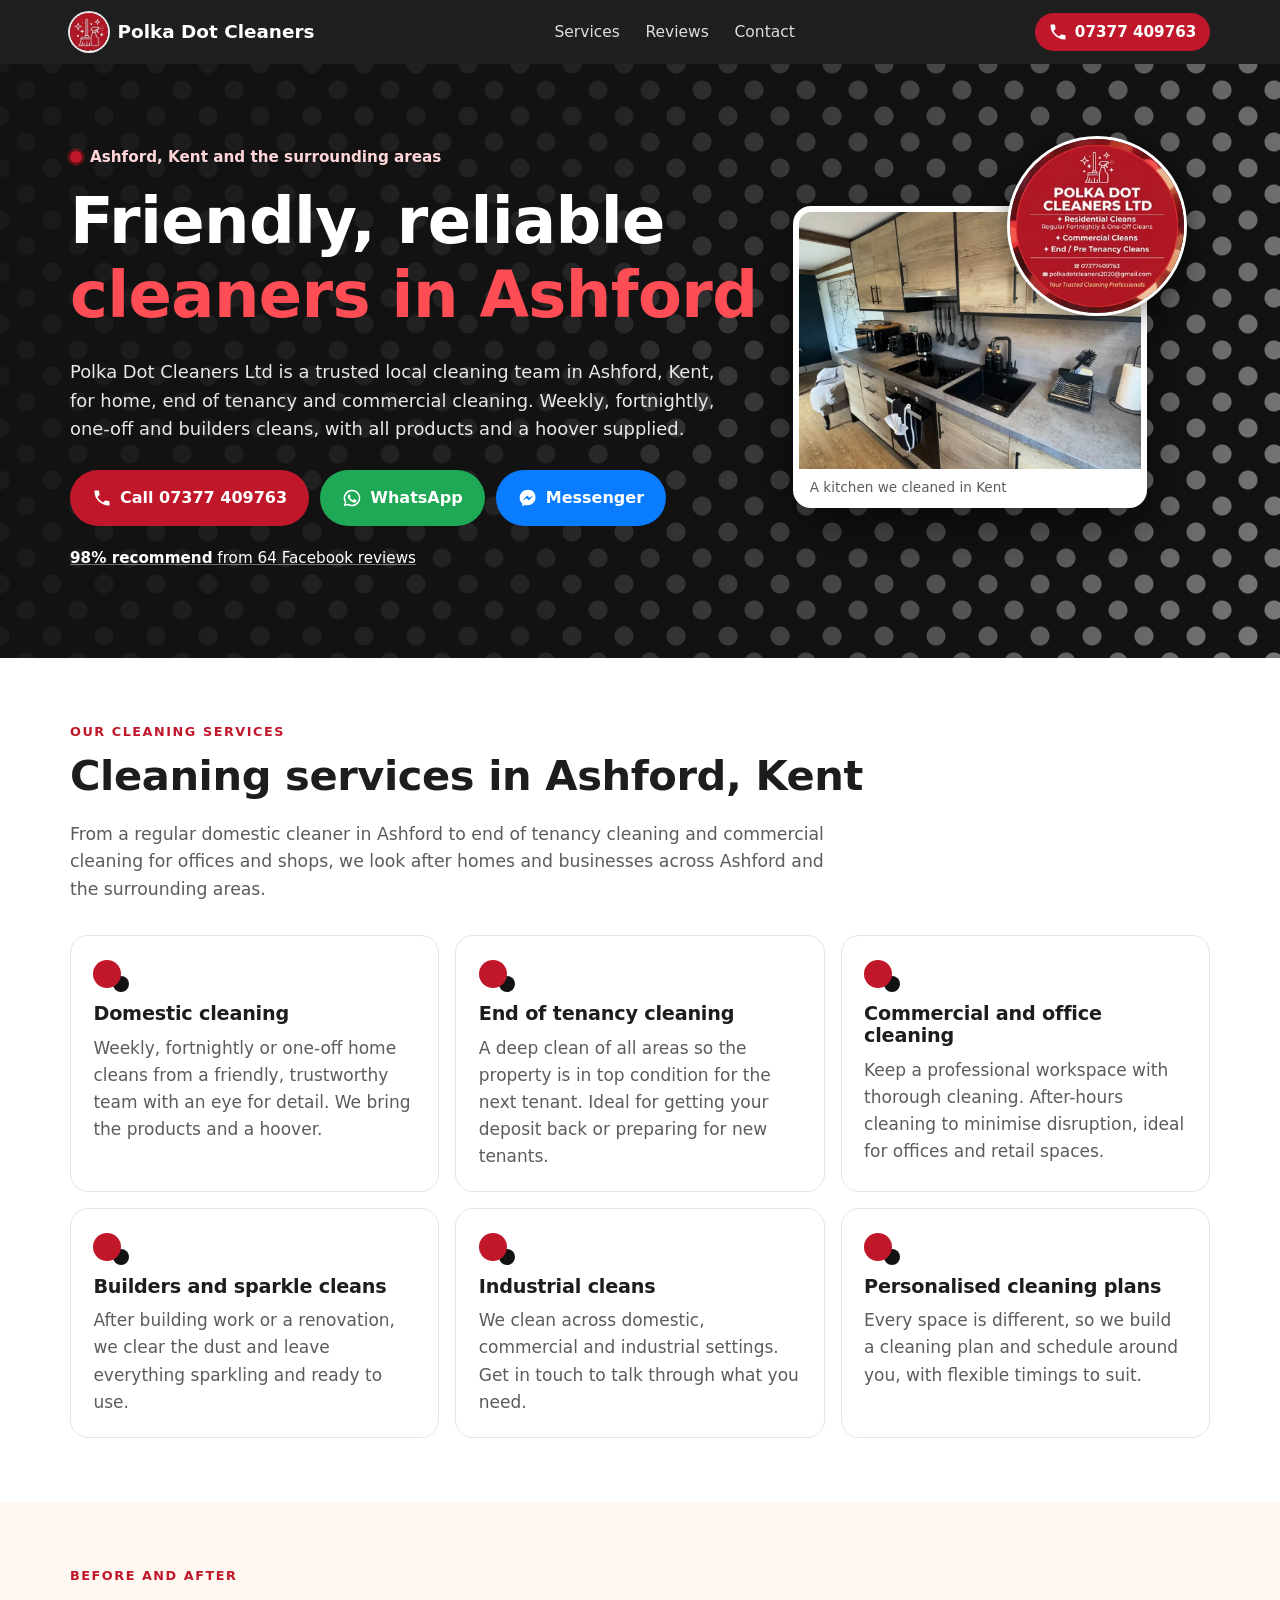
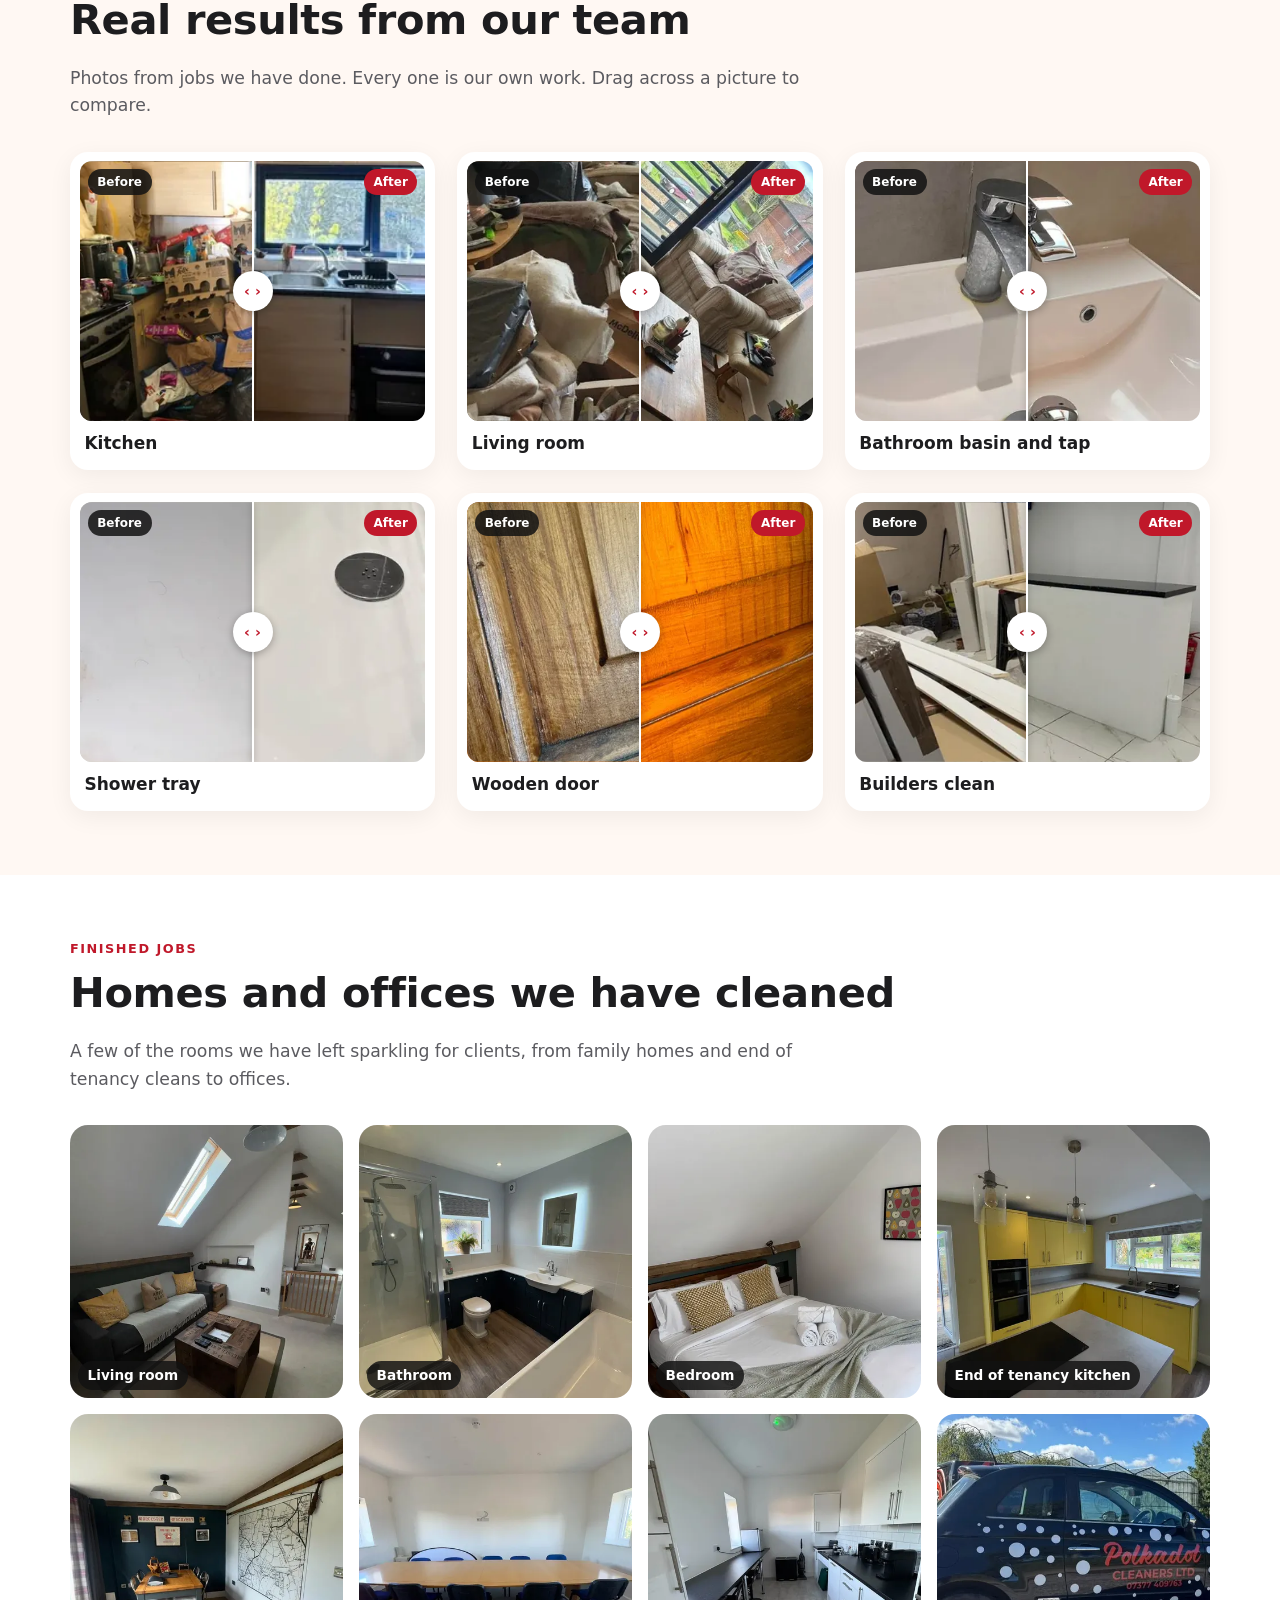
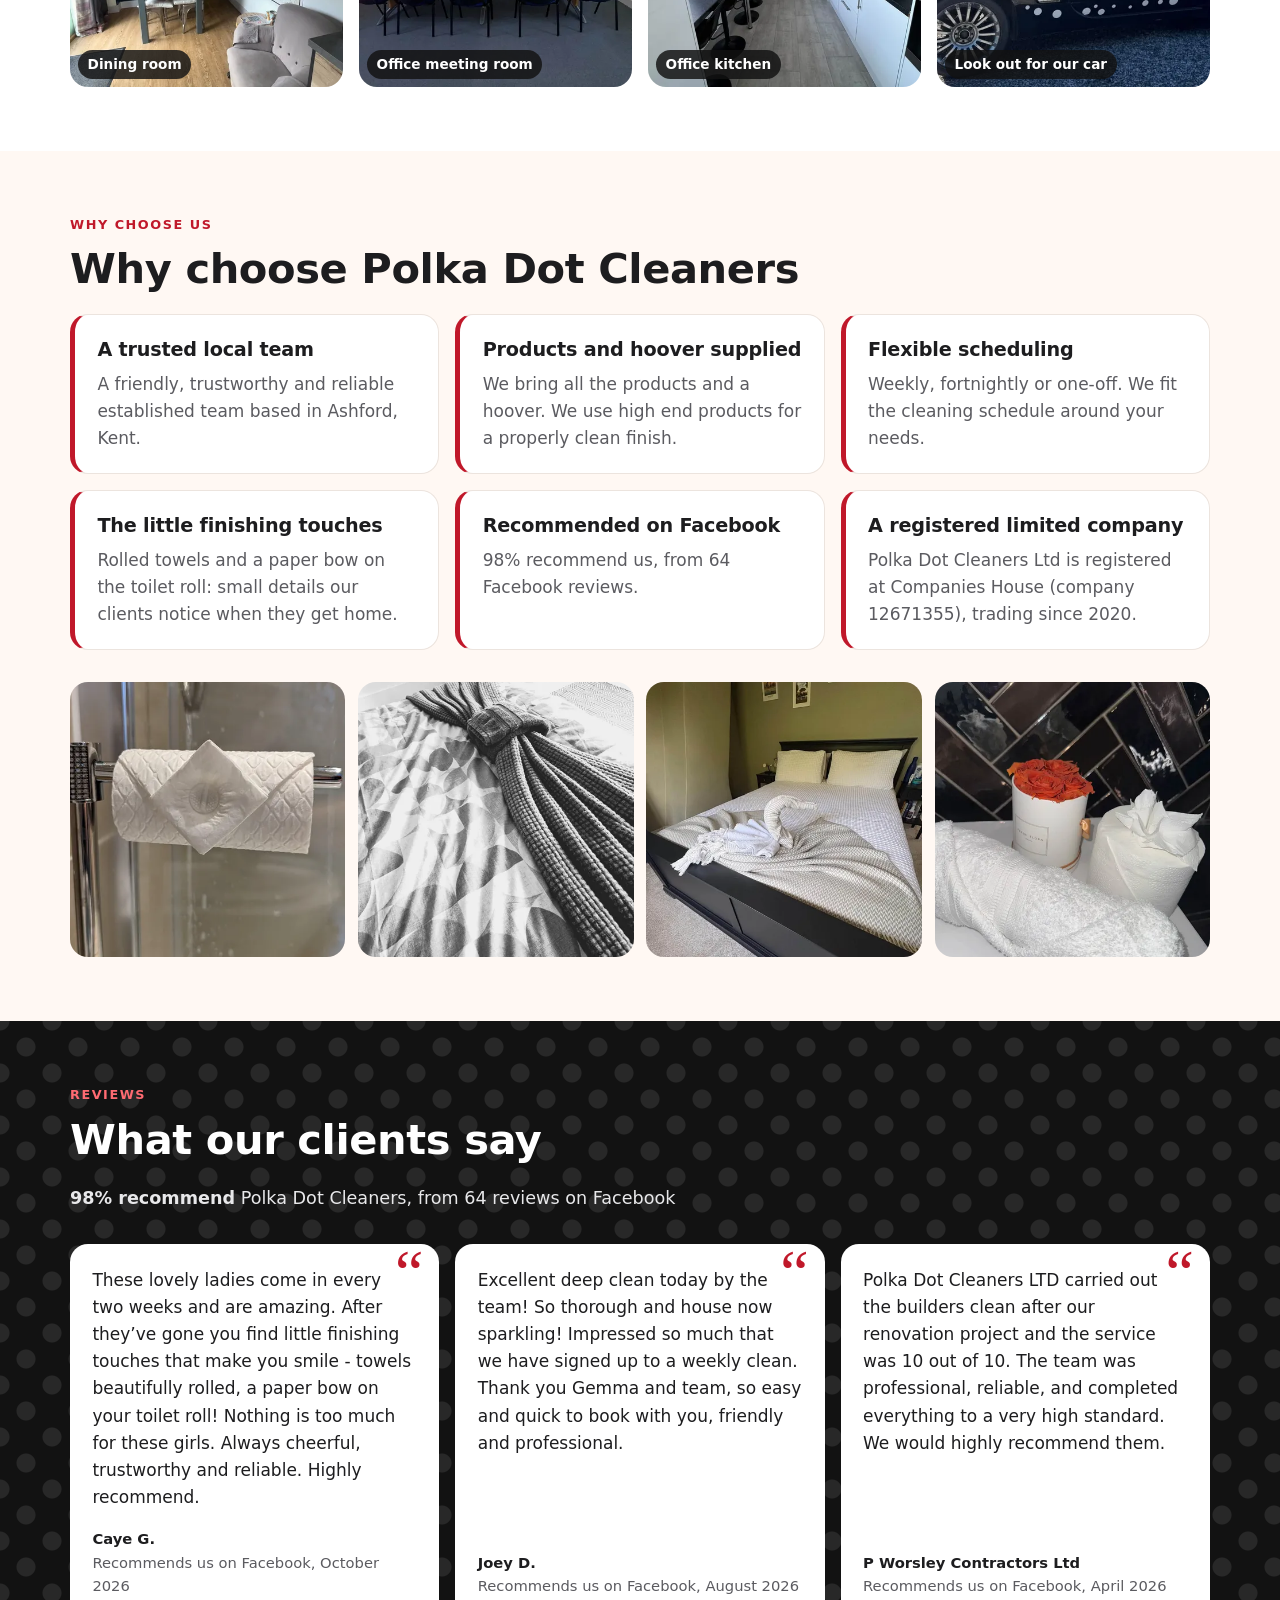
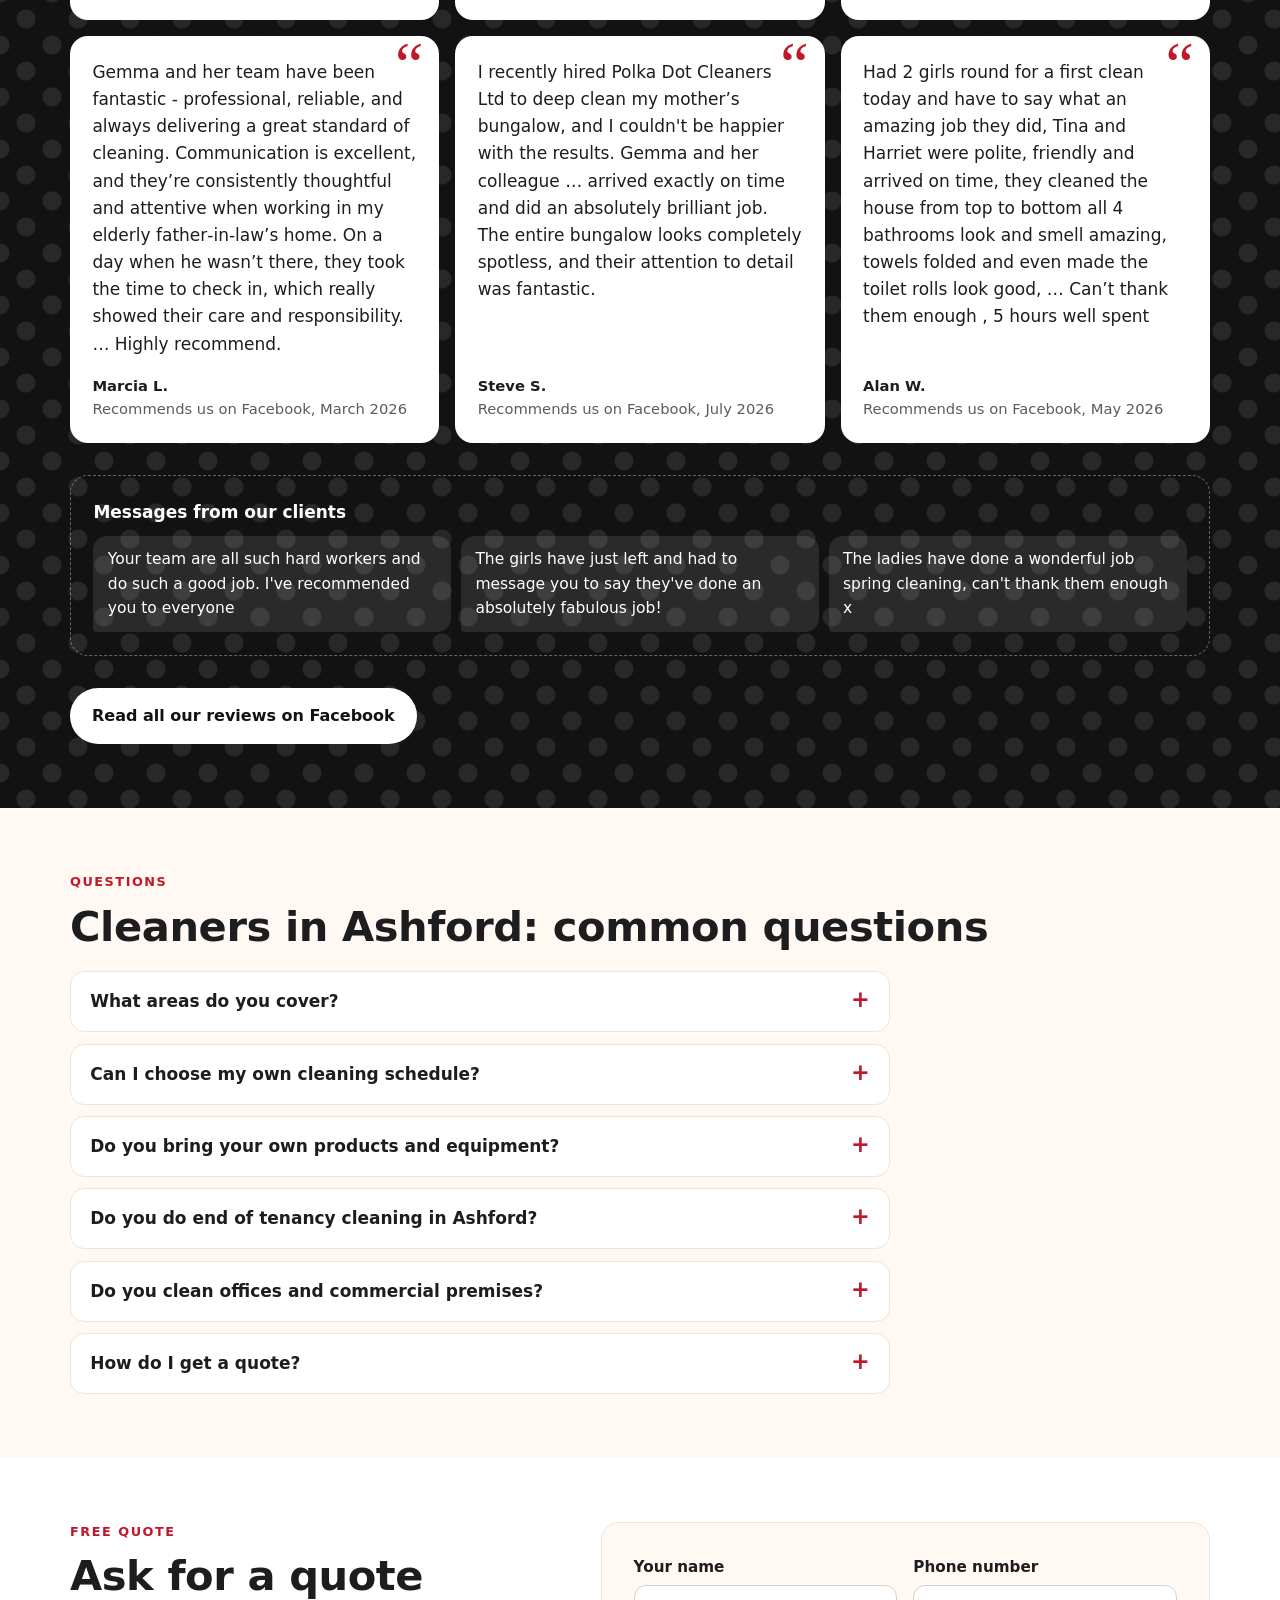
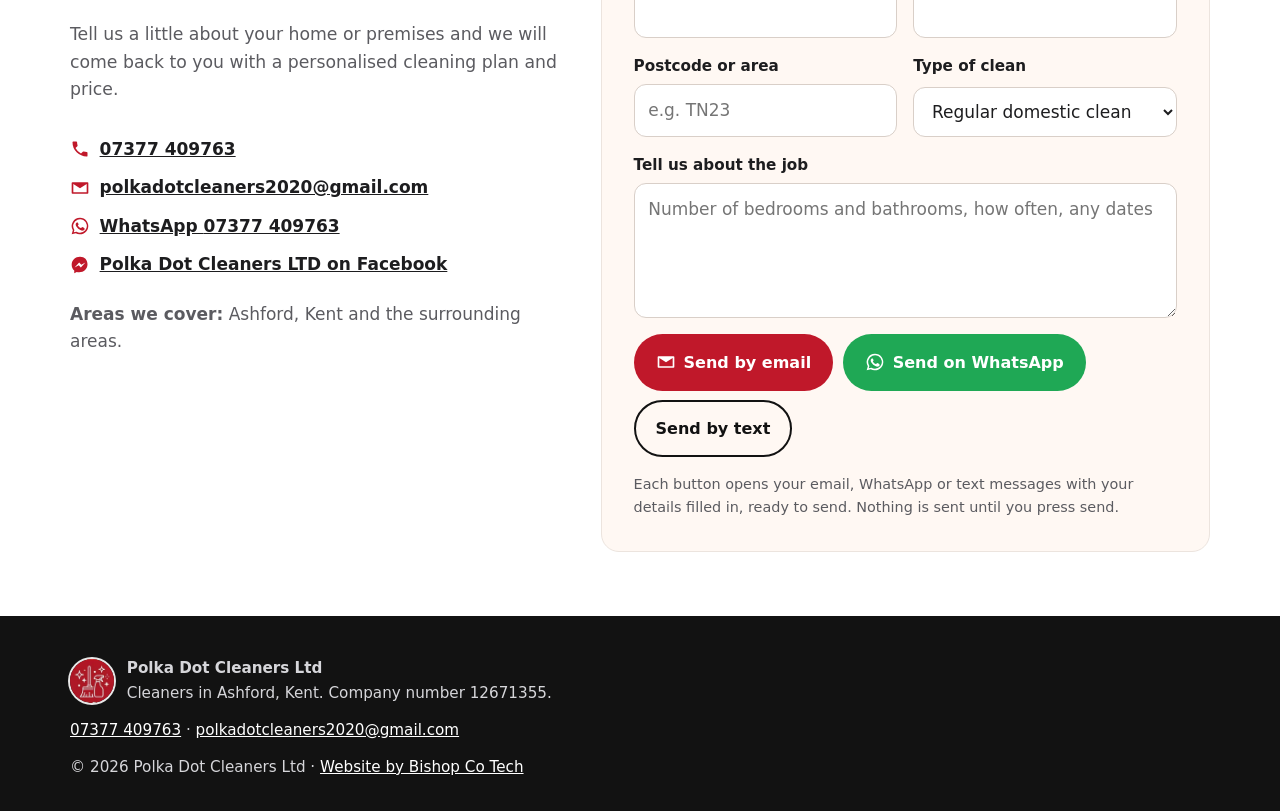
<file: index.html>
<!doctype html>
<html lang="en-GB">
  <head>
    <meta charset="UTF-8" />
    <meta name="viewport" content="width=device-width, initial-scale=1.0" />
    <title>Polka Dot Cleaners Ltd | Cleaners in Ashford, Kent</title>
    <meta name="description" content="Polka Dot Cleaners (Polkadot Cleaners) are friendly cleaners in Ashford, Kent: domestic, end of tenancy and commercial cleaning. Call 07377 409763 for a quote." />
    <link rel="canonical" href="https://polkadotcleaners.co.uk/" />
    <link rel="alternate" type="text/plain" href="/llms.txt" title="LLM summary" />
    <meta name="robots" content="index, follow, max-image-preview:large" />
    <meta name="geo.region" content="GB-KEN" />
    <meta name="geo.placename" content="Ashford, Kent" />
    <meta name="theme-color" content="#121212" />

    <meta property="og:type" content="website" />
    <meta property="og:site_name" content="Polka Dot Cleaners Ltd" />
    <meta property="og:url" content="https://polkadotcleaners.co.uk/" />
    <meta property="og:title" content="Polka Dot Cleaners Ltd | Cleaners in Ashford, Kent" />
    <meta property="og:description" content="Polka Dot Cleaners (Polkadot Cleaners) are friendly cleaners in Ashford, Kent: domestic, end of tenancy and commercial cleaning. Call 07377 409763 for a quote." />
    <meta property="og:image" content="https://polkadotcleaners.co.uk/og-image.jpg" />
    <meta property="og:image:width" content="1200" />
    <meta property="og:image:height" content="630" />
    <meta property="og:image:alt" content="Polka Dot Cleaners Ltd, cleaners in Ashford, Kent, with a freshly cleaned kitchen and the company logo" />
    <meta property="og:locale" content="en_GB" />
    <meta name="twitter:card" content="summary_large_image" />
    <meta name="twitter:title" content="Polka Dot Cleaners Ltd | Cleaners in Ashford, Kent" />
    <meta name="twitter:description" content="Polka Dot Cleaners (Polkadot Cleaners) are friendly cleaners in Ashford, Kent: domestic, end of tenancy and commercial cleaning. Call 07377 409763 for a quote." />
    <meta name="twitter:image" content="https://polkadotcleaners.co.uk/og-image.jpg" />

    <link rel="icon" href="/favicon.ico" sizes="any" />
    <link rel="icon" type="image/png" sizes="32x32" href="/favicon-32.png" />
    <link rel="apple-touch-icon" href="/apple-touch-icon.png" />

    <!-- No review or rating markup: Google does not allow self-served review stars on LocalBusiness. -->
    <!-- No street address: the business does not publish one (Companies House office is not a trading address). -->
    <script type="application/ld+json">
      {
        "@context": "https://schema.org",
        "@type": ["HouseCleaning", "LocalBusiness"],
        "@id": "https://polkadotcleaners.co.uk/#business",
        "name": "Polka Dot Cleaners Ltd",
        "legalName": "POLKA DOT CLEANERS LTD",
        "alternateName": ["Polka Dot Cleaners", "Polkadot Cleaners"],
        "description": "Cleaners in Ashford, Kent: weekly, fortnightly and one-off domestic cleaning, end of tenancy cleaning, commercial and office cleaning, and builders or sparkle cleans.",
        "url": "https://polkadotcleaners.co.uk/",
        "telephone": "+44 7377 409763",
        "email": "polkadotcleaners2020@gmail.com",
        "foundingDate": "2020-06-15",
        "image": [
          "https://polkadotcleaners.co.uk/og-image.jpg",
          "https://polkadotcleaners.co.uk/photos/fb-kitchen-oak-960.webp",
          "https://polkadotcleaners.co.uk/photos/reception-after-960.webp"
        ],
        "logo": "https://polkadotcleaners.co.uk/icon-512.png",
        "currenciesAccepted": "GBP",
        "address": {
          "@type": "PostalAddress",
          "addressLocality": "Ashford",
          "addressRegion": "Kent",
          "addressCountry": "GB"
        },
        "areaServed": [
          { "@type": "City", "name": "Ashford, Kent" },
          { "@type": "AdministrativeArea", "name": "Ashford and surrounding areas, Kent" }
        ],
        "sameAs": ["https://www.facebook.com/p/Polka-Dot-Cleaners-LTD-100063488411569/"],
        "knowsAbout": [
          "Domestic cleaning",
          "End of tenancy cleaning",
          "Commercial cleaning",
          "Office cleaning",
          "Builders cleans",
          "Deep cleaning"
        ],
        "hasOfferCatalog": {
          "@type": "OfferCatalog",
          "name": "Cleaning services in Ashford",
          "itemListElement": [
            { "@type": "Offer", "itemOffered": { "@type": "Service", "name": "Domestic cleaning (weekly, fortnightly and one-off)" } },
            { "@type": "Offer", "itemOffered": { "@type": "Service", "name": "End of tenancy cleaning" } },
            { "@type": "Offer", "itemOffered": { "@type": "Service", "name": "Commercial and office cleaning" } },
            { "@type": "Offer", "itemOffered": { "@type": "Service", "name": "Builders and sparkle cleans" } },
            { "@type": "Offer", "itemOffered": { "@type": "Service", "name": "Industrial cleaning" } }
          ]
        }
      }
    </script>
    <script type="application/ld+json">
      {
        "@context": "https://schema.org",
        "@type": "FAQPage",
        "mainEntity": [
          { "@type": "Question", "name": "What areas do you cover?", "acceptedAnswer": { "@type": "Answer", "text": "We clean homes and businesses in Ashford, Kent and the surrounding areas. If you are not sure whether we reach you, call or message us." } },
          { "@type": "Question", "name": "Can I choose my own cleaning schedule?", "acceptedAnswer": { "@type": "Answer", "text": "Absolutely. We offer flexible scheduling: weekly, fortnightly or one-off cleans, planned around what you need." } },
          { "@type": "Question", "name": "Do you bring your own products and equipment?", "acceptedAnswer": { "@type": "Answer", "text": "Yes. We supply all products and a hoover. For hygiene reasons we do ask clients to provide a mop if one is needed." } },
          { "@type": "Question", "name": "Do you do end of tenancy cleaning in Ashford?", "acceptedAnswer": { "@type": "Answer", "text": "Yes. Our end of tenancy clean is a deep clean of all areas, perfect for getting your deposit back or getting a property ready for new tenants." } },
          { "@type": "Question", "name": "Do you clean offices and commercial premises?", "acceptedAnswer": { "@type": "Answer", "text": "Yes. We offer commercial cleaning for offices and retail spaces, including after-hours cleaning to minimise disruption." } },
          { "@type": "Question", "name": "How do I get a quote?", "acceptedAnswer": { "@type": "Answer", "text": "Fill in the quote form, call 07377 409763, or message us on WhatsApp or Facebook Messenger." } }
        ]
      }
    </script>
    <script type="module" crossorigin src="/assets/index-B0tRpQoL.js"></script>
    <link rel="stylesheet" crossorigin href="/assets/index-B3t4fqPy.css">
    <script src="https://t.bishop-co-tech.co.uk/s.js" data-key="pk_30e00509e1a472f4b37e652e" defer></script>
  </head>
  <body>
    <div id="root" data-page="home"><link rel="preload" as="image" imageSrcSet="/logo/logo-mark-96.webp 96w, /logo/logo-mark-192.webp 192w" imageSizes="38px"/><link rel="preload" as="image" imageSrcSet="/photos/fb-kitchen-oak-480.webp 480w, /photos/fb-kitchen-oak-960.webp 960w" imageSizes="(min-width: 900px) 520px, 100vw"/><link rel="preload" as="image" imageSrcSet="/logo/logo-full-240.webp 240w, /logo/logo-full-480.webp 480w" imageSizes="180px"/><link rel="preload" as="image" imageSrcSet="/logo/logo-mark-96.webp 96w, /logo/logo-mark-192.webp 192w" imageSizes="44px"/><a class="skip" href="#top">Skip to content</a><header class="topbar"><div class="wrap topbar-inner"><a href="/" class="brand"><img src="/logo/logo-mark-96.webp" srcSet="/logo/logo-mark-96.webp 96w, /logo/logo-mark-192.webp 192w" sizes="38px" width="38" height="38" alt="" class="emblem emblem-mark" decoding="async"/><span>Polka Dot Cleaners</span></a><nav aria-label="Sections"><a href="/our-cleaning-services/">Services</a><a href="/reviews/">Reviews</a><a href="/contact/">Contact</a></nav><a class="topbar-call" href="tel:+447377409763" aria-label="Call 07377 409763"><svg viewBox="0 0 24 24" width="20" height="20" aria-hidden="true"><path fill="currentColor" d="M6.6 10.8a15.1 15.1 0 0 0 6.6 6.6l2.2-2.2a1 1 0 0 1 1-.25 11.4 11.4 0 0 0 3.6.57 1 1 0 0 1 1 1V20a1 1 0 0 1-1 1A17 17 0 0 1 3 4a1 1 0 0 1 1-1h3.5a1 1 0 0 1 1 1c0 1.25.2 2.45.57 3.57a1 1 0 0 1-.25 1z"></path></svg> <span>07377 409763</span></a></div></header><main id="top"><section class="hero"><div class="wrap hero-inner"><div class="hero-copy"><p class="hero-kicker"><span class="dot" aria-hidden="true"></span> <!-- -->Ashford, Kent and the surrounding areas</p><h1>Friendly, reliable <span class="nowrap">cleaners in Ashford</span></h1><p class="hero-lede">Polka Dot Cleaners Ltd is a trusted local cleaning team in Ashford, Kent, for home, end of tenancy and commercial cleaning. Weekly, fortnightly, one-off and builders cleans, with all products and a hoover supplied.</p><div class="actions "><a class="btn btn-red" href="tel:+447377409763"><svg viewBox="0 0 24 24" width="20" height="20" aria-hidden="true"><path fill="currentColor" d="M6.6 10.8a15.1 15.1 0 0 0 6.6 6.6l2.2-2.2a1 1 0 0 1 1-.25 11.4 11.4 0 0 0 3.6.57 1 1 0 0 1 1 1V20a1 1 0 0 1-1 1A17 17 0 0 1 3 4a1 1 0 0 1 1-1h3.5a1 1 0 0 1 1 1c0 1.25.2 2.45.57 3.57a1 1 0 0 1-.25 1z"></path></svg> Call <!-- -->07377 409763</a><a class="btn btn-whatsapp" href="https://wa.me/447377409763" target="_blank" rel="noopener"><svg viewBox="0 0 24 24" width="20" height="20" aria-hidden="true"><path fill="currentColor" d="M12 2a10 10 0 0 0-8.6 15.1L2 22l5-1.3A10 10 0 1 0 12 2zm0 18.2a8.2 8.2 0 0 1-4.2-1.2l-.3-.2-3 .8.8-2.9-.2-.3A8.2 8.2 0 1 1 12 20.2zm4.5-6.1c-.2-.1-1.5-.7-1.7-.8s-.4-.1-.6.1-.7.8-.8 1-.3.2-.5.1a6.7 6.7 0 0 1-3.3-2.9c-.3-.4.3-.4.7-1.3.1-.2 0-.3 0-.4l-.8-1.8c-.2-.5-.4-.4-.6-.4h-.5a1 1 0 0 0-.7.3 3 3 0 0 0-.9 2.2 5.2 5.2 0 0 0 1.1 2.7 11.8 11.8 0 0 0 4.5 4c1.7.7 2.3.8 3.2.6a2.7 2.7 0 0 0 1.8-1.3 2.2 2.2 0 0 0 .2-1.3c-.1-.1-.2-.2-.5-.3z"></path></svg> WhatsApp</a><a class="btn btn-messenger" href="https://m.me/100063488411569" target="_blank" rel="noopener"><svg viewBox="0 0 24 24" width="20" height="20" aria-hidden="true"><path fill="currentColor" d="M12 2C6.4 2 2 6.1 2 11.6c0 2.9 1.2 5.4 3.1 7.1v3.3l3-1.7c.9.3 1.9.4 2.9.4 5.6 0 10-4.1 10-9.6S17.6 2 12 2zm1 12.9-2.5-2.7-5 2.7 5.5-5.8 2.6 2.7 4.9-2.7z"></path></svg> Messenger</a></div><p class="hero-proof"><a href="https://www.facebook.com/profile.php?id=100063488411569&amp;sk=reviews" target="_blank" rel="noopener"><strong>98<!-- -->% recommend</strong> from <!-- -->64<!-- --> Facebook reviews</a></p></div><div class="hero-media"><figure class="hero-photo"><img src="/photos/fb-kitchen-oak-960.webp" srcSet="/photos/fb-kitchen-oak-480.webp 480w, /photos/fb-kitchen-oak-960.webp 960w" sizes="(min-width: 900px) 520px, 100vw" width="960" height="960" alt="A bright oak kitchen in Kent after a Polka Dot Cleaners clean, with clear worktops and a spotless hob" loading="eager" decoding="async"/><figcaption>A kitchen we cleaned in Kent</figcaption></figure><img src="/logo/logo-full-240.webp" srcSet="/logo/logo-full-240.webp 240w, /logo/logo-full-480.webp 480w" sizes="180px" width="180" height="180" alt="Polka Dot Cleaners Ltd logo" class="emblem emblem-full hero-emblem" decoding="async"/></div></div></section><section id="services" class="section"><div class="wrap"><p class="eyebrow">Our cleaning services</p><h2>Cleaning services in Ashford, Kent</h2><p class="lede">From a regular domestic cleaner in Ashford to end of tenancy cleaning and commercial cleaning for offices and shops, we look after homes and businesses across Ashford and the surrounding areas.</p><div class="cards services"><article id="domestic" class="card"><span class="card-dot" aria-hidden="true"></span><h3>Domestic cleaning</h3><p>Weekly, fortnightly or one-off home cleans from a friendly, trustworthy team with an eye for detail. We bring the products and a hoover.</p></article><article id="end-of-tenancy" class="card"><span class="card-dot" aria-hidden="true"></span><h3>End of tenancy cleaning</h3><p>A deep clean of all areas so the property is in top condition for the next tenant. Ideal for getting your deposit back or preparing for new tenants.</p></article><article id="commercial" class="card"><span class="card-dot" aria-hidden="true"></span><h3>Commercial and office cleaning</h3><p>Keep a professional workspace with thorough cleaning. After-hours cleaning to minimise disruption, ideal for offices and retail spaces.</p></article><article id="builders" class="card"><span class="card-dot" aria-hidden="true"></span><h3>Builders and sparkle cleans</h3><p>After building work or a renovation, we clear the dust and leave everything sparkling and ready to use.</p></article><article id="industrial" class="card"><span class="card-dot" aria-hidden="true"></span><h3>Industrial cleans</h3><p>We clean across domestic, commercial and industrial settings. Get in touch to talk through what you need.</p></article><article id="plans" class="card"><span class="card-dot" aria-hidden="true"></span><h3>Personalised cleaning plans</h3><p>Every space is different, so we build a cleaning plan and schedule around you, with flexible timings to suit.</p></article></div></div></section><section id="results" class="section alt"><div class="wrap"><p class="eyebrow">Before and after</p><h2>Real results from our team</h2><p class="lede">Photos from jobs we have done. Every one is our own work. Drag across a picture to compare.</p><div class="ba-grid"><figure class="ba"><div class="bas"><img src="/photos/kitchen-after-960.webp" srcSet="/photos/kitchen-after-480.webp 480w, /photos/kitchen-after-960.webp 960w" sizes="(min-width: 1040px) 340px, (min-width: 700px) 50vw, 100vw" width="960" height="407" alt="The same kitchen after a Polka Dot Cleaners deep clean, with clear worktops, a clean hob and a tidy floor" draggable="false" loading="lazy" decoding="async"/><img src="/photos/kitchen-before-960.webp" srcSet="/photos/kitchen-before-480.webp 480w, /photos/kitchen-before-960.webp 960w" sizes="(min-width: 1040px) 340px, (min-width: 700px) 50vw, 100vw" width="960" height="538" alt="A cluttered kitchen in Ashford before cleaning, with worktops and floor covered in bags and boxes" draggable="false" loading="lazy" decoding="async" style="clip-path:inset(0 50% 0 0)"/><span class="tag tag-before">Before</span><span class="tag tag-after bas-after">After</span><div class="bas-handle" style="left:50%" aria-hidden="true"><span class="bas-line"></span><span class="bas-knob">‹ ›</span></div><input class="bas-range" type="range" min="0" max="100" aria-label="Compare kitchen, before and after" value="50"/></div><figcaption>Kitchen</figcaption></figure><figure class="ba"><div class="bas"><img src="/photos/lounge-after-713.webp" srcSet="/photos/lounge-after-480.webp 480w, /photos/lounge-after-713.webp 713w" sizes="(min-width: 1040px) 340px, (min-width: 700px) 50vw, 100vw" width="713" height="1232" alt="The same living room after cleaning, with a hoovered carpet, tidy sofas and a clear coffee table" draggable="false" loading="lazy" decoding="async" style="object-position:center 55%"/><img src="/photos/lounge-before-562.webp" srcSet="/photos/lounge-before-480.webp 480w, /photos/lounge-before-562.webp 562w" sizes="(min-width: 1040px) 340px, (min-width: 700px) 50vw, 100vw" width="562" height="1232" alt="A living room before cleaning, covered in rubbish bags, boxes and clutter" draggable="false" loading="lazy" decoding="async" style="object-position:center 60%;clip-path:inset(0 50% 0 0)"/><span class="tag tag-before">Before</span><span class="tag tag-after bas-after">After</span><div class="bas-handle" style="left:50%" aria-hidden="true"><span class="bas-line"></span><span class="bas-knob">‹ ›</span></div><input class="bas-range" type="range" min="0" max="100" aria-label="Compare living room, before and after" value="50"/></div><figcaption>Living room</figcaption></figure><figure class="ba"><div class="bas"><img src="/photos/fb-basin-after-900.webp" srcSet="/photos/fb-basin-after-480.webp 480w, /photos/fb-basin-after-900.webp 900w" sizes="(min-width: 1040px) 340px, (min-width: 700px) 50vw, 100vw" width="900" height="900" alt="The same basin after cleaning, with a shining chrome tap and plug" draggable="false" loading="lazy" decoding="async"/><img src="/photos/fb-basin-before-900.webp" srcSet="/photos/fb-basin-before-480.webp 480w, /photos/fb-basin-before-900.webp 900w" sizes="(min-width: 1040px) 340px, (min-width: 700px) 50vw, 100vw" width="900" height="900" alt="A bathroom basin with a tap dulled by limescale and a stained plug before cleaning" draggable="false" loading="lazy" decoding="async" style="clip-path:inset(0 50% 0 0)"/><span class="tag tag-before">Before</span><span class="tag tag-after bas-after">After</span><div class="bas-handle" style="left:50%" aria-hidden="true"><span class="bas-line"></span><span class="bas-knob">‹ ›</span></div><input class="bas-range" type="range" min="0" max="100" aria-label="Compare bathroom basin and tap, before and after" value="50"/></div><figcaption>Bathroom basin and tap</figcaption></figure><figure class="ba"><div class="bas"><img src="/photos/fb-shower-after-727.webp" srcSet="/photos/fb-shower-after-480.webp 480w, /photos/fb-shower-after-727.webp 727w" sizes="(min-width: 1040px) 340px, (min-width: 700px) 50vw, 100vw" width="727" height="727" alt="The same shower tray cleaned back to bright white" draggable="false" loading="lazy" decoding="async"/><img src="/photos/fb-shower-before-960.webp" srcSet="/photos/fb-shower-before-480.webp 480w, /photos/fb-shower-before-960.webp 960w" sizes="(min-width: 1040px) 340px, (min-width: 700px) 50vw, 100vw" width="960" height="717" alt="A shower tray with orange staining and soap scum before cleaning" draggable="false" loading="lazy" decoding="async" style="clip-path:inset(0 50% 0 0)"/><span class="tag tag-before">Before</span><span class="tag tag-after bas-after">After</span><div class="bas-handle" style="left:50%" aria-hidden="true"><span class="bas-line"></span><span class="bas-knob">‹ ›</span></div><input class="bas-range" type="range" min="0" max="100" aria-label="Compare shower tray, before and after" value="50"/></div><figcaption>Shower tray</figcaption></figure><figure class="ba"><div class="bas"><img src="/photos/fb-door-after-960.webp" srcSet="/photos/fb-door-after-480.webp 480w, /photos/fb-door-after-960.webp 960w" sizes="(min-width: 1040px) 340px, (min-width: 700px) 50vw, 100vw" width="960" height="960" alt="The same wooden door panel cleaned and polished to a rich shine" draggable="false" loading="lazy" decoding="async"/><img src="/photos/fb-door-before-960.webp" srcSet="/photos/fb-door-before-480.webp 480w, /photos/fb-door-before-960.webp 960w" sizes="(min-width: 1040px) 340px, (min-width: 700px) 50vw, 100vw" width="960" height="960" alt="A dull, dusty wooden door panel before cleaning" draggable="false" loading="lazy" decoding="async" style="clip-path:inset(0 50% 0 0)"/><span class="tag tag-before">Before</span><span class="tag tag-after bas-after">After</span><div class="bas-handle" style="left:50%" aria-hidden="true"><span class="bas-line"></span><span class="bas-knob">‹ ›</span></div><input class="bas-range" type="range" min="0" max="100" aria-label="Compare wooden door, before and after" value="50"/></div><figcaption>Wooden door</figcaption></figure><figure class="ba"><div class="bas"><img src="/photos/reception-after-960.webp" srcSet="/photos/reception-after-480.webp 480w, /photos/reception-after-960.webp 960w" sizes="(min-width: 1040px) 340px, (min-width: 700px) 50vw, 100vw" width="960" height="646" alt="The finished reception area after a builders clean, with a clean counter and gleaming marble-effect floor" draggable="false" loading="lazy" decoding="async"/><img src="/photos/reception-before-960.webp" srcSet="/photos/reception-before-480.webp 480w, /photos/reception-before-960.webp 960w" sizes="(min-width: 1040px) 340px, (min-width: 700px) 50vw, 100vw" width="960" height="632" alt="A commercial unit during building work, with sawhorses, timber and dust on the floor" draggable="false" loading="lazy" decoding="async" style="clip-path:inset(0 50% 0 0)"/><span class="tag tag-before">Before</span><span class="tag tag-after bas-after">After</span><div class="bas-handle" style="left:50%" aria-hidden="true"><span class="bas-line"></span><span class="bas-knob">‹ ›</span></div><input class="bas-range" type="range" min="0" max="100" aria-label="Compare builders clean, before and after" value="50"/></div><figcaption>Builders clean</figcaption></figure></div></div></section><section id="gallery" class="section"><div class="wrap"><p class="eyebrow">Finished jobs</p><h2>Homes and offices we have cleaned</h2><p class="lede">A few of the rooms we have left sparkling for clients, from family homes and end of tenancy cleans to offices.</p><div class="gallery"><figure><img src="/photos/fb-lounge-loft-960.webp" srcSet="/photos/fb-lounge-loft-480.webp 480w, /photos/fb-lounge-loft-960.webp 960w" sizes="(min-width: 900px) 280px, 50vw" width="960" height="960" alt="A loft living room left tidy, with a hoovered carpet and plumped cushions" loading="lazy" decoding="async"/><figcaption>Living room</figcaption></figure><figure><img src="/photos/fb-bathroom-navy-960.webp" srcSet="/photos/fb-bathroom-navy-480.webp 480w, /photos/fb-bathroom-navy-960.webp 960w" sizes="(min-width: 900px) 280px, 50vw" width="960" height="960" alt="A bathroom with a glass shower, bath and navy vanity unit, cleaned and shining" loading="lazy" decoding="async"/><figcaption>Bathroom</figcaption></figure><figure><img src="/photos/fb-bedroom-loft-960.webp" srcSet="/photos/fb-bedroom-loft-480.webp 480w, /photos/fb-bedroom-loft-960.webp 960w" sizes="(min-width: 900px) 280px, 50vw" width="960" height="960" alt="A loft bedroom with a freshly made bed and rolled towels" loading="lazy" decoding="async"/><figcaption>Bedroom</figcaption></figure><figure><img src="/photos/fb-kitchen-yellow-960.webp" srcSet="/photos/fb-kitchen-yellow-480.webp 480w, /photos/fb-kitchen-yellow-960.webp 960w" sizes="(min-width: 900px) 280px, 50vw" width="960" height="960" alt="A yellow kitchen with an island, cleaned and ready for new tenants" loading="lazy" decoding="async"/><figcaption>End of tenancy kitchen</figcaption></figure><figure><img src="/photos/fb-dining-960.webp" srcSet="/photos/fb-dining-480.webp 480w, /photos/fb-dining-960.webp 960w" sizes="(min-width: 900px) 280px, 50vw" width="960" height="960" alt="A dining area with a wooden table and chairs, left clean and tidy" loading="lazy" decoding="async"/><figcaption>Dining room</figcaption></figure><figure><img src="/photos/fb-meeting-room-960.webp" srcSet="/photos/fb-meeting-room-480.webp 480w, /photos/fb-meeting-room-960.webp 960w" sizes="(min-width: 900px) 280px, 50vw" width="960" height="960" alt="An office meeting room with a long table and chairs after a commercial clean" loading="lazy" decoding="async"/><figcaption>Office meeting room</figcaption></figure><figure><img src="/photos/fb-office-kitchen-960.webp" srcSet="/photos/fb-office-kitchen-480.webp 480w, /photos/fb-office-kitchen-960.webp 960w" sizes="(min-width: 900px) 280px, 50vw" width="960" height="960" alt="An office kitchen with clean worktops and breakfast bar after a commercial clean" loading="lazy" decoding="async"/><figcaption>Office kitchen</figcaption></figure><figure><img src="/photos/fb-car-592.webp" srcSet="/photos/fb-car-480.webp 480w, /photos/fb-car-592.webp 592w" sizes="(min-width: 900px) 280px, 50vw" width="592" height="592" alt="The black Polka Dot Cleaners car with white polka dots and the company name and phone number" loading="lazy" decoding="async"/><figcaption>Look out for our car</figcaption></figure></div></div></section><section id="why" class="section alt"><div class="wrap"><p class="eyebrow">Why choose us</p><h2>Why choose Polka Dot Cleaners</h2><div class="cards reasons"><article class="card"><h3>A trusted local team</h3><p>A friendly, trustworthy and reliable established team based in Ashford, Kent.</p></article><article class="card"><h3>Products and hoover supplied</h3><p>We bring all the products and a hoover. We use high end products for a properly clean finish.</p></article><article class="card"><h3>Flexible scheduling</h3><p>Weekly, fortnightly or one-off. We fit the cleaning schedule around your needs.</p></article><article class="card"><h3>The little finishing touches</h3><p>Rolled towels and a paper bow on the toilet roll: small details our clients notice when they get home.</p></article><article class="card"><h3>Recommended on Facebook</h3><p>98% recommend us, from 64 Facebook reviews.</p></article><article class="card"><h3>A registered limited company</h3><p>Polka Dot Cleaners Ltd is registered at Companies House (company 12671355), trading since 2020.</p></article></div><div class="touches"><figure><img src="/photos/toilet-roll-bow-960.webp" srcSet="/photos/toilet-roll-bow-480.webp 480w, /photos/toilet-roll-bow-960.webp 960w" sizes="(min-width: 900px) 260px, 50vw" width="960" height="1272" alt="A toilet roll finished with a folded paper bow, one of the Polka Dot Cleaners finishing touches" loading="lazy" decoding="async"/></figure><figure><img src="/photos/robe-bow-960.webp" srcSet="/photos/robe-bow-480.webp 480w, /photos/robe-bow-960.webp 960w" sizes="(min-width: 900px) 260px, 50vw" width="960" height="1276" alt="A dressing gown folded and tied in a neat bow on a freshly made bed" loading="lazy" decoding="async"/></figure><figure><img src="/photos/fb-towel-swan-960.webp" srcSet="/photos/fb-towel-swan-480.webp 480w, /photos/fb-towel-swan-960.webp 960w" sizes="(min-width: 900px) 260px, 50vw" width="960" height="960" alt="A towel folded into a swan on a freshly made double bed" loading="lazy" decoding="async"/></figure><figure><img src="/photos/fb-towel-rose-960.webp" srcSet="/photos/fb-towel-rose-480.webp 480w, /photos/fb-towel-rose-960.webp 960w" sizes="(min-width: 900px) 260px, 50vw" width="960" height="960" alt="Rolled white towels and a vase of roses left neatly on a clean bathroom surface" loading="lazy" decoding="async"/></figure></div></div></section><section id="reviews" class="section dots"><div class="wrap"><p class="eyebrow">Reviews</p><h2>What our clients say</h2><p class="rating"><strong>98<!-- -->% recommend</strong> Polka Dot Cleaners, from<!-- --> <!-- -->64<!-- --> reviews on Facebook</p><div class="reviews"><figure class="review"><blockquote><p>These lovely ladies come in every two weeks and are amazing. After they’ve gone you find little finishing touches that make you smile - towels beautifully rolled, a paper bow on your toilet roll! Nothing is too much for these girls. Always cheerful, trustworthy and reliable. Highly recommend.</p></blockquote><figcaption><strong>Caye G.</strong><span>Recommends us on Facebook, <!-- -->October 2026</span></figcaption></figure><figure class="review"><blockquote><p>Excellent deep clean today by the team! So thorough and house now sparkling! Impressed so much that we have signed up to a weekly clean. Thank you Gemma and team, so easy and quick to book with you, friendly and professional.</p></blockquote><figcaption><strong>Joey D.</strong><span>Recommends us on Facebook, <!-- -->August 2026</span></figcaption></figure><figure class="review"><blockquote><p>Polka Dot Cleaners LTD carried out the builders clean after our renovation project and the service was 10 out of 10. The team was professional, reliable, and completed everything to a very high standard. We would highly recommend them.</p></blockquote><figcaption><strong>P Worsley Contractors Ltd</strong><span>Recommends us on Facebook, <!-- -->April 2026</span></figcaption></figure><figure class="review"><blockquote><p>Gemma and her team have been fantastic - professional, reliable, and always delivering a great standard of cleaning. Communication is excellent, and they’re consistently thoughtful and attentive when working in my elderly father‑in‑law’s home. On a day when he wasn’t there, they took the time to check in, which really showed their care and responsibility. … Highly recommend.</p></blockquote><figcaption><strong>Marcia L.</strong><span>Recommends us on Facebook, <!-- -->March 2026</span></figcaption></figure><figure class="review"><blockquote><p>I recently hired Polka Dot Cleaners Ltd to deep clean my mother’s bungalow, and I couldn&#x27;t be happier with the results. Gemma and her colleague … arrived exactly on time and did an absolutely brilliant job. The entire bungalow looks completely spotless, and their attention to detail was fantastic.</p></blockquote><figcaption><strong>Steve S.</strong><span>Recommends us on Facebook, <!-- -->July 2026</span></figcaption></figure><figure class="review"><blockquote><p>Had 2 girls round for a first clean today and have to say what an amazing job they did, Tina and Harriet were polite, friendly and arrived on time, they cleaned the house from top to bottom all 4 bathrooms look and smell amazing, towels folded and even made the toilet rolls look good, … Can’t thank them enough , 5 hours well spent</p></blockquote><figcaption><strong>Alan W.</strong><span>Recommends us on Facebook, <!-- -->May 2026</span></figcaption></figure></div><div class="messages"><p class="messages-title">Messages from our clients</p><ul><li>Your team are all such hard workers and do such a good job. I&#x27;ve recommended you to everyone</li><li>The girls have just left and had to message you to say they&#x27;ve done an absolutely fabulous job!</li><li>The ladies have done a wonderful job spring cleaning, can&#x27;t thank them enough x</li></ul></div><div class="actions"><a class="btn btn-white" href="https://www.facebook.com/profile.php?id=100063488411569&amp;sk=reviews" target="_blank" rel="noopener">Read all our reviews on Facebook</a></div></div></section><section id="faq" class="section alt"><div class="wrap"><p class="eyebrow">Questions</p><h2>Cleaners in Ashford: common questions</h2><div class="faq"><details><summary>What areas do you cover?</summary><p>We clean homes and businesses in Ashford, Kent and the surrounding areas. If you are not sure whether we reach you, call or message us.</p></details><details><summary>Can I choose my own cleaning schedule?</summary><p>Absolutely. We offer flexible scheduling: weekly, fortnightly or one-off cleans, planned around what you need.</p></details><details><summary>Do you bring your own products and equipment?</summary><p>Yes. We supply all products and a hoover. For hygiene reasons we do ask clients to provide a mop if one is needed.</p></details><details><summary>Do you do end of tenancy cleaning in Ashford?</summary><p>Yes. Our end of tenancy clean is a deep clean of all areas, perfect for getting your deposit back or getting a property ready for new tenants.</p></details><details><summary>Do you clean offices and commercial premises?</summary><p>Yes. We offer commercial cleaning for offices and retail spaces, including after-hours cleaning to minimise disruption.</p></details><details><summary>How do I get a quote?</summary><p>Fill in the quote form below, call 07377 409763, or message us on WhatsApp or Facebook Messenger.</p></details></div></div></section><section id="quote" class="section"><div class="wrap quote"><div class="quote-info"><p class="eyebrow">Free quote</p><h2>Ask for a quote</h2><p class="lede">Tell us a little about your home or premises and we will come back to you with a personalised cleaning plan and price.</p><ul class="contact-list"><li><svg viewBox="0 0 24 24" width="20" height="20" aria-hidden="true"><path fill="currentColor" d="M6.6 10.8a15.1 15.1 0 0 0 6.6 6.6l2.2-2.2a1 1 0 0 1 1-.25 11.4 11.4 0 0 0 3.6.57 1 1 0 0 1 1 1V20a1 1 0 0 1-1 1A17 17 0 0 1 3 4a1 1 0 0 1 1-1h3.5a1 1 0 0 1 1 1c0 1.25.2 2.45.57 3.57a1 1 0 0 1-.25 1z"></path></svg><a class="link" href="tel:+447377409763">07377 409763</a></li><li><svg viewBox="0 0 24 24" width="20" height="20" aria-hidden="true"><path fill="currentColor" d="M3 5h18a1 1 0 0 1 1 1v12a1 1 0 0 1-1 1H3a1 1 0 0 1-1-1V6a1 1 0 0 1 1-1zm9 7.2L4 7.3V17h16V7.3z"></path></svg><a class="link" href="mailto:polkadotcleaners2020@gmail.com">polkadotcleaners2020@gmail.com</a></li><li><svg viewBox="0 0 24 24" width="20" height="20" aria-hidden="true"><path fill="currentColor" d="M12 2a10 10 0 0 0-8.6 15.1L2 22l5-1.3A10 10 0 1 0 12 2zm0 18.2a8.2 8.2 0 0 1-4.2-1.2l-.3-.2-3 .8.8-2.9-.2-.3A8.2 8.2 0 1 1 12 20.2zm4.5-6.1c-.2-.1-1.5-.7-1.7-.8s-.4-.1-.6.1-.7.8-.8 1-.3.2-.5.1a6.7 6.7 0 0 1-3.3-2.9c-.3-.4.3-.4.7-1.3.1-.2 0-.3 0-.4l-.8-1.8c-.2-.5-.4-.4-.6-.4h-.5a1 1 0 0 0-.7.3 3 3 0 0 0-.9 2.2 5.2 5.2 0 0 0 1.1 2.7 11.8 11.8 0 0 0 4.5 4c1.7.7 2.3.8 3.2.6a2.7 2.7 0 0 0 1.8-1.3 2.2 2.2 0 0 0 .2-1.3c-.1-.1-.2-.2-.5-.3z"></path></svg><a class="link" href="https://wa.me/447377409763" target="_blank" rel="noopener">WhatsApp <!-- -->07377 409763</a></li><li><svg viewBox="0 0 24 24" width="20" height="20" aria-hidden="true"><path fill="currentColor" d="M12 2C6.4 2 2 6.1 2 11.6c0 2.9 1.2 5.4 3.1 7.1v3.3l3-1.7c.9.3 1.9.4 2.9.4 5.6 0 10-4.1 10-9.6S17.6 2 12 2zm1 12.9-2.5-2.7-5 2.7 5.5-5.8 2.6 2.7 4.9-2.7z"></path></svg><a class="link" href="https://www.facebook.com/p/Polka-Dot-Cleaners-LTD-100063488411569/" target="_blank" rel="noopener">Polka Dot Cleaners LTD on Facebook</a></li></ul><p class="area-note"><strong>Areas we cover:</strong> <!-- -->Ashford, Kent and the surrounding areas<!-- -->.</p></div><form class="quote-form"><div class="field"><label for="q-name">Your name</label><input id="q-name" autoComplete="name" required="" name="name" value=""/></div><div class="field"><label for="q-phone">Phone number</label><input id="q-phone" type="tel" autoComplete="tel" required="" name="phone" value=""/></div><div class="field"><label for="q-area">Postcode or area</label><input id="q-area" autoComplete="postal-code" placeholder="e.g. TN23" name="area" value=""/></div><div class="field"><label for="q-type">Type of clean</label><select id="q-type" name="type"><option selected="">Regular domestic clean</option><option>One-off or deep clean</option><option>End of tenancy clean</option><option>Builders or sparkle clean</option><option>Commercial or office clean</option><option>Something else</option></select></div><div class="field field-wide"><label for="q-message">Tell us about the job</label><textarea id="q-message" name="message" rows="4" placeholder="Number of bedrooms and bathrooms, how often, any dates"></textarea></div><div class="field-wide form-actions"><button class="btn btn-red" type="submit"><svg viewBox="0 0 24 24" width="20" height="20" aria-hidden="true"><path fill="currentColor" d="M3 5h18a1 1 0 0 1 1 1v12a1 1 0 0 1-1 1H3a1 1 0 0 1-1-1V6a1 1 0 0 1 1-1zm9 7.2L4 7.3V17h16V7.3z"></path></svg> Send by email</button><a class="btn btn-whatsapp" href="https://wa.me/447377409763?text=Hello%20Polka%20Dot%20Cleaners%2C%20I%20would%20like%20a%20quote%20please.%0A%0AName%3A%20%0APhone%3A%20%0APostcode%20or%20area%3A%20%0AType%20of%20clean%3A%20Regular%20domestic%20clean" target="_blank" rel="noopener"><svg viewBox="0 0 24 24" width="20" height="20" aria-hidden="true"><path fill="currentColor" d="M12 2a10 10 0 0 0-8.6 15.1L2 22l5-1.3A10 10 0 1 0 12 2zm0 18.2a8.2 8.2 0 0 1-4.2-1.2l-.3-.2-3 .8.8-2.9-.2-.3A8.2 8.2 0 1 1 12 20.2zm4.5-6.1c-.2-.1-1.5-.7-1.7-.8s-.4-.1-.6.1-.7.8-.8 1-.3.2-.5.1a6.7 6.7 0 0 1-3.3-2.9c-.3-.4.3-.4.7-1.3.1-.2 0-.3 0-.4l-.8-1.8c-.2-.5-.4-.4-.6-.4h-.5a1 1 0 0 0-.7.3 3 3 0 0 0-.9 2.2 5.2 5.2 0 0 0 1.1 2.7 11.8 11.8 0 0 0 4.5 4c1.7.7 2.3.8 3.2.6a2.7 2.7 0 0 0 1.8-1.3 2.2 2.2 0 0 0 .2-1.3c-.1-.1-.2-.2-.5-.3z"></path></svg> Send on WhatsApp</a><a class="btn btn-outline" href="sms:+447377409763?&amp;body=Hello%20Polka%20Dot%20Cleaners%2C%20I%20would%20like%20a%20quote%20please.%0A%0AName%3A%20%0APhone%3A%20%0APostcode%20or%20area%3A%20%0AType%20of%20clean%3A%20Regular%20domestic%20clean">Send by text</a></div><p class="form-note field-wide" aria-live="polite">Each button opens your email, WhatsApp or text messages with your details filled in, ready to send. Nothing is sent until you press send.</p></form></div></section></main><footer class="footer"><div class="wrap footer-inner"><div class="footer-brand"><img src="/logo/logo-mark-96.webp" srcSet="/logo/logo-mark-96.webp 96w, /logo/logo-mark-192.webp 192w" sizes="44px" width="44" height="44" alt="" class="emblem emblem-mark" decoding="async"/><p><strong>Polka Dot Cleaners Ltd</strong><br/>Cleaners in Ashford, Kent. Company number <!-- -->12671355<!-- -->.</p></div><p><a href="tel:+447377409763">07377 409763</a> · <a href="mailto:polkadotcleaners2020@gmail.com">polkadotcleaners2020@gmail.com</a></p><p>© <span>2026</span> <!-- -->Polka Dot Cleaners Ltd<!-- --> ·<!-- --> <a href="https://bishop-co-tech.co.uk">Website by Bishop Co Tech</a></p></div></footer><div class="sticky-bar"><a href="tel:+447377409763" aria-label="Call Polka Dot Cleaners Ltd on 07377 409763"><svg viewBox="0 0 24 24" width="20" height="20" aria-hidden="true"><path fill="currentColor" d="M6.6 10.8a15.1 15.1 0 0 0 6.6 6.6l2.2-2.2a1 1 0 0 1 1-.25 11.4 11.4 0 0 0 3.6.57 1 1 0 0 1 1 1V20a1 1 0 0 1-1 1A17 17 0 0 1 3 4a1 1 0 0 1 1-1h3.5a1 1 0 0 1 1 1c0 1.25.2 2.45.57 3.57a1 1 0 0 1-.25 1z"></path></svg> Call</a><a href="https://wa.me/447377409763" target="_blank" rel="noopener" aria-label="Message us on WhatsApp"><svg viewBox="0 0 24 24" width="20" height="20" aria-hidden="true"><path fill="currentColor" d="M12 2a10 10 0 0 0-8.6 15.1L2 22l5-1.3A10 10 0 1 0 12 2zm0 18.2a8.2 8.2 0 0 1-4.2-1.2l-.3-.2-3 .8.8-2.9-.2-.3A8.2 8.2 0 1 1 12 20.2zm4.5-6.1c-.2-.1-1.5-.7-1.7-.8s-.4-.1-.6.1-.7.8-.8 1-.3.2-.5.1a6.7 6.7 0 0 1-3.3-2.9c-.3-.4.3-.4.7-1.3.1-.2 0-.3 0-.4l-.8-1.8c-.2-.5-.4-.4-.6-.4h-.5a1 1 0 0 0-.7.3 3 3 0 0 0-.9 2.2 5.2 5.2 0 0 0 1.1 2.7 11.8 11.8 0 0 0 4.5 4c1.7.7 2.3.8 3.2.6a2.7 2.7 0 0 0 1.8-1.3 2.2 2.2 0 0 0 .2-1.3c-.1-.1-.2-.2-.5-.3z"></path></svg> WhatsApp</a><a href="/contact/"><svg viewBox="0 0 24 24" width="20" height="20" aria-hidden="true"><path fill="currentColor" d="M3 5h18a1 1 0 0 1 1 1v12a1 1 0 0 1-1 1H3a1 1 0 0 1-1-1V6a1 1 0 0 1 1-1zm9 7.2L4 7.3V17h16V7.3z"></path></svg> Quote</a></div></div>
  </body>
</html>
</file>
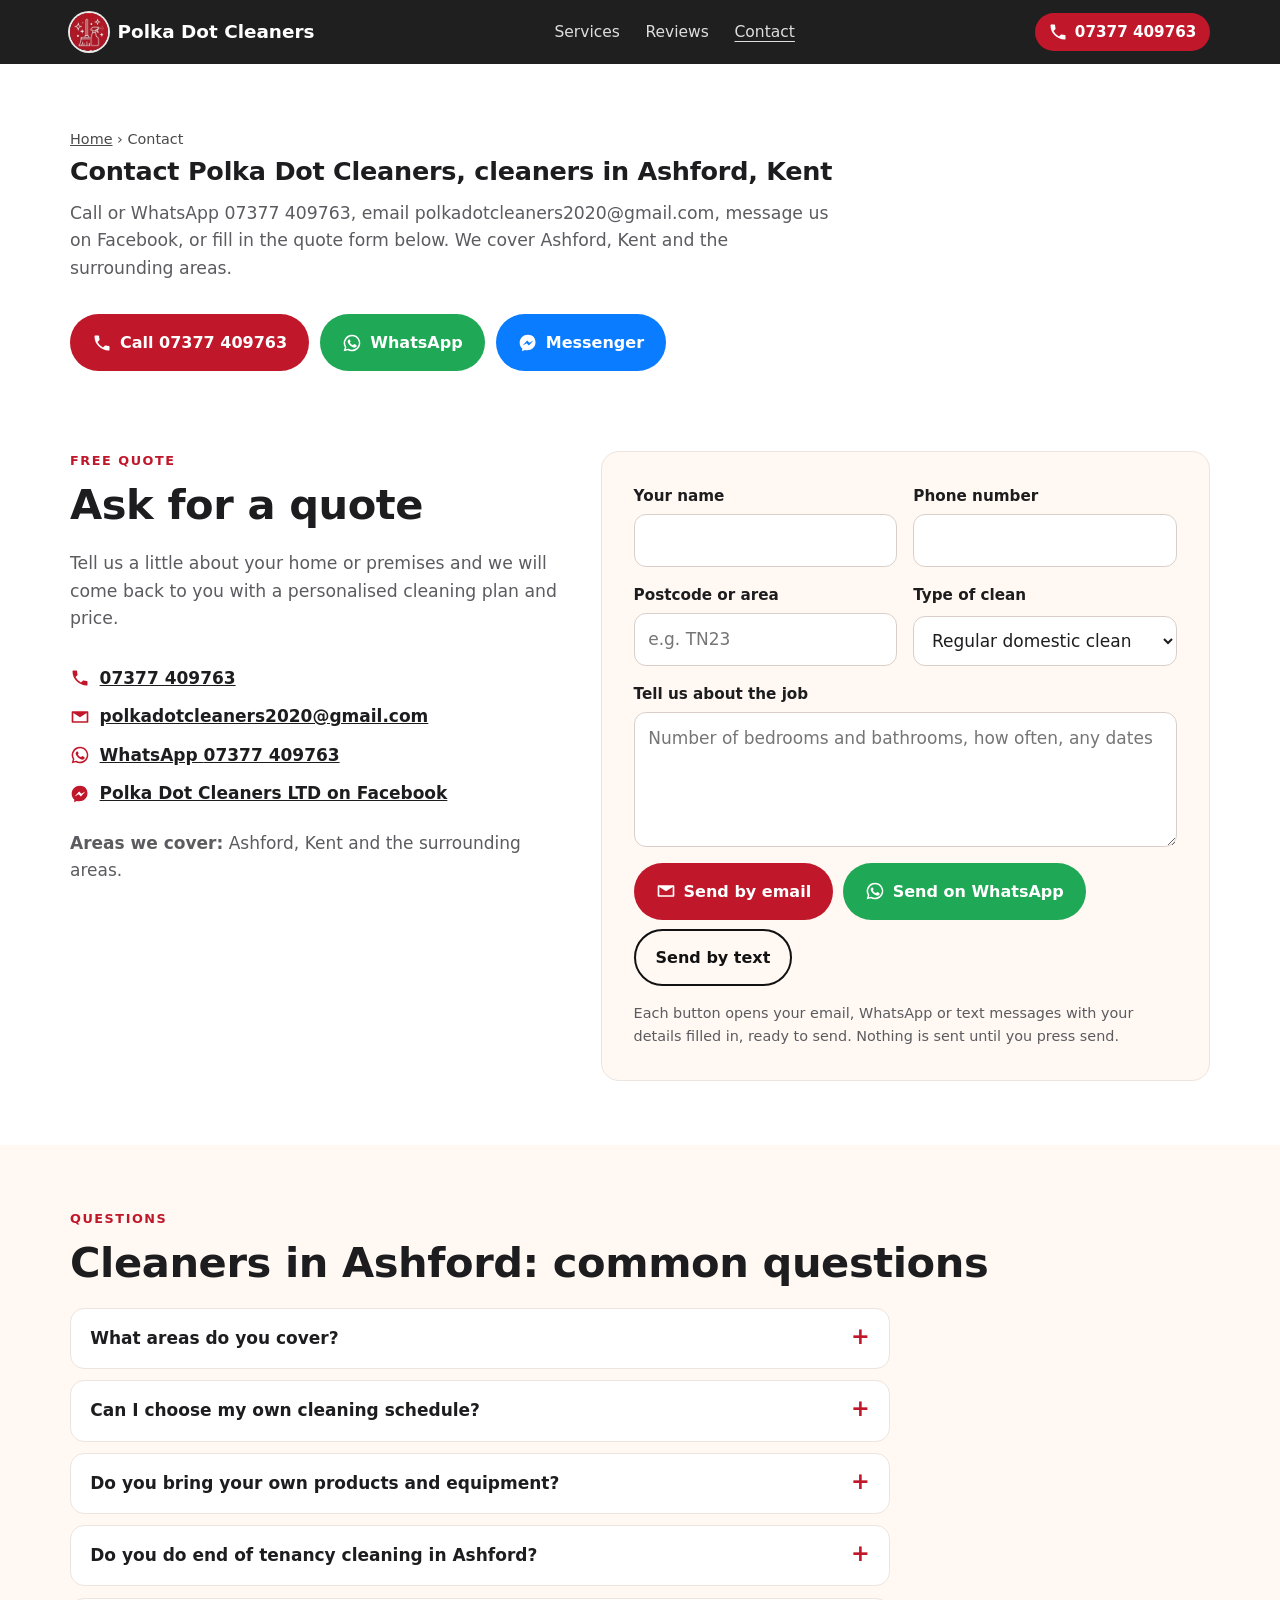
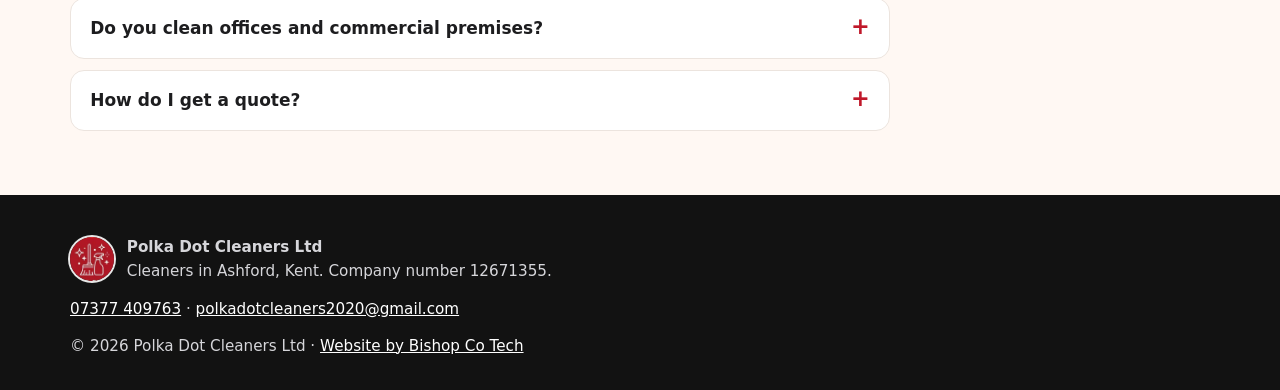
<file: contact/index.html>
<!doctype html>
<html lang="en-GB">
  <head>
    <meta charset="UTF-8" />
    <meta name="viewport" content="width=device-width, initial-scale=1.0" />
    <title>Contact Polka Dot Cleaners | Cleaning in Ashford, Kent</title>
    <meta name="description" content="Get a free quote from Polka Dot Cleaners, cleaners in Ashford, Kent. Call or WhatsApp 07377 409763, email us, or fill in the quote form. Flexible scheduling." />
    <link rel="canonical" href="https://polkadotcleaners.co.uk/contact/" />
    <link rel="alternate" type="text/plain" href="/llms.txt" title="LLM summary" />
    <meta name="robots" content="index, follow, max-image-preview:large" />
    <meta name="geo.region" content="GB-KEN" />
    <meta name="geo.placename" content="Ashford, Kent" />
    <meta name="theme-color" content="#121212" />

    <meta property="og:type" content="website" />
    <meta property="og:site_name" content="Polka Dot Cleaners Ltd" />
    <meta property="og:url" content="https://polkadotcleaners.co.uk/contact/" />
    <meta property="og:title" content="Contact Polka Dot Cleaners | Cleaning in Ashford, Kent" />
    <meta property="og:description" content="Get a free quote from Polka Dot Cleaners, cleaners in Ashford, Kent. Call or WhatsApp 07377 409763, email us, or fill in the quote form. Flexible scheduling." />
    <meta property="og:image" content="https://polkadotcleaners.co.uk/og-image.jpg" />
    <meta property="og:image:width" content="1200" />
    <meta property="og:image:height" content="630" />
    <meta property="og:image:alt" content="Polka Dot Cleaners Ltd, cleaners in Ashford, Kent, with a freshly cleaned kitchen and the company logo" />
    <meta property="og:locale" content="en_GB" />
    <meta name="twitter:card" content="summary_large_image" />
    <meta name="twitter:title" content="Contact Polka Dot Cleaners | Cleaning in Ashford, Kent" />
    <meta name="twitter:description" content="Get a free quote from Polka Dot Cleaners, cleaners in Ashford, Kent. Call or WhatsApp 07377 409763, email us, or fill in the quote form. Flexible scheduling." />
    <meta name="twitter:image" content="https://polkadotcleaners.co.uk/og-image.jpg" />

    <link rel="icon" href="/favicon.ico" sizes="any" />
    <link rel="icon" type="image/png" sizes="32x32" href="/favicon-32.png" />
    <link rel="apple-touch-icon" href="/apple-touch-icon.png" />

    <!-- No review or rating markup: Google does not allow self-served review stars on LocalBusiness. -->
    <!-- No street address: the business does not publish one (Companies House office is not a trading address). -->
    <script type="application/ld+json">
      {
        "@context": "https://schema.org",
        "@type": ["HouseCleaning", "LocalBusiness"],
        "@id": "https://polkadotcleaners.co.uk/#business",
        "name": "Polka Dot Cleaners Ltd",
        "legalName": "POLKA DOT CLEANERS LTD",
        "alternateName": ["Polka Dot Cleaners", "Polkadot Cleaners"],
        "description": "Cleaners in Ashford, Kent: weekly, fortnightly and one-off domestic cleaning, end of tenancy cleaning, commercial and office cleaning, and builders or sparkle cleans.",
        "url": "https://polkadotcleaners.co.uk/",
        "telephone": "+44 7377 409763",
        "email": "polkadotcleaners2020@gmail.com",
        "foundingDate": "2020-06-15",
        "image": [
          "https://polkadotcleaners.co.uk/og-image.jpg",
          "https://polkadotcleaners.co.uk/photos/fb-kitchen-oak-960.webp",
          "https://polkadotcleaners.co.uk/photos/reception-after-960.webp"
        ],
        "logo": "https://polkadotcleaners.co.uk/icon-512.png",
        "currenciesAccepted": "GBP",
        "address": {
          "@type": "PostalAddress",
          "addressLocality": "Ashford",
          "addressRegion": "Kent",
          "addressCountry": "GB"
        },
        "areaServed": [
          { "@type": "City", "name": "Ashford, Kent" },
          { "@type": "AdministrativeArea", "name": "Ashford and surrounding areas, Kent" }
        ],
        "sameAs": ["https://www.facebook.com/p/Polka-Dot-Cleaners-LTD-100063488411569/"],
        "knowsAbout": [
          "Domestic cleaning",
          "End of tenancy cleaning",
          "Commercial cleaning",
          "Office cleaning",
          "Builders cleans",
          "Deep cleaning"
        ],
        "hasOfferCatalog": {
          "@type": "OfferCatalog",
          "name": "Cleaning services in Ashford",
          "itemListElement": [
            { "@type": "Offer", "itemOffered": { "@type": "Service", "name": "Domestic cleaning (weekly, fortnightly and one-off)" } },
            { "@type": "Offer", "itemOffered": { "@type": "Service", "name": "End of tenancy cleaning" } },
            { "@type": "Offer", "itemOffered": { "@type": "Service", "name": "Commercial and office cleaning" } },
            { "@type": "Offer", "itemOffered": { "@type": "Service", "name": "Builders and sparkle cleans" } },
            { "@type": "Offer", "itemOffered": { "@type": "Service", "name": "Industrial cleaning" } }
          ]
        }
      }
    </script>
    <script type="application/ld+json">
      {
        "@context": "https://schema.org",
        "@type": "FAQPage",
        "mainEntity": [
          { "@type": "Question", "name": "What areas do you cover?", "acceptedAnswer": { "@type": "Answer", "text": "We clean homes and businesses in Ashford, Kent and the surrounding areas. If you are not sure whether we reach you, call or message us." } },
          { "@type": "Question", "name": "Can I choose my own cleaning schedule?", "acceptedAnswer": { "@type": "Answer", "text": "Absolutely. We offer flexible scheduling: weekly, fortnightly or one-off cleans, planned around what you need." } },
          { "@type": "Question", "name": "Do you bring your own products and equipment?", "acceptedAnswer": { "@type": "Answer", "text": "Yes. We supply all products and a hoover. For hygiene reasons we do ask clients to provide a mop if one is needed." } },
          { "@type": "Question", "name": "Do you do end of tenancy cleaning in Ashford?", "acceptedAnswer": { "@type": "Answer", "text": "Yes. Our end of tenancy clean is a deep clean of all areas, perfect for getting your deposit back or getting a property ready for new tenants." } },
          { "@type": "Question", "name": "Do you clean offices and commercial premises?", "acceptedAnswer": { "@type": "Answer", "text": "Yes. We offer commercial cleaning for offices and retail spaces, including after-hours cleaning to minimise disruption." } },
          { "@type": "Question", "name": "How do I get a quote?", "acceptedAnswer": { "@type": "Answer", "text": "Fill in the quote form, call 07377 409763, or message us on WhatsApp or Facebook Messenger." } }
        ]
      }
    </script>
    <script type="module" crossorigin src="/assets/index-B0tRpQoL.js"></script>
    <link rel="stylesheet" crossorigin href="/assets/index-B3t4fqPy.css">
    <script type="application/ld+json">{"@context":"https://schema.org","@type":"BreadcrumbList","itemListElement":[{"@type":"ListItem","position":1,"name":"Home","item":"https://polkadotcleaners.co.uk/"},{"@type":"ListItem","position":2,"name":"Contact","item":"https://polkadotcleaners.co.uk/contact/"}]}</script>
    <script src="https://t.bishop-co-tech.co.uk/s.js" data-key="pk_30e00509e1a472f4b37e652e" defer></script>
  </head>
  <body>
    <div id="root" data-page="contact"><link rel="preload" as="image" imageSrcSet="/logo/logo-mark-96.webp 96w, /logo/logo-mark-192.webp 192w" imageSizes="38px"/><link rel="preload" as="image" imageSrcSet="/logo/logo-mark-96.webp 96w, /logo/logo-mark-192.webp 192w" imageSizes="44px"/><a class="skip" href="#top">Skip to content</a><header class="topbar"><div class="wrap topbar-inner"><a href="/" class="brand"><img src="/logo/logo-mark-96.webp" srcSet="/logo/logo-mark-96.webp 96w, /logo/logo-mark-192.webp 192w" sizes="38px" width="38" height="38" alt="" class="emblem emblem-mark" decoding="async"/><span>Polka Dot Cleaners</span></a><nav aria-label="Sections"><a href="/our-cleaning-services/">Services</a><a href="/reviews/">Reviews</a><a href="/contact/" aria-current="page">Contact</a></nav><a class="topbar-call" href="tel:+447377409763" aria-label="Call 07377 409763"><svg viewBox="0 0 24 24" width="20" height="20" aria-hidden="true"><path fill="currentColor" d="M6.6 10.8a15.1 15.1 0 0 0 6.6 6.6l2.2-2.2a1 1 0 0 1 1-.25 11.4 11.4 0 0 0 3.6.57 1 1 0 0 1 1 1V20a1 1 0 0 1-1 1A17 17 0 0 1 3 4a1 1 0 0 1 1-1h3.5a1 1 0 0 1 1 1c0 1.25.2 2.45.57 3.57a1 1 0 0 1-.25 1z"></path></svg> <span>07377 409763</span></a></div></header><main id="top"><section class="section page-intro"><div class="wrap"><nav aria-label="Breadcrumb" class="crumbs"><a href="/">Home</a> <span aria-hidden="true">›</span> <span aria-current="page">Contact</span></nav><h1>Contact Polka Dot Cleaners, cleaners in Ashford, Kent</h1><p class="lede">Call or WhatsApp 07377 409763, email polkadotcleaners2020@gmail.com, message us on Facebook, or fill in the quote form below. We cover Ashford, Kent and the surrounding areas.</p><div class="actions "><a class="btn btn-red" href="tel:+447377409763"><svg viewBox="0 0 24 24" width="20" height="20" aria-hidden="true"><path fill="currentColor" d="M6.6 10.8a15.1 15.1 0 0 0 6.6 6.6l2.2-2.2a1 1 0 0 1 1-.25 11.4 11.4 0 0 0 3.6.57 1 1 0 0 1 1 1V20a1 1 0 0 1-1 1A17 17 0 0 1 3 4a1 1 0 0 1 1-1h3.5a1 1 0 0 1 1 1c0 1.25.2 2.45.57 3.57a1 1 0 0 1-.25 1z"></path></svg> Call <!-- -->07377 409763</a><a class="btn btn-whatsapp" href="https://wa.me/447377409763" target="_blank" rel="noopener"><svg viewBox="0 0 24 24" width="20" height="20" aria-hidden="true"><path fill="currentColor" d="M12 2a10 10 0 0 0-8.6 15.1L2 22l5-1.3A10 10 0 1 0 12 2zm0 18.2a8.2 8.2 0 0 1-4.2-1.2l-.3-.2-3 .8.8-2.9-.2-.3A8.2 8.2 0 1 1 12 20.2zm4.5-6.1c-.2-.1-1.5-.7-1.7-.8s-.4-.1-.6.1-.7.8-.8 1-.3.2-.5.1a6.7 6.7 0 0 1-3.3-2.9c-.3-.4.3-.4.7-1.3.1-.2 0-.3 0-.4l-.8-1.8c-.2-.5-.4-.4-.6-.4h-.5a1 1 0 0 0-.7.3 3 3 0 0 0-.9 2.2 5.2 5.2 0 0 0 1.1 2.7 11.8 11.8 0 0 0 4.5 4c1.7.7 2.3.8 3.2.6a2.7 2.7 0 0 0 1.8-1.3 2.2 2.2 0 0 0 .2-1.3c-.1-.1-.2-.2-.5-.3z"></path></svg> WhatsApp</a><a class="btn btn-messenger" href="https://m.me/100063488411569" target="_blank" rel="noopener"><svg viewBox="0 0 24 24" width="20" height="20" aria-hidden="true"><path fill="currentColor" d="M12 2C6.4 2 2 6.1 2 11.6c0 2.9 1.2 5.4 3.1 7.1v3.3l3-1.7c.9.3 1.9.4 2.9.4 5.6 0 10-4.1 10-9.6S17.6 2 12 2zm1 12.9-2.5-2.7-5 2.7 5.5-5.8 2.6 2.7 4.9-2.7z"></path></svg> Messenger</a></div></div></section><section id="quote" class="section"><div class="wrap quote"><div class="quote-info"><p class="eyebrow">Free quote</p><h2>Ask for a quote</h2><p class="lede">Tell us a little about your home or premises and we will come back to you with a personalised cleaning plan and price.</p><ul class="contact-list"><li><svg viewBox="0 0 24 24" width="20" height="20" aria-hidden="true"><path fill="currentColor" d="M6.6 10.8a15.1 15.1 0 0 0 6.6 6.6l2.2-2.2a1 1 0 0 1 1-.25 11.4 11.4 0 0 0 3.6.57 1 1 0 0 1 1 1V20a1 1 0 0 1-1 1A17 17 0 0 1 3 4a1 1 0 0 1 1-1h3.5a1 1 0 0 1 1 1c0 1.25.2 2.45.57 3.57a1 1 0 0 1-.25 1z"></path></svg><a class="link" href="tel:+447377409763">07377 409763</a></li><li><svg viewBox="0 0 24 24" width="20" height="20" aria-hidden="true"><path fill="currentColor" d="M3 5h18a1 1 0 0 1 1 1v12a1 1 0 0 1-1 1H3a1 1 0 0 1-1-1V6a1 1 0 0 1 1-1zm9 7.2L4 7.3V17h16V7.3z"></path></svg><a class="link" href="mailto:polkadotcleaners2020@gmail.com">polkadotcleaners2020@gmail.com</a></li><li><svg viewBox="0 0 24 24" width="20" height="20" aria-hidden="true"><path fill="currentColor" d="M12 2a10 10 0 0 0-8.6 15.1L2 22l5-1.3A10 10 0 1 0 12 2zm0 18.2a8.2 8.2 0 0 1-4.2-1.2l-.3-.2-3 .8.8-2.9-.2-.3A8.2 8.2 0 1 1 12 20.2zm4.5-6.1c-.2-.1-1.5-.7-1.7-.8s-.4-.1-.6.1-.7.8-.8 1-.3.2-.5.1a6.7 6.7 0 0 1-3.3-2.9c-.3-.4.3-.4.7-1.3.1-.2 0-.3 0-.4l-.8-1.8c-.2-.5-.4-.4-.6-.4h-.5a1 1 0 0 0-.7.3 3 3 0 0 0-.9 2.2 5.2 5.2 0 0 0 1.1 2.7 11.8 11.8 0 0 0 4.5 4c1.7.7 2.3.8 3.2.6a2.7 2.7 0 0 0 1.8-1.3 2.2 2.2 0 0 0 .2-1.3c-.1-.1-.2-.2-.5-.3z"></path></svg><a class="link" href="https://wa.me/447377409763" target="_blank" rel="noopener">WhatsApp <!-- -->07377 409763</a></li><li><svg viewBox="0 0 24 24" width="20" height="20" aria-hidden="true"><path fill="currentColor" d="M12 2C6.4 2 2 6.1 2 11.6c0 2.9 1.2 5.4 3.1 7.1v3.3l3-1.7c.9.3 1.9.4 2.9.4 5.6 0 10-4.1 10-9.6S17.6 2 12 2zm1 12.9-2.5-2.7-5 2.7 5.5-5.8 2.6 2.7 4.9-2.7z"></path></svg><a class="link" href="https://www.facebook.com/p/Polka-Dot-Cleaners-LTD-100063488411569/" target="_blank" rel="noopener">Polka Dot Cleaners LTD on Facebook</a></li></ul><p class="area-note"><strong>Areas we cover:</strong> <!-- -->Ashford, Kent and the surrounding areas<!-- -->.</p></div><form class="quote-form"><div class="field"><label for="q-name">Your name</label><input id="q-name" autoComplete="name" required="" name="name" value=""/></div><div class="field"><label for="q-phone">Phone number</label><input id="q-phone" type="tel" autoComplete="tel" required="" name="phone" value=""/></div><div class="field"><label for="q-area">Postcode or area</label><input id="q-area" autoComplete="postal-code" placeholder="e.g. TN23" name="area" value=""/></div><div class="field"><label for="q-type">Type of clean</label><select id="q-type" name="type"><option selected="">Regular domestic clean</option><option>One-off or deep clean</option><option>End of tenancy clean</option><option>Builders or sparkle clean</option><option>Commercial or office clean</option><option>Something else</option></select></div><div class="field field-wide"><label for="q-message">Tell us about the job</label><textarea id="q-message" name="message" rows="4" placeholder="Number of bedrooms and bathrooms, how often, any dates"></textarea></div><div class="field-wide form-actions"><button class="btn btn-red" type="submit"><svg viewBox="0 0 24 24" width="20" height="20" aria-hidden="true"><path fill="currentColor" d="M3 5h18a1 1 0 0 1 1 1v12a1 1 0 0 1-1 1H3a1 1 0 0 1-1-1V6a1 1 0 0 1 1-1zm9 7.2L4 7.3V17h16V7.3z"></path></svg> Send by email</button><a class="btn btn-whatsapp" href="https://wa.me/447377409763?text=Hello%20Polka%20Dot%20Cleaners%2C%20I%20would%20like%20a%20quote%20please.%0A%0AName%3A%20%0APhone%3A%20%0APostcode%20or%20area%3A%20%0AType%20of%20clean%3A%20Regular%20domestic%20clean" target="_blank" rel="noopener"><svg viewBox="0 0 24 24" width="20" height="20" aria-hidden="true"><path fill="currentColor" d="M12 2a10 10 0 0 0-8.6 15.1L2 22l5-1.3A10 10 0 1 0 12 2zm0 18.2a8.2 8.2 0 0 1-4.2-1.2l-.3-.2-3 .8.8-2.9-.2-.3A8.2 8.2 0 1 1 12 20.2zm4.5-6.1c-.2-.1-1.5-.7-1.7-.8s-.4-.1-.6.1-.7.8-.8 1-.3.2-.5.1a6.7 6.7 0 0 1-3.3-2.9c-.3-.4.3-.4.7-1.3.1-.2 0-.3 0-.4l-.8-1.8c-.2-.5-.4-.4-.6-.4h-.5a1 1 0 0 0-.7.3 3 3 0 0 0-.9 2.2 5.2 5.2 0 0 0 1.1 2.7 11.8 11.8 0 0 0 4.5 4c1.7.7 2.3.8 3.2.6a2.7 2.7 0 0 0 1.8-1.3 2.2 2.2 0 0 0 .2-1.3c-.1-.1-.2-.2-.5-.3z"></path></svg> Send on WhatsApp</a><a class="btn btn-outline" href="sms:+447377409763?&amp;body=Hello%20Polka%20Dot%20Cleaners%2C%20I%20would%20like%20a%20quote%20please.%0A%0AName%3A%20%0APhone%3A%20%0APostcode%20or%20area%3A%20%0AType%20of%20clean%3A%20Regular%20domestic%20clean">Send by text</a></div><p class="form-note field-wide" aria-live="polite">Each button opens your email, WhatsApp or text messages with your details filled in, ready to send. Nothing is sent until you press send.</p></form></div></section><section id="faq" class="section alt"><div class="wrap"><p class="eyebrow">Questions</p><h2>Cleaners in Ashford: common questions</h2><div class="faq"><details><summary>What areas do you cover?</summary><p>We clean homes and businesses in Ashford, Kent and the surrounding areas. If you are not sure whether we reach you, call or message us.</p></details><details><summary>Can I choose my own cleaning schedule?</summary><p>Absolutely. We offer flexible scheduling: weekly, fortnightly or one-off cleans, planned around what you need.</p></details><details><summary>Do you bring your own products and equipment?</summary><p>Yes. We supply all products and a hoover. For hygiene reasons we do ask clients to provide a mop if one is needed.</p></details><details><summary>Do you do end of tenancy cleaning in Ashford?</summary><p>Yes. Our end of tenancy clean is a deep clean of all areas, perfect for getting your deposit back or getting a property ready for new tenants.</p></details><details><summary>Do you clean offices and commercial premises?</summary><p>Yes. We offer commercial cleaning for offices and retail spaces, including after-hours cleaning to minimise disruption.</p></details><details><summary>How do I get a quote?</summary><p>Fill in the quote form below, call 07377 409763, or message us on WhatsApp or Facebook Messenger.</p></details></div></div></section></main><footer class="footer"><div class="wrap footer-inner"><div class="footer-brand"><img src="/logo/logo-mark-96.webp" srcSet="/logo/logo-mark-96.webp 96w, /logo/logo-mark-192.webp 192w" sizes="44px" width="44" height="44" alt="" class="emblem emblem-mark" decoding="async"/><p><strong>Polka Dot Cleaners Ltd</strong><br/>Cleaners in Ashford, Kent. Company number <!-- -->12671355<!-- -->.</p></div><p><a href="tel:+447377409763">07377 409763</a> · <a href="mailto:polkadotcleaners2020@gmail.com">polkadotcleaners2020@gmail.com</a></p><p>© <span>2026</span> <!-- -->Polka Dot Cleaners Ltd<!-- --> ·<!-- --> <a href="https://bishop-co-tech.co.uk">Website by Bishop Co Tech</a></p></div></footer><div class="sticky-bar"><a href="tel:+447377409763" aria-label="Call Polka Dot Cleaners Ltd on 07377 409763"><svg viewBox="0 0 24 24" width="20" height="20" aria-hidden="true"><path fill="currentColor" d="M6.6 10.8a15.1 15.1 0 0 0 6.6 6.6l2.2-2.2a1 1 0 0 1 1-.25 11.4 11.4 0 0 0 3.6.57 1 1 0 0 1 1 1V20a1 1 0 0 1-1 1A17 17 0 0 1 3 4a1 1 0 0 1 1-1h3.5a1 1 0 0 1 1 1c0 1.25.2 2.45.57 3.57a1 1 0 0 1-.25 1z"></path></svg> Call</a><a href="https://wa.me/447377409763" target="_blank" rel="noopener" aria-label="Message us on WhatsApp"><svg viewBox="0 0 24 24" width="20" height="20" aria-hidden="true"><path fill="currentColor" d="M12 2a10 10 0 0 0-8.6 15.1L2 22l5-1.3A10 10 0 1 0 12 2zm0 18.2a8.2 8.2 0 0 1-4.2-1.2l-.3-.2-3 .8.8-2.9-.2-.3A8.2 8.2 0 1 1 12 20.2zm4.5-6.1c-.2-.1-1.5-.7-1.7-.8s-.4-.1-.6.1-.7.8-.8 1-.3.2-.5.1a6.7 6.7 0 0 1-3.3-2.9c-.3-.4.3-.4.7-1.3.1-.2 0-.3 0-.4l-.8-1.8c-.2-.5-.4-.4-.6-.4h-.5a1 1 0 0 0-.7.3 3 3 0 0 0-.9 2.2 5.2 5.2 0 0 0 1.1 2.7 11.8 11.8 0 0 0 4.5 4c1.7.7 2.3.8 3.2.6a2.7 2.7 0 0 0 1.8-1.3 2.2 2.2 0 0 0 .2-1.3c-.1-.1-.2-.2-.5-.3z"></path></svg> WhatsApp</a><a href="/contact/"><svg viewBox="0 0 24 24" width="20" height="20" aria-hidden="true"><path fill="currentColor" d="M3 5h18a1 1 0 0 1 1 1v12a1 1 0 0 1-1 1H3a1 1 0 0 1-1-1V6a1 1 0 0 1 1-1zm9 7.2L4 7.3V17h16V7.3z"></path></svg> Quote</a></div></div>
  </body>
</html>
</file>
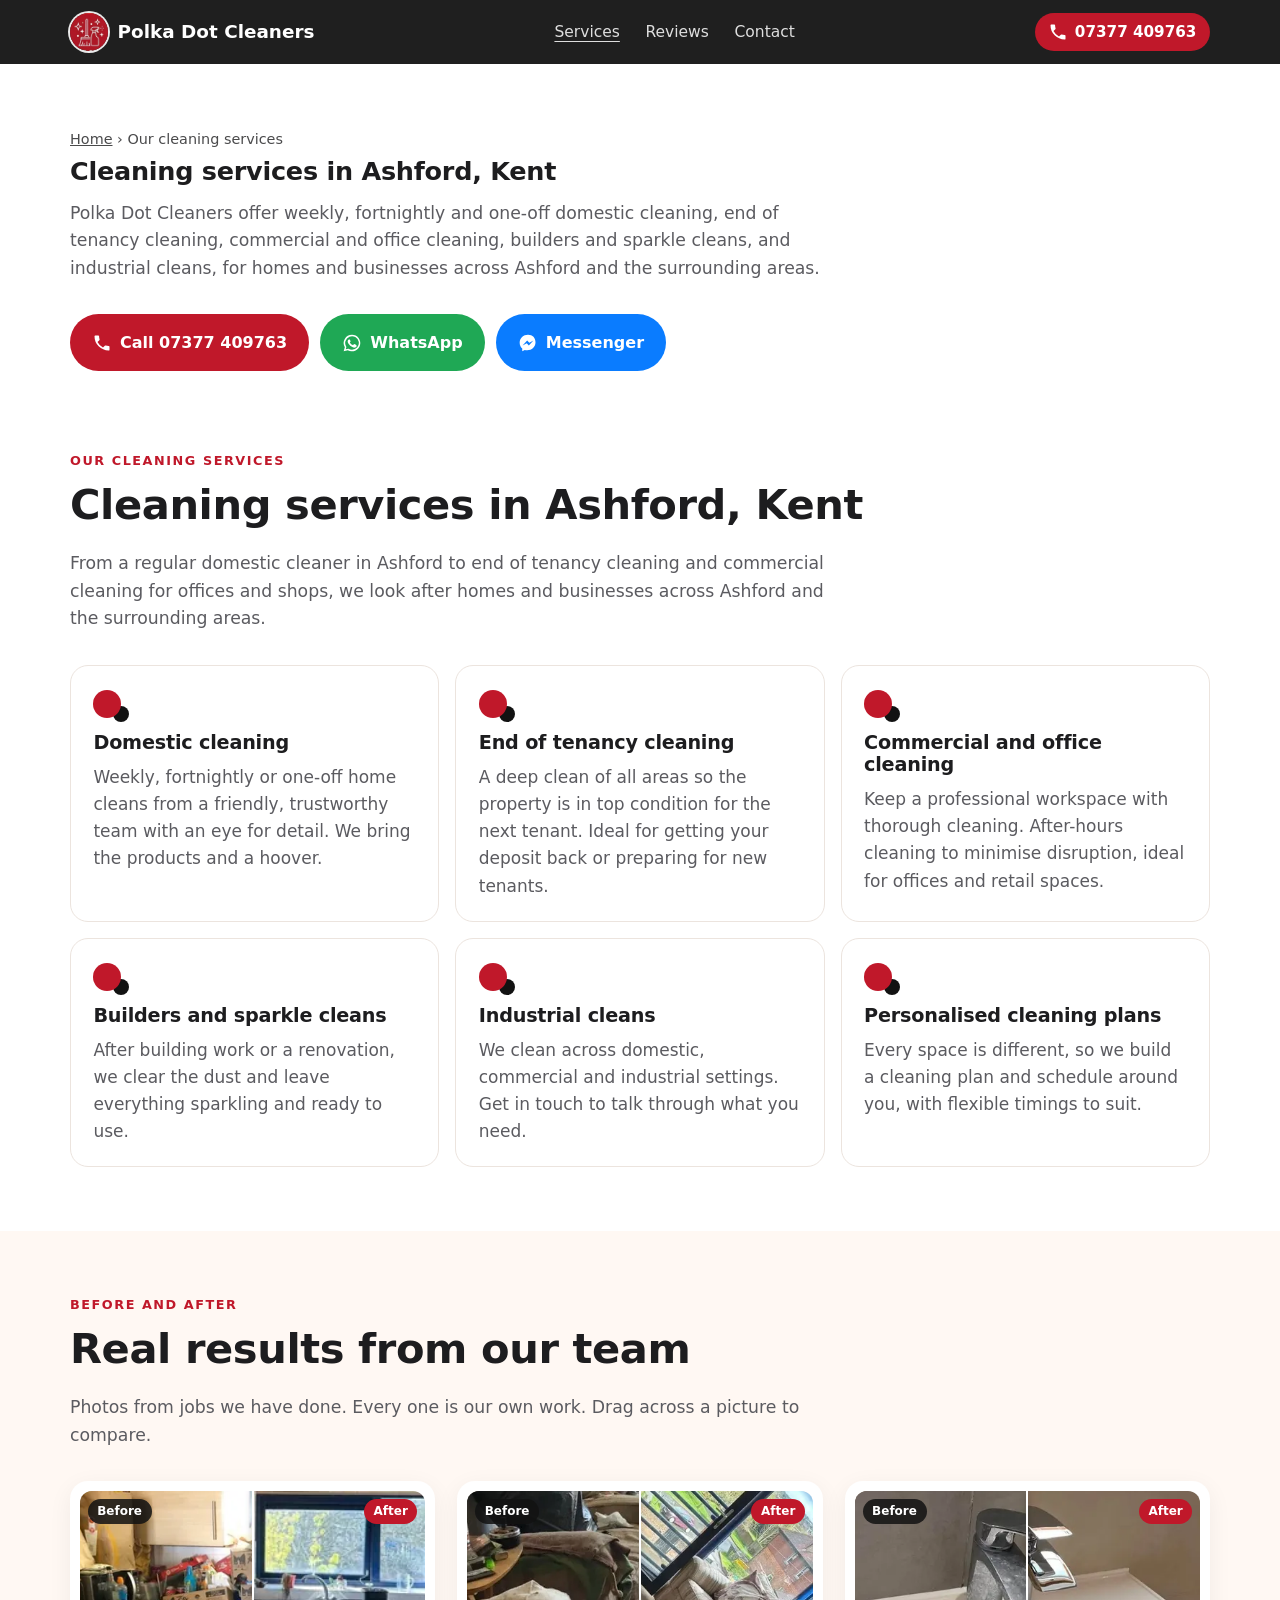
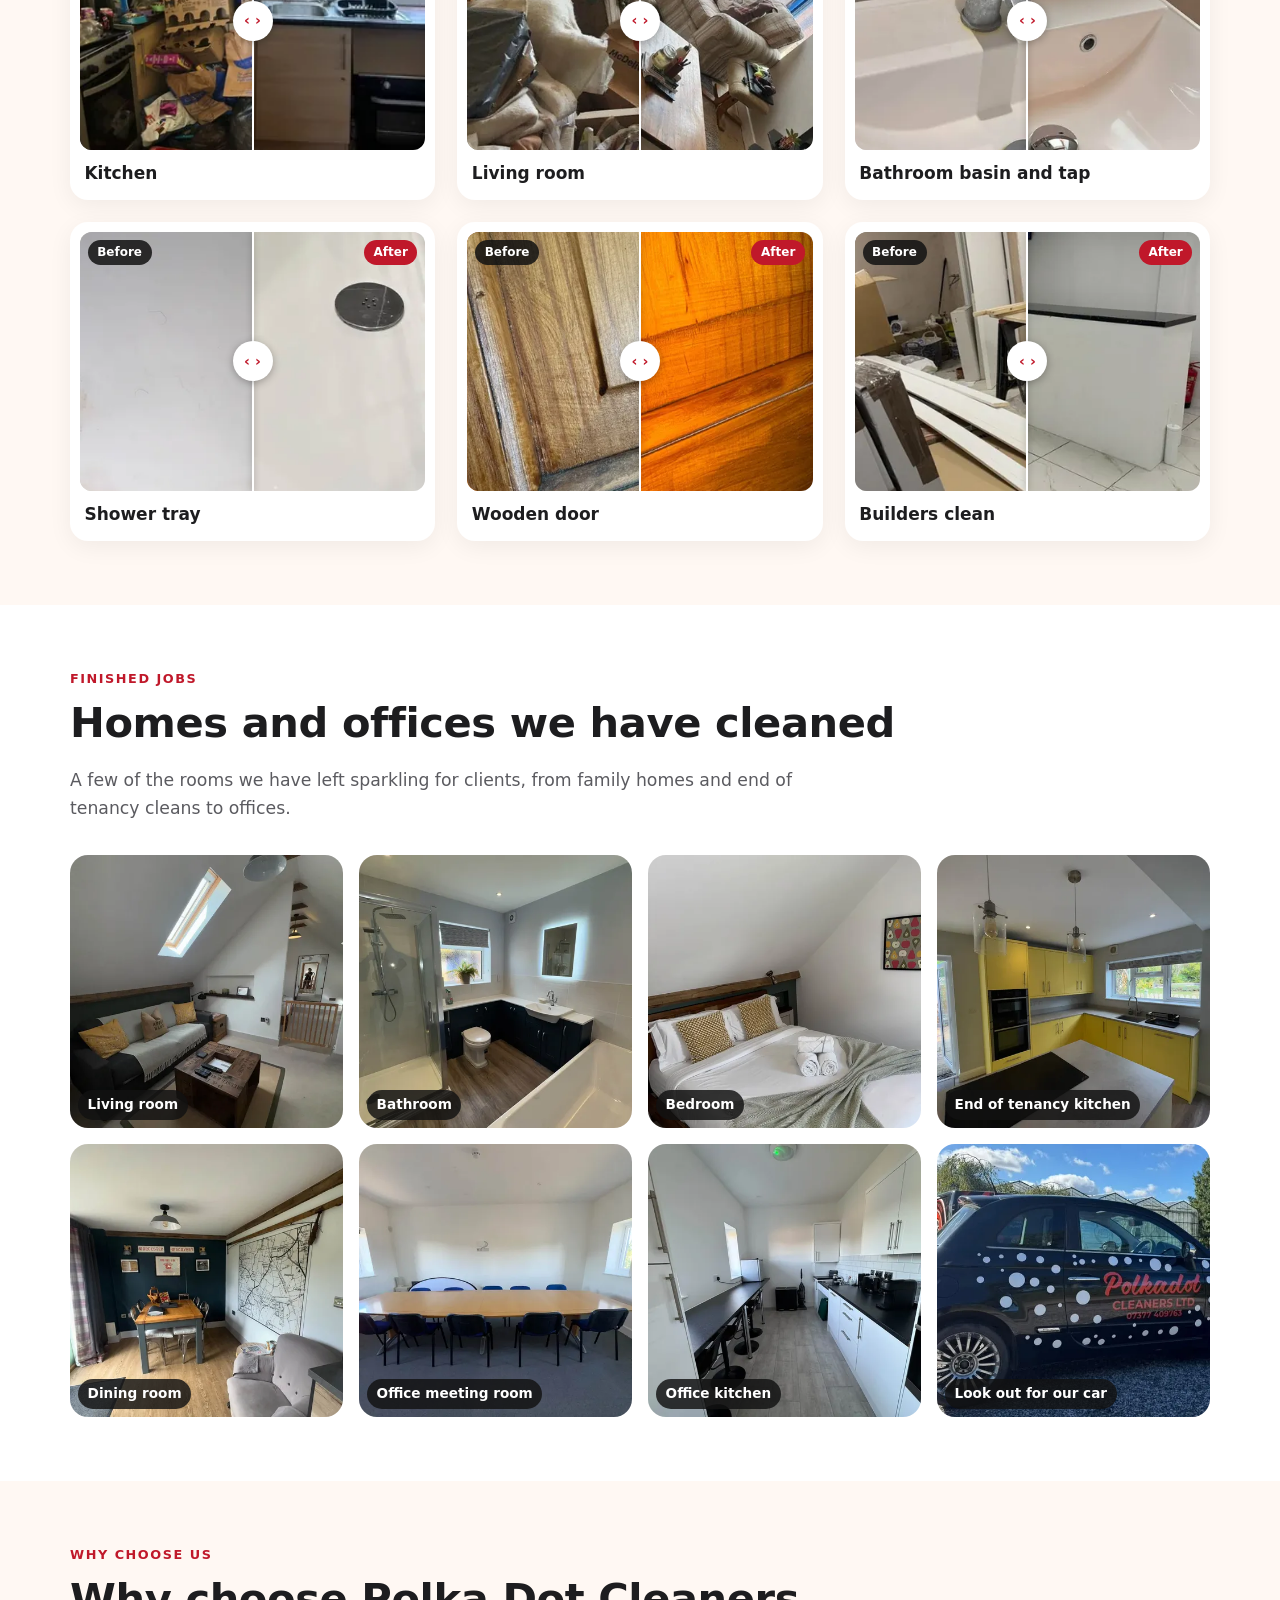
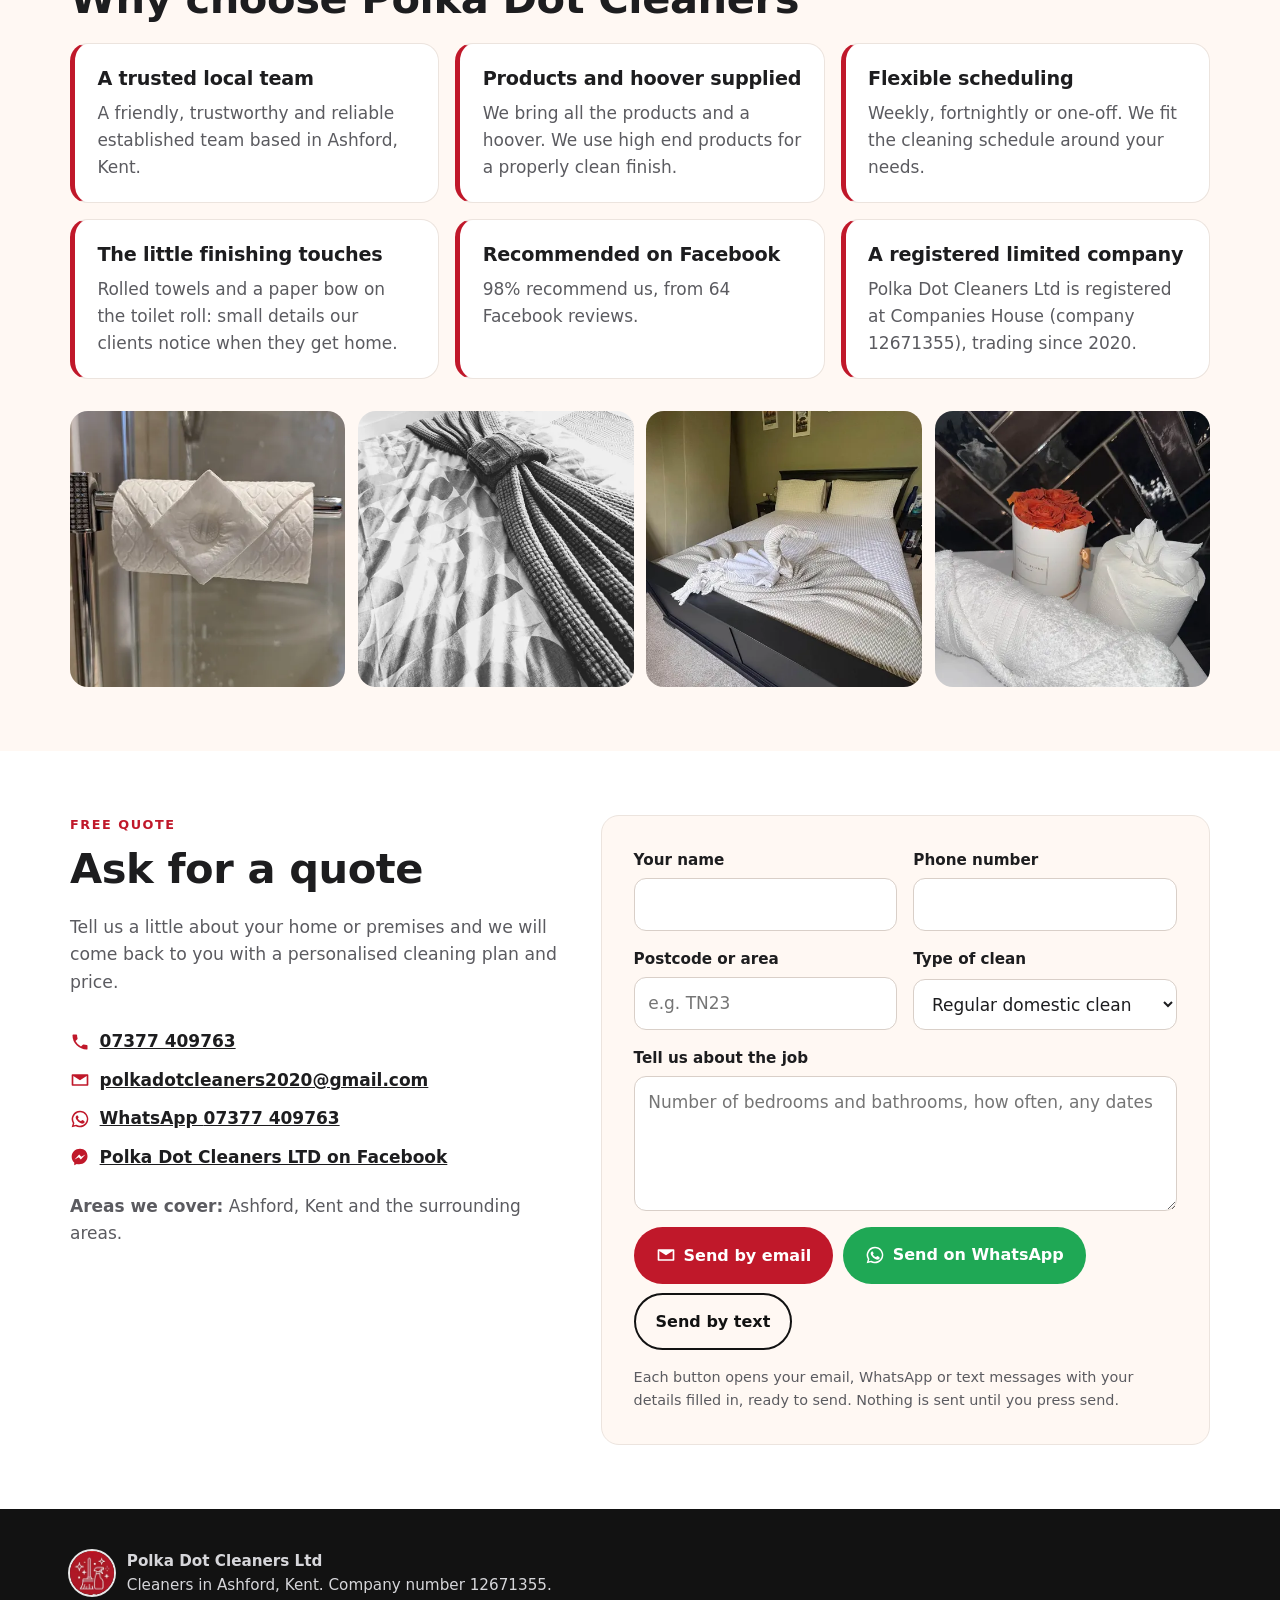
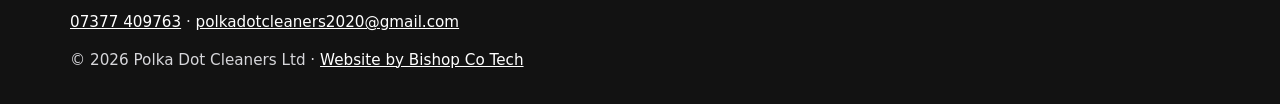
<file: our-cleaning-services/index.html>
<!doctype html>
<html lang="en-GB">
  <head>
    <meta charset="UTF-8" />
    <meta name="viewport" content="width=device-width, initial-scale=1.0" />
    <title>Cleaning Services in Ashford, Kent | Polka Dot Cleaners</title>
    <meta name="description" content="Cleaning in Ashford by Polka Dot Cleaners: weekly and one-off domestic cleans, end of tenancy, office, builders and sparkle cleans. Products and hoover supplied." />
    <link rel="canonical" href="https://polkadotcleaners.co.uk/our-cleaning-services/" />
    <link rel="alternate" type="text/plain" href="/llms.txt" title="LLM summary" />
    <meta name="robots" content="index, follow, max-image-preview:large" />
    <meta name="geo.region" content="GB-KEN" />
    <meta name="geo.placename" content="Ashford, Kent" />
    <meta name="theme-color" content="#121212" />

    <meta property="og:type" content="website" />
    <meta property="og:site_name" content="Polka Dot Cleaners Ltd" />
    <meta property="og:url" content="https://polkadotcleaners.co.uk/our-cleaning-services/" />
    <meta property="og:title" content="Cleaning Services in Ashford, Kent | Polka Dot Cleaners" />
    <meta property="og:description" content="Cleaning in Ashford by Polka Dot Cleaners: weekly and one-off domestic cleans, end of tenancy, office, builders and sparkle cleans. Products and hoover supplied." />
    <meta property="og:image" content="https://polkadotcleaners.co.uk/og-image.jpg" />
    <meta property="og:image:width" content="1200" />
    <meta property="og:image:height" content="630" />
    <meta property="og:image:alt" content="Polka Dot Cleaners Ltd, cleaners in Ashford, Kent, with a freshly cleaned kitchen and the company logo" />
    <meta property="og:locale" content="en_GB" />
    <meta name="twitter:card" content="summary_large_image" />
    <meta name="twitter:title" content="Cleaning Services in Ashford, Kent | Polka Dot Cleaners" />
    <meta name="twitter:description" content="Cleaning in Ashford by Polka Dot Cleaners: weekly and one-off domestic cleans, end of tenancy, office, builders and sparkle cleans. Products and hoover supplied." />
    <meta name="twitter:image" content="https://polkadotcleaners.co.uk/og-image.jpg" />

    <link rel="icon" href="/favicon.ico" sizes="any" />
    <link rel="icon" type="image/png" sizes="32x32" href="/favicon-32.png" />
    <link rel="apple-touch-icon" href="/apple-touch-icon.png" />

    <!-- No review or rating markup: Google does not allow self-served review stars on LocalBusiness. -->
    <!-- No street address: the business does not publish one (Companies House office is not a trading address). -->
    <script type="application/ld+json">
      {
        "@context": "https://schema.org",
        "@type": ["HouseCleaning", "LocalBusiness"],
        "@id": "https://polkadotcleaners.co.uk/#business",
        "name": "Polka Dot Cleaners Ltd",
        "legalName": "POLKA DOT CLEANERS LTD",
        "alternateName": ["Polka Dot Cleaners", "Polkadot Cleaners"],
        "description": "Cleaners in Ashford, Kent: weekly, fortnightly and one-off domestic cleaning, end of tenancy cleaning, commercial and office cleaning, and builders or sparkle cleans.",
        "url": "https://polkadotcleaners.co.uk/",
        "telephone": "+44 7377 409763",
        "email": "polkadotcleaners2020@gmail.com",
        "foundingDate": "2020-06-15",
        "image": [
          "https://polkadotcleaners.co.uk/og-image.jpg",
          "https://polkadotcleaners.co.uk/photos/fb-kitchen-oak-960.webp",
          "https://polkadotcleaners.co.uk/photos/reception-after-960.webp"
        ],
        "logo": "https://polkadotcleaners.co.uk/icon-512.png",
        "currenciesAccepted": "GBP",
        "address": {
          "@type": "PostalAddress",
          "addressLocality": "Ashford",
          "addressRegion": "Kent",
          "addressCountry": "GB"
        },
        "areaServed": [
          { "@type": "City", "name": "Ashford, Kent" },
          { "@type": "AdministrativeArea", "name": "Ashford and surrounding areas, Kent" }
        ],
        "sameAs": ["https://www.facebook.com/p/Polka-Dot-Cleaners-LTD-100063488411569/"],
        "knowsAbout": [
          "Domestic cleaning",
          "End of tenancy cleaning",
          "Commercial cleaning",
          "Office cleaning",
          "Builders cleans",
          "Deep cleaning"
        ],
        "hasOfferCatalog": {
          "@type": "OfferCatalog",
          "name": "Cleaning services in Ashford",
          "itemListElement": [
            { "@type": "Offer", "itemOffered": { "@type": "Service", "name": "Domestic cleaning (weekly, fortnightly and one-off)" } },
            { "@type": "Offer", "itemOffered": { "@type": "Service", "name": "End of tenancy cleaning" } },
            { "@type": "Offer", "itemOffered": { "@type": "Service", "name": "Commercial and office cleaning" } },
            { "@type": "Offer", "itemOffered": { "@type": "Service", "name": "Builders and sparkle cleans" } },
            { "@type": "Offer", "itemOffered": { "@type": "Service", "name": "Industrial cleaning" } }
          ]
        }
      }
    </script>
    <script type="module" crossorigin src="/assets/index-B0tRpQoL.js"></script>
    <link rel="stylesheet" crossorigin href="/assets/index-B3t4fqPy.css">
    <script type="application/ld+json">{"@context":"https://schema.org","@type":"BreadcrumbList","itemListElement":[{"@type":"ListItem","position":1,"name":"Home","item":"https://polkadotcleaners.co.uk/"},{"@type":"ListItem","position":2,"name":"Our cleaning services","item":"https://polkadotcleaners.co.uk/our-cleaning-services/"}]}</script>
    <script src="https://t.bishop-co-tech.co.uk/s.js" data-key="pk_30e00509e1a472f4b37e652e" defer></script>
  </head>
  <body>
    <div id="root" data-page="services"><link rel="preload" as="image" imageSrcSet="/logo/logo-mark-96.webp 96w, /logo/logo-mark-192.webp 192w" imageSizes="38px"/><link rel="preload" as="image" imageSrcSet="/logo/logo-mark-96.webp 96w, /logo/logo-mark-192.webp 192w" imageSizes="44px"/><a class="skip" href="#top">Skip to content</a><header class="topbar"><div class="wrap topbar-inner"><a href="/" class="brand"><img src="/logo/logo-mark-96.webp" srcSet="/logo/logo-mark-96.webp 96w, /logo/logo-mark-192.webp 192w" sizes="38px" width="38" height="38" alt="" class="emblem emblem-mark" decoding="async"/><span>Polka Dot Cleaners</span></a><nav aria-label="Sections"><a href="/our-cleaning-services/" aria-current="page">Services</a><a href="/reviews/">Reviews</a><a href="/contact/">Contact</a></nav><a class="topbar-call" href="tel:+447377409763" aria-label="Call 07377 409763"><svg viewBox="0 0 24 24" width="20" height="20" aria-hidden="true"><path fill="currentColor" d="M6.6 10.8a15.1 15.1 0 0 0 6.6 6.6l2.2-2.2a1 1 0 0 1 1-.25 11.4 11.4 0 0 0 3.6.57 1 1 0 0 1 1 1V20a1 1 0 0 1-1 1A17 17 0 0 1 3 4a1 1 0 0 1 1-1h3.5a1 1 0 0 1 1 1c0 1.25.2 2.45.57 3.57a1 1 0 0 1-.25 1z"></path></svg> <span>07377 409763</span></a></div></header><main id="top"><section class="section page-intro"><div class="wrap"><nav aria-label="Breadcrumb" class="crumbs"><a href="/">Home</a> <span aria-hidden="true">›</span> <span aria-current="page">Our cleaning services</span></nav><h1>Cleaning services in Ashford, Kent</h1><p class="lede">Polka Dot Cleaners offer weekly, fortnightly and one-off domestic cleaning, end of tenancy cleaning, commercial and office cleaning, builders and sparkle cleans, and industrial cleans, for homes and businesses across Ashford and the surrounding areas.</p><div class="actions "><a class="btn btn-red" href="tel:+447377409763"><svg viewBox="0 0 24 24" width="20" height="20" aria-hidden="true"><path fill="currentColor" d="M6.6 10.8a15.1 15.1 0 0 0 6.6 6.6l2.2-2.2a1 1 0 0 1 1-.25 11.4 11.4 0 0 0 3.6.57 1 1 0 0 1 1 1V20a1 1 0 0 1-1 1A17 17 0 0 1 3 4a1 1 0 0 1 1-1h3.5a1 1 0 0 1 1 1c0 1.25.2 2.45.57 3.57a1 1 0 0 1-.25 1z"></path></svg> Call <!-- -->07377 409763</a><a class="btn btn-whatsapp" href="https://wa.me/447377409763" target="_blank" rel="noopener"><svg viewBox="0 0 24 24" width="20" height="20" aria-hidden="true"><path fill="currentColor" d="M12 2a10 10 0 0 0-8.6 15.1L2 22l5-1.3A10 10 0 1 0 12 2zm0 18.2a8.2 8.2 0 0 1-4.2-1.2l-.3-.2-3 .8.8-2.9-.2-.3A8.2 8.2 0 1 1 12 20.2zm4.5-6.1c-.2-.1-1.5-.7-1.7-.8s-.4-.1-.6.1-.7.8-.8 1-.3.2-.5.1a6.7 6.7 0 0 1-3.3-2.9c-.3-.4.3-.4.7-1.3.1-.2 0-.3 0-.4l-.8-1.8c-.2-.5-.4-.4-.6-.4h-.5a1 1 0 0 0-.7.3 3 3 0 0 0-.9 2.2 5.2 5.2 0 0 0 1.1 2.7 11.8 11.8 0 0 0 4.5 4c1.7.7 2.3.8 3.2.6a2.7 2.7 0 0 0 1.8-1.3 2.2 2.2 0 0 0 .2-1.3c-.1-.1-.2-.2-.5-.3z"></path></svg> WhatsApp</a><a class="btn btn-messenger" href="https://m.me/100063488411569" target="_blank" rel="noopener"><svg viewBox="0 0 24 24" width="20" height="20" aria-hidden="true"><path fill="currentColor" d="M12 2C6.4 2 2 6.1 2 11.6c0 2.9 1.2 5.4 3.1 7.1v3.3l3-1.7c.9.3 1.9.4 2.9.4 5.6 0 10-4.1 10-9.6S17.6 2 12 2zm1 12.9-2.5-2.7-5 2.7 5.5-5.8 2.6 2.7 4.9-2.7z"></path></svg> Messenger</a></div></div></section><section id="services" class="section"><div class="wrap"><p class="eyebrow">Our cleaning services</p><h2>Cleaning services in Ashford, Kent</h2><p class="lede">From a regular domestic cleaner in Ashford to end of tenancy cleaning and commercial cleaning for offices and shops, we look after homes and businesses across Ashford and the surrounding areas.</p><div class="cards services"><article id="domestic" class="card"><span class="card-dot" aria-hidden="true"></span><h3>Domestic cleaning</h3><p>Weekly, fortnightly or one-off home cleans from a friendly, trustworthy team with an eye for detail. We bring the products and a hoover.</p></article><article id="end-of-tenancy" class="card"><span class="card-dot" aria-hidden="true"></span><h3>End of tenancy cleaning</h3><p>A deep clean of all areas so the property is in top condition for the next tenant. Ideal for getting your deposit back or preparing for new tenants.</p></article><article id="commercial" class="card"><span class="card-dot" aria-hidden="true"></span><h3>Commercial and office cleaning</h3><p>Keep a professional workspace with thorough cleaning. After-hours cleaning to minimise disruption, ideal for offices and retail spaces.</p></article><article id="builders" class="card"><span class="card-dot" aria-hidden="true"></span><h3>Builders and sparkle cleans</h3><p>After building work or a renovation, we clear the dust and leave everything sparkling and ready to use.</p></article><article id="industrial" class="card"><span class="card-dot" aria-hidden="true"></span><h3>Industrial cleans</h3><p>We clean across domestic, commercial and industrial settings. Get in touch to talk through what you need.</p></article><article id="plans" class="card"><span class="card-dot" aria-hidden="true"></span><h3>Personalised cleaning plans</h3><p>Every space is different, so we build a cleaning plan and schedule around you, with flexible timings to suit.</p></article></div></div></section><section id="results" class="section alt"><div class="wrap"><p class="eyebrow">Before and after</p><h2>Real results from our team</h2><p class="lede">Photos from jobs we have done. Every one is our own work. Drag across a picture to compare.</p><div class="ba-grid"><figure class="ba"><div class="bas"><img src="/photos/kitchen-after-960.webp" srcSet="/photos/kitchen-after-480.webp 480w, /photos/kitchen-after-960.webp 960w" sizes="(min-width: 1040px) 340px, (min-width: 700px) 50vw, 100vw" width="960" height="407" alt="The same kitchen after a Polka Dot Cleaners deep clean, with clear worktops, a clean hob and a tidy floor" draggable="false" loading="lazy" decoding="async"/><img src="/photos/kitchen-before-960.webp" srcSet="/photos/kitchen-before-480.webp 480w, /photos/kitchen-before-960.webp 960w" sizes="(min-width: 1040px) 340px, (min-width: 700px) 50vw, 100vw" width="960" height="538" alt="A cluttered kitchen in Ashford before cleaning, with worktops and floor covered in bags and boxes" draggable="false" loading="lazy" decoding="async" style="clip-path:inset(0 50% 0 0)"/><span class="tag tag-before">Before</span><span class="tag tag-after bas-after">After</span><div class="bas-handle" style="left:50%" aria-hidden="true"><span class="bas-line"></span><span class="bas-knob">‹ ›</span></div><input class="bas-range" type="range" min="0" max="100" aria-label="Compare kitchen, before and after" value="50"/></div><figcaption>Kitchen</figcaption></figure><figure class="ba"><div class="bas"><img src="/photos/lounge-after-713.webp" srcSet="/photos/lounge-after-480.webp 480w, /photos/lounge-after-713.webp 713w" sizes="(min-width: 1040px) 340px, (min-width: 700px) 50vw, 100vw" width="713" height="1232" alt="The same living room after cleaning, with a hoovered carpet, tidy sofas and a clear coffee table" draggable="false" loading="lazy" decoding="async" style="object-position:center 55%"/><img src="/photos/lounge-before-562.webp" srcSet="/photos/lounge-before-480.webp 480w, /photos/lounge-before-562.webp 562w" sizes="(min-width: 1040px) 340px, (min-width: 700px) 50vw, 100vw" width="562" height="1232" alt="A living room before cleaning, covered in rubbish bags, boxes and clutter" draggable="false" loading="lazy" decoding="async" style="object-position:center 60%;clip-path:inset(0 50% 0 0)"/><span class="tag tag-before">Before</span><span class="tag tag-after bas-after">After</span><div class="bas-handle" style="left:50%" aria-hidden="true"><span class="bas-line"></span><span class="bas-knob">‹ ›</span></div><input class="bas-range" type="range" min="0" max="100" aria-label="Compare living room, before and after" value="50"/></div><figcaption>Living room</figcaption></figure><figure class="ba"><div class="bas"><img src="/photos/fb-basin-after-900.webp" srcSet="/photos/fb-basin-after-480.webp 480w, /photos/fb-basin-after-900.webp 900w" sizes="(min-width: 1040px) 340px, (min-width: 700px) 50vw, 100vw" width="900" height="900" alt="The same basin after cleaning, with a shining chrome tap and plug" draggable="false" loading="lazy" decoding="async"/><img src="/photos/fb-basin-before-900.webp" srcSet="/photos/fb-basin-before-480.webp 480w, /photos/fb-basin-before-900.webp 900w" sizes="(min-width: 1040px) 340px, (min-width: 700px) 50vw, 100vw" width="900" height="900" alt="A bathroom basin with a tap dulled by limescale and a stained plug before cleaning" draggable="false" loading="lazy" decoding="async" style="clip-path:inset(0 50% 0 0)"/><span class="tag tag-before">Before</span><span class="tag tag-after bas-after">After</span><div class="bas-handle" style="left:50%" aria-hidden="true"><span class="bas-line"></span><span class="bas-knob">‹ ›</span></div><input class="bas-range" type="range" min="0" max="100" aria-label="Compare bathroom basin and tap, before and after" value="50"/></div><figcaption>Bathroom basin and tap</figcaption></figure><figure class="ba"><div class="bas"><img src="/photos/fb-shower-after-727.webp" srcSet="/photos/fb-shower-after-480.webp 480w, /photos/fb-shower-after-727.webp 727w" sizes="(min-width: 1040px) 340px, (min-width: 700px) 50vw, 100vw" width="727" height="727" alt="The same shower tray cleaned back to bright white" draggable="false" loading="lazy" decoding="async"/><img src="/photos/fb-shower-before-960.webp" srcSet="/photos/fb-shower-before-480.webp 480w, /photos/fb-shower-before-960.webp 960w" sizes="(min-width: 1040px) 340px, (min-width: 700px) 50vw, 100vw" width="960" height="717" alt="A shower tray with orange staining and soap scum before cleaning" draggable="false" loading="lazy" decoding="async" style="clip-path:inset(0 50% 0 0)"/><span class="tag tag-before">Before</span><span class="tag tag-after bas-after">After</span><div class="bas-handle" style="left:50%" aria-hidden="true"><span class="bas-line"></span><span class="bas-knob">‹ ›</span></div><input class="bas-range" type="range" min="0" max="100" aria-label="Compare shower tray, before and after" value="50"/></div><figcaption>Shower tray</figcaption></figure><figure class="ba"><div class="bas"><img src="/photos/fb-door-after-960.webp" srcSet="/photos/fb-door-after-480.webp 480w, /photos/fb-door-after-960.webp 960w" sizes="(min-width: 1040px) 340px, (min-width: 700px) 50vw, 100vw" width="960" height="960" alt="The same wooden door panel cleaned and polished to a rich shine" draggable="false" loading="lazy" decoding="async"/><img src="/photos/fb-door-before-960.webp" srcSet="/photos/fb-door-before-480.webp 480w, /photos/fb-door-before-960.webp 960w" sizes="(min-width: 1040px) 340px, (min-width: 700px) 50vw, 100vw" width="960" height="960" alt="A dull, dusty wooden door panel before cleaning" draggable="false" loading="lazy" decoding="async" style="clip-path:inset(0 50% 0 0)"/><span class="tag tag-before">Before</span><span class="tag tag-after bas-after">After</span><div class="bas-handle" style="left:50%" aria-hidden="true"><span class="bas-line"></span><span class="bas-knob">‹ ›</span></div><input class="bas-range" type="range" min="0" max="100" aria-label="Compare wooden door, before and after" value="50"/></div><figcaption>Wooden door</figcaption></figure><figure class="ba"><div class="bas"><img src="/photos/reception-after-960.webp" srcSet="/photos/reception-after-480.webp 480w, /photos/reception-after-960.webp 960w" sizes="(min-width: 1040px) 340px, (min-width: 700px) 50vw, 100vw" width="960" height="646" alt="The finished reception area after a builders clean, with a clean counter and gleaming marble-effect floor" draggable="false" loading="lazy" decoding="async"/><img src="/photos/reception-before-960.webp" srcSet="/photos/reception-before-480.webp 480w, /photos/reception-before-960.webp 960w" sizes="(min-width: 1040px) 340px, (min-width: 700px) 50vw, 100vw" width="960" height="632" alt="A commercial unit during building work, with sawhorses, timber and dust on the floor" draggable="false" loading="lazy" decoding="async" style="clip-path:inset(0 50% 0 0)"/><span class="tag tag-before">Before</span><span class="tag tag-after bas-after">After</span><div class="bas-handle" style="left:50%" aria-hidden="true"><span class="bas-line"></span><span class="bas-knob">‹ ›</span></div><input class="bas-range" type="range" min="0" max="100" aria-label="Compare builders clean, before and after" value="50"/></div><figcaption>Builders clean</figcaption></figure></div></div></section><section id="gallery" class="section"><div class="wrap"><p class="eyebrow">Finished jobs</p><h2>Homes and offices we have cleaned</h2><p class="lede">A few of the rooms we have left sparkling for clients, from family homes and end of tenancy cleans to offices.</p><div class="gallery"><figure><img src="/photos/fb-lounge-loft-960.webp" srcSet="/photos/fb-lounge-loft-480.webp 480w, /photos/fb-lounge-loft-960.webp 960w" sizes="(min-width: 900px) 280px, 50vw" width="960" height="960" alt="A loft living room left tidy, with a hoovered carpet and plumped cushions" loading="lazy" decoding="async"/><figcaption>Living room</figcaption></figure><figure><img src="/photos/fb-bathroom-navy-960.webp" srcSet="/photos/fb-bathroom-navy-480.webp 480w, /photos/fb-bathroom-navy-960.webp 960w" sizes="(min-width: 900px) 280px, 50vw" width="960" height="960" alt="A bathroom with a glass shower, bath and navy vanity unit, cleaned and shining" loading="lazy" decoding="async"/><figcaption>Bathroom</figcaption></figure><figure><img src="/photos/fb-bedroom-loft-960.webp" srcSet="/photos/fb-bedroom-loft-480.webp 480w, /photos/fb-bedroom-loft-960.webp 960w" sizes="(min-width: 900px) 280px, 50vw" width="960" height="960" alt="A loft bedroom with a freshly made bed and rolled towels" loading="lazy" decoding="async"/><figcaption>Bedroom</figcaption></figure><figure><img src="/photos/fb-kitchen-yellow-960.webp" srcSet="/photos/fb-kitchen-yellow-480.webp 480w, /photos/fb-kitchen-yellow-960.webp 960w" sizes="(min-width: 900px) 280px, 50vw" width="960" height="960" alt="A yellow kitchen with an island, cleaned and ready for new tenants" loading="lazy" decoding="async"/><figcaption>End of tenancy kitchen</figcaption></figure><figure><img src="/photos/fb-dining-960.webp" srcSet="/photos/fb-dining-480.webp 480w, /photos/fb-dining-960.webp 960w" sizes="(min-width: 900px) 280px, 50vw" width="960" height="960" alt="A dining area with a wooden table and chairs, left clean and tidy" loading="lazy" decoding="async"/><figcaption>Dining room</figcaption></figure><figure><img src="/photos/fb-meeting-room-960.webp" srcSet="/photos/fb-meeting-room-480.webp 480w, /photos/fb-meeting-room-960.webp 960w" sizes="(min-width: 900px) 280px, 50vw" width="960" height="960" alt="An office meeting room with a long table and chairs after a commercial clean" loading="lazy" decoding="async"/><figcaption>Office meeting room</figcaption></figure><figure><img src="/photos/fb-office-kitchen-960.webp" srcSet="/photos/fb-office-kitchen-480.webp 480w, /photos/fb-office-kitchen-960.webp 960w" sizes="(min-width: 900px) 280px, 50vw" width="960" height="960" alt="An office kitchen with clean worktops and breakfast bar after a commercial clean" loading="lazy" decoding="async"/><figcaption>Office kitchen</figcaption></figure><figure><img src="/photos/fb-car-592.webp" srcSet="/photos/fb-car-480.webp 480w, /photos/fb-car-592.webp 592w" sizes="(min-width: 900px) 280px, 50vw" width="592" height="592" alt="The black Polka Dot Cleaners car with white polka dots and the company name and phone number" loading="lazy" decoding="async"/><figcaption>Look out for our car</figcaption></figure></div></div></section><section id="why" class="section alt"><div class="wrap"><p class="eyebrow">Why choose us</p><h2>Why choose Polka Dot Cleaners</h2><div class="cards reasons"><article class="card"><h3>A trusted local team</h3><p>A friendly, trustworthy and reliable established team based in Ashford, Kent.</p></article><article class="card"><h3>Products and hoover supplied</h3><p>We bring all the products and a hoover. We use high end products for a properly clean finish.</p></article><article class="card"><h3>Flexible scheduling</h3><p>Weekly, fortnightly or one-off. We fit the cleaning schedule around your needs.</p></article><article class="card"><h3>The little finishing touches</h3><p>Rolled towels and a paper bow on the toilet roll: small details our clients notice when they get home.</p></article><article class="card"><h3>Recommended on Facebook</h3><p>98% recommend us, from 64 Facebook reviews.</p></article><article class="card"><h3>A registered limited company</h3><p>Polka Dot Cleaners Ltd is registered at Companies House (company 12671355), trading since 2020.</p></article></div><div class="touches"><figure><img src="/photos/toilet-roll-bow-960.webp" srcSet="/photos/toilet-roll-bow-480.webp 480w, /photos/toilet-roll-bow-960.webp 960w" sizes="(min-width: 900px) 260px, 50vw" width="960" height="1272" alt="A toilet roll finished with a folded paper bow, one of the Polka Dot Cleaners finishing touches" loading="lazy" decoding="async"/></figure><figure><img src="/photos/robe-bow-960.webp" srcSet="/photos/robe-bow-480.webp 480w, /photos/robe-bow-960.webp 960w" sizes="(min-width: 900px) 260px, 50vw" width="960" height="1276" alt="A dressing gown folded and tied in a neat bow on a freshly made bed" loading="lazy" decoding="async"/></figure><figure><img src="/photos/fb-towel-swan-960.webp" srcSet="/photos/fb-towel-swan-480.webp 480w, /photos/fb-towel-swan-960.webp 960w" sizes="(min-width: 900px) 260px, 50vw" width="960" height="960" alt="A towel folded into a swan on a freshly made double bed" loading="lazy" decoding="async"/></figure><figure><img src="/photos/fb-towel-rose-960.webp" srcSet="/photos/fb-towel-rose-480.webp 480w, /photos/fb-towel-rose-960.webp 960w" sizes="(min-width: 900px) 260px, 50vw" width="960" height="960" alt="Rolled white towels and a vase of roses left neatly on a clean bathroom surface" loading="lazy" decoding="async"/></figure></div></div></section><section id="quote" class="section"><div class="wrap quote"><div class="quote-info"><p class="eyebrow">Free quote</p><h2>Ask for a quote</h2><p class="lede">Tell us a little about your home or premises and we will come back to you with a personalised cleaning plan and price.</p><ul class="contact-list"><li><svg viewBox="0 0 24 24" width="20" height="20" aria-hidden="true"><path fill="currentColor" d="M6.6 10.8a15.1 15.1 0 0 0 6.6 6.6l2.2-2.2a1 1 0 0 1 1-.25 11.4 11.4 0 0 0 3.6.57 1 1 0 0 1 1 1V20a1 1 0 0 1-1 1A17 17 0 0 1 3 4a1 1 0 0 1 1-1h3.5a1 1 0 0 1 1 1c0 1.25.2 2.45.57 3.57a1 1 0 0 1-.25 1z"></path></svg><a class="link" href="tel:+447377409763">07377 409763</a></li><li><svg viewBox="0 0 24 24" width="20" height="20" aria-hidden="true"><path fill="currentColor" d="M3 5h18a1 1 0 0 1 1 1v12a1 1 0 0 1-1 1H3a1 1 0 0 1-1-1V6a1 1 0 0 1 1-1zm9 7.2L4 7.3V17h16V7.3z"></path></svg><a class="link" href="mailto:polkadotcleaners2020@gmail.com">polkadotcleaners2020@gmail.com</a></li><li><svg viewBox="0 0 24 24" width="20" height="20" aria-hidden="true"><path fill="currentColor" d="M12 2a10 10 0 0 0-8.6 15.1L2 22l5-1.3A10 10 0 1 0 12 2zm0 18.2a8.2 8.2 0 0 1-4.2-1.2l-.3-.2-3 .8.8-2.9-.2-.3A8.2 8.2 0 1 1 12 20.2zm4.5-6.1c-.2-.1-1.5-.7-1.7-.8s-.4-.1-.6.1-.7.8-.8 1-.3.2-.5.1a6.7 6.7 0 0 1-3.3-2.9c-.3-.4.3-.4.7-1.3.1-.2 0-.3 0-.4l-.8-1.8c-.2-.5-.4-.4-.6-.4h-.5a1 1 0 0 0-.7.3 3 3 0 0 0-.9 2.2 5.2 5.2 0 0 0 1.1 2.7 11.8 11.8 0 0 0 4.5 4c1.7.7 2.3.8 3.2.6a2.7 2.7 0 0 0 1.8-1.3 2.2 2.2 0 0 0 .2-1.3c-.1-.1-.2-.2-.5-.3z"></path></svg><a class="link" href="https://wa.me/447377409763" target="_blank" rel="noopener">WhatsApp <!-- -->07377 409763</a></li><li><svg viewBox="0 0 24 24" width="20" height="20" aria-hidden="true"><path fill="currentColor" d="M12 2C6.4 2 2 6.1 2 11.6c0 2.9 1.2 5.4 3.1 7.1v3.3l3-1.7c.9.3 1.9.4 2.9.4 5.6 0 10-4.1 10-9.6S17.6 2 12 2zm1 12.9-2.5-2.7-5 2.7 5.5-5.8 2.6 2.7 4.9-2.7z"></path></svg><a class="link" href="https://www.facebook.com/p/Polka-Dot-Cleaners-LTD-100063488411569/" target="_blank" rel="noopener">Polka Dot Cleaners LTD on Facebook</a></li></ul><p class="area-note"><strong>Areas we cover:</strong> <!-- -->Ashford, Kent and the surrounding areas<!-- -->.</p></div><form class="quote-form"><div class="field"><label for="q-name">Your name</label><input id="q-name" autoComplete="name" required="" name="name" value=""/></div><div class="field"><label for="q-phone">Phone number</label><input id="q-phone" type="tel" autoComplete="tel" required="" name="phone" value=""/></div><div class="field"><label for="q-area">Postcode or area</label><input id="q-area" autoComplete="postal-code" placeholder="e.g. TN23" name="area" value=""/></div><div class="field"><label for="q-type">Type of clean</label><select id="q-type" name="type"><option selected="">Regular domestic clean</option><option>One-off or deep clean</option><option>End of tenancy clean</option><option>Builders or sparkle clean</option><option>Commercial or office clean</option><option>Something else</option></select></div><div class="field field-wide"><label for="q-message">Tell us about the job</label><textarea id="q-message" name="message" rows="4" placeholder="Number of bedrooms and bathrooms, how often, any dates"></textarea></div><div class="field-wide form-actions"><button class="btn btn-red" type="submit"><svg viewBox="0 0 24 24" width="20" height="20" aria-hidden="true"><path fill="currentColor" d="M3 5h18a1 1 0 0 1 1 1v12a1 1 0 0 1-1 1H3a1 1 0 0 1-1-1V6a1 1 0 0 1 1-1zm9 7.2L4 7.3V17h16V7.3z"></path></svg> Send by email</button><a class="btn btn-whatsapp" href="https://wa.me/447377409763?text=Hello%20Polka%20Dot%20Cleaners%2C%20I%20would%20like%20a%20quote%20please.%0A%0AName%3A%20%0APhone%3A%20%0APostcode%20or%20area%3A%20%0AType%20of%20clean%3A%20Regular%20domestic%20clean" target="_blank" rel="noopener"><svg viewBox="0 0 24 24" width="20" height="20" aria-hidden="true"><path fill="currentColor" d="M12 2a10 10 0 0 0-8.6 15.1L2 22l5-1.3A10 10 0 1 0 12 2zm0 18.2a8.2 8.2 0 0 1-4.2-1.2l-.3-.2-3 .8.8-2.9-.2-.3A8.2 8.2 0 1 1 12 20.2zm4.5-6.1c-.2-.1-1.5-.7-1.7-.8s-.4-.1-.6.1-.7.8-.8 1-.3.2-.5.1a6.7 6.7 0 0 1-3.3-2.9c-.3-.4.3-.4.7-1.3.1-.2 0-.3 0-.4l-.8-1.8c-.2-.5-.4-.4-.6-.4h-.5a1 1 0 0 0-.7.3 3 3 0 0 0-.9 2.2 5.2 5.2 0 0 0 1.1 2.7 11.8 11.8 0 0 0 4.5 4c1.7.7 2.3.8 3.2.6a2.7 2.7 0 0 0 1.8-1.3 2.2 2.2 0 0 0 .2-1.3c-.1-.1-.2-.2-.5-.3z"></path></svg> Send on WhatsApp</a><a class="btn btn-outline" href="sms:+447377409763?&amp;body=Hello%20Polka%20Dot%20Cleaners%2C%20I%20would%20like%20a%20quote%20please.%0A%0AName%3A%20%0APhone%3A%20%0APostcode%20or%20area%3A%20%0AType%20of%20clean%3A%20Regular%20domestic%20clean">Send by text</a></div><p class="form-note field-wide" aria-live="polite">Each button opens your email, WhatsApp or text messages with your details filled in, ready to send. Nothing is sent until you press send.</p></form></div></section></main><footer class="footer"><div class="wrap footer-inner"><div class="footer-brand"><img src="/logo/logo-mark-96.webp" srcSet="/logo/logo-mark-96.webp 96w, /logo/logo-mark-192.webp 192w" sizes="44px" width="44" height="44" alt="" class="emblem emblem-mark" decoding="async"/><p><strong>Polka Dot Cleaners Ltd</strong><br/>Cleaners in Ashford, Kent. Company number <!-- -->12671355<!-- -->.</p></div><p><a href="tel:+447377409763">07377 409763</a> · <a href="mailto:polkadotcleaners2020@gmail.com">polkadotcleaners2020@gmail.com</a></p><p>© <span>2026</span> <!-- -->Polka Dot Cleaners Ltd<!-- --> ·<!-- --> <a href="https://bishop-co-tech.co.uk">Website by Bishop Co Tech</a></p></div></footer><div class="sticky-bar"><a href="tel:+447377409763" aria-label="Call Polka Dot Cleaners Ltd on 07377 409763"><svg viewBox="0 0 24 24" width="20" height="20" aria-hidden="true"><path fill="currentColor" d="M6.6 10.8a15.1 15.1 0 0 0 6.6 6.6l2.2-2.2a1 1 0 0 1 1-.25 11.4 11.4 0 0 0 3.6.57 1 1 0 0 1 1 1V20a1 1 0 0 1-1 1A17 17 0 0 1 3 4a1 1 0 0 1 1-1h3.5a1 1 0 0 1 1 1c0 1.25.2 2.45.57 3.57a1 1 0 0 1-.25 1z"></path></svg> Call</a><a href="https://wa.me/447377409763" target="_blank" rel="noopener" aria-label="Message us on WhatsApp"><svg viewBox="0 0 24 24" width="20" height="20" aria-hidden="true"><path fill="currentColor" d="M12 2a10 10 0 0 0-8.6 15.1L2 22l5-1.3A10 10 0 1 0 12 2zm0 18.2a8.2 8.2 0 0 1-4.2-1.2l-.3-.2-3 .8.8-2.9-.2-.3A8.2 8.2 0 1 1 12 20.2zm4.5-6.1c-.2-.1-1.5-.7-1.7-.8s-.4-.1-.6.1-.7.8-.8 1-.3.2-.5.1a6.7 6.7 0 0 1-3.3-2.9c-.3-.4.3-.4.7-1.3.1-.2 0-.3 0-.4l-.8-1.8c-.2-.5-.4-.4-.6-.4h-.5a1 1 0 0 0-.7.3 3 3 0 0 0-.9 2.2 5.2 5.2 0 0 0 1.1 2.7 11.8 11.8 0 0 0 4.5 4c1.7.7 2.3.8 3.2.6a2.7 2.7 0 0 0 1.8-1.3 2.2 2.2 0 0 0 .2-1.3c-.1-.1-.2-.2-.5-.3z"></path></svg> WhatsApp</a><a href="/contact/"><svg viewBox="0 0 24 24" width="20" height="20" aria-hidden="true"><path fill="currentColor" d="M3 5h18a1 1 0 0 1 1 1v12a1 1 0 0 1-1 1H3a1 1 0 0 1-1-1V6a1 1 0 0 1 1-1zm9 7.2L4 7.3V17h16V7.3z"></path></svg> Quote</a></div></div>
  </body>
</html>
</file>
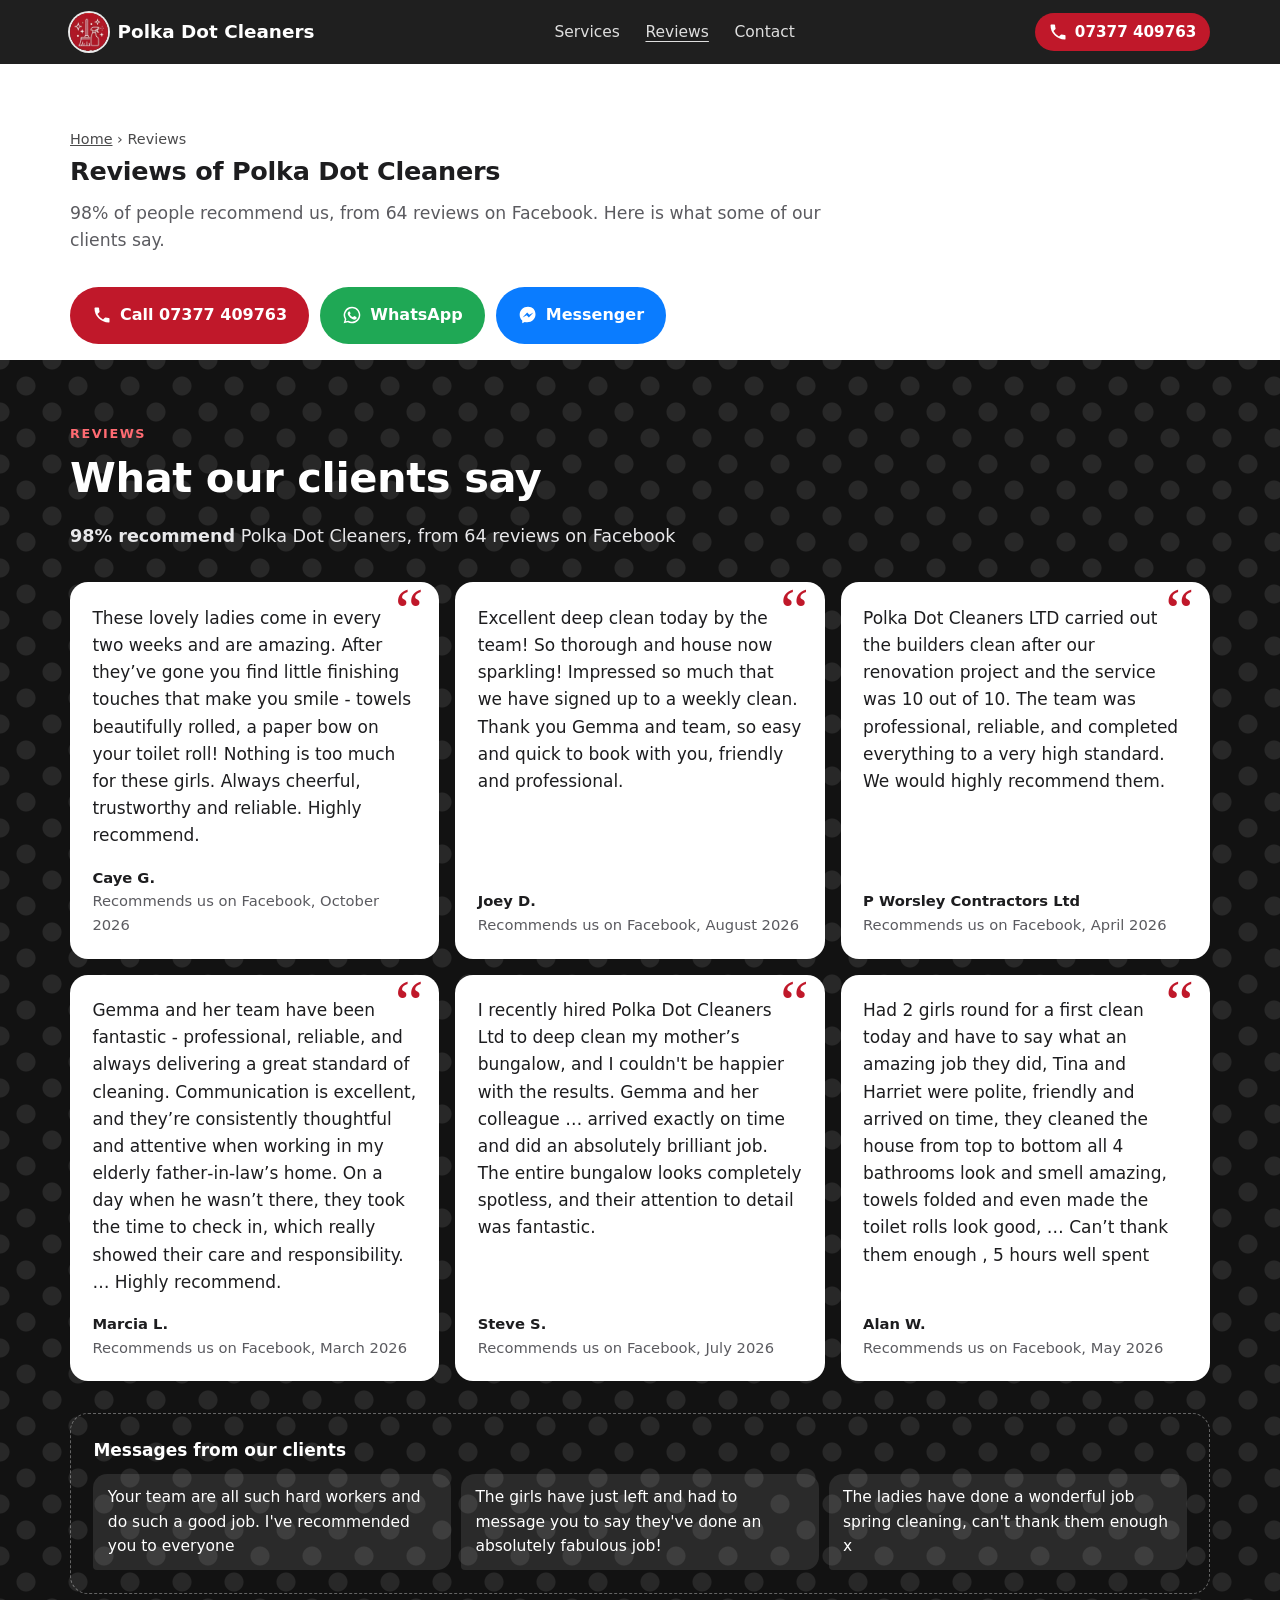
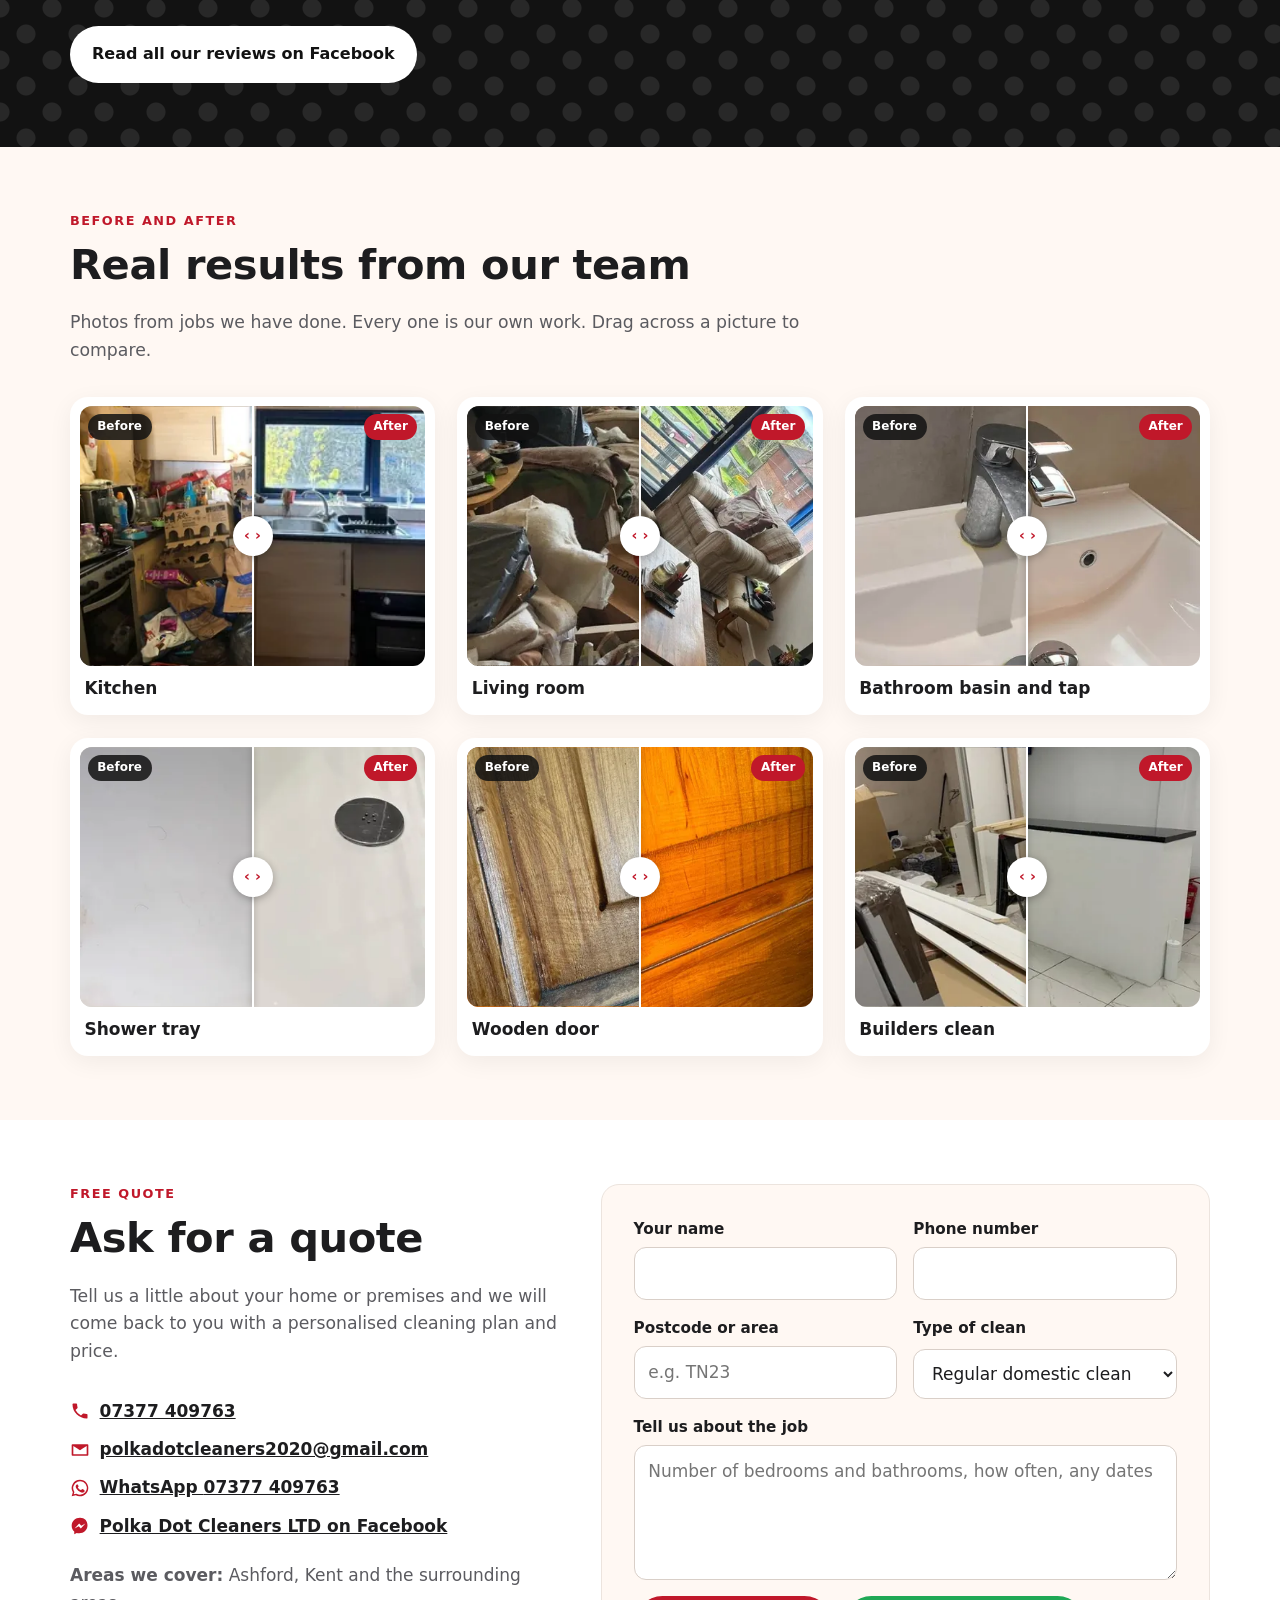
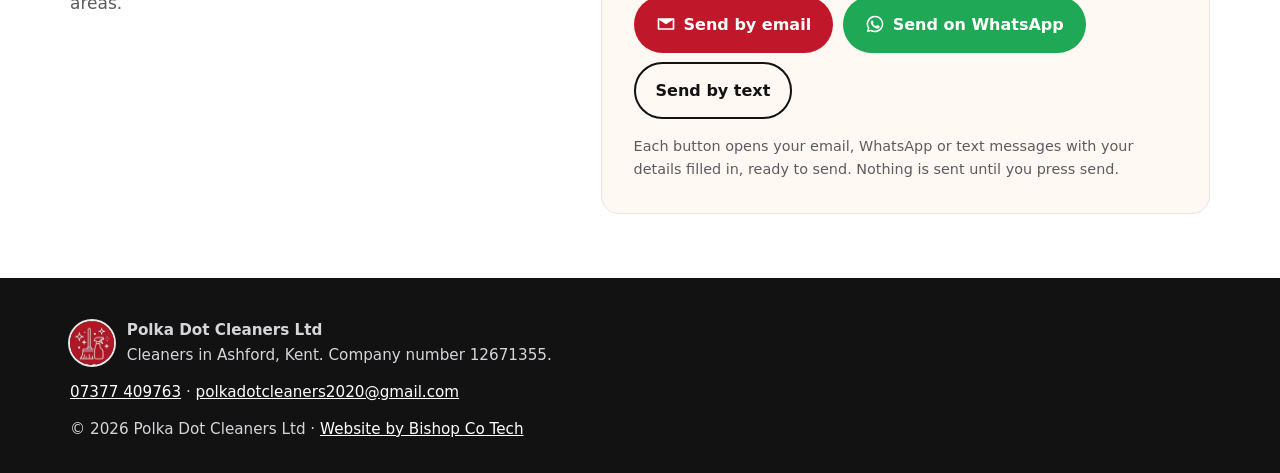
<file: reviews/index.html>
<!doctype html>
<html lang="en-GB">
  <head>
    <meta charset="UTF-8" />
    <meta name="viewport" content="width=device-width, initial-scale=1.0" />
    <title>Polka Dot Cleaners Reviews | Cleaners in Ashford, Kent</title>
    <meta name="description" content="98% recommend Polka Dot Cleaners from 64 Facebook reviews. Read what clients say about our home, end of tenancy and builders cleaning in Ashford, Kent." />
    <link rel="canonical" href="https://polkadotcleaners.co.uk/reviews/" />
    <link rel="alternate" type="text/plain" href="/llms.txt" title="LLM summary" />
    <meta name="robots" content="index, follow, max-image-preview:large" />
    <meta name="geo.region" content="GB-KEN" />
    <meta name="geo.placename" content="Ashford, Kent" />
    <meta name="theme-color" content="#121212" />

    <meta property="og:type" content="website" />
    <meta property="og:site_name" content="Polka Dot Cleaners Ltd" />
    <meta property="og:url" content="https://polkadotcleaners.co.uk/reviews/" />
    <meta property="og:title" content="Polka Dot Cleaners Reviews | Cleaners in Ashford, Kent" />
    <meta property="og:description" content="98% recommend Polka Dot Cleaners from 64 Facebook reviews. Read what clients say about our home, end of tenancy and builders cleaning in Ashford, Kent." />
    <meta property="og:image" content="https://polkadotcleaners.co.uk/og-image.jpg" />
    <meta property="og:image:width" content="1200" />
    <meta property="og:image:height" content="630" />
    <meta property="og:image:alt" content="Polka Dot Cleaners Ltd, cleaners in Ashford, Kent, with a freshly cleaned kitchen and the company logo" />
    <meta property="og:locale" content="en_GB" />
    <meta name="twitter:card" content="summary_large_image" />
    <meta name="twitter:title" content="Polka Dot Cleaners Reviews | Cleaners in Ashford, Kent" />
    <meta name="twitter:description" content="98% recommend Polka Dot Cleaners from 64 Facebook reviews. Read what clients say about our home, end of tenancy and builders cleaning in Ashford, Kent." />
    <meta name="twitter:image" content="https://polkadotcleaners.co.uk/og-image.jpg" />

    <link rel="icon" href="/favicon.ico" sizes="any" />
    <link rel="icon" type="image/png" sizes="32x32" href="/favicon-32.png" />
    <link rel="apple-touch-icon" href="/apple-touch-icon.png" />

    <!-- No review or rating markup: Google does not allow self-served review stars on LocalBusiness. -->
    <!-- No street address: the business does not publish one (Companies House office is not a trading address). -->
    <script type="application/ld+json">
      {
        "@context": "https://schema.org",
        "@type": ["HouseCleaning", "LocalBusiness"],
        "@id": "https://polkadotcleaners.co.uk/#business",
        "name": "Polka Dot Cleaners Ltd",
        "legalName": "POLKA DOT CLEANERS LTD",
        "alternateName": ["Polka Dot Cleaners", "Polkadot Cleaners"],
        "description": "Cleaners in Ashford, Kent: weekly, fortnightly and one-off domestic cleaning, end of tenancy cleaning, commercial and office cleaning, and builders or sparkle cleans.",
        "url": "https://polkadotcleaners.co.uk/",
        "telephone": "+44 7377 409763",
        "email": "polkadotcleaners2020@gmail.com",
        "foundingDate": "2020-06-15",
        "image": [
          "https://polkadotcleaners.co.uk/og-image.jpg",
          "https://polkadotcleaners.co.uk/photos/fb-kitchen-oak-960.webp",
          "https://polkadotcleaners.co.uk/photos/reception-after-960.webp"
        ],
        "logo": "https://polkadotcleaners.co.uk/icon-512.png",
        "currenciesAccepted": "GBP",
        "address": {
          "@type": "PostalAddress",
          "addressLocality": "Ashford",
          "addressRegion": "Kent",
          "addressCountry": "GB"
        },
        "areaServed": [
          { "@type": "City", "name": "Ashford, Kent" },
          { "@type": "AdministrativeArea", "name": "Ashford and surrounding areas, Kent" }
        ],
        "sameAs": ["https://www.facebook.com/p/Polka-Dot-Cleaners-LTD-100063488411569/"],
        "knowsAbout": [
          "Domestic cleaning",
          "End of tenancy cleaning",
          "Commercial cleaning",
          "Office cleaning",
          "Builders cleans",
          "Deep cleaning"
        ],
        "hasOfferCatalog": {
          "@type": "OfferCatalog",
          "name": "Cleaning services in Ashford",
          "itemListElement": [
            { "@type": "Offer", "itemOffered": { "@type": "Service", "name": "Domestic cleaning (weekly, fortnightly and one-off)" } },
            { "@type": "Offer", "itemOffered": { "@type": "Service", "name": "End of tenancy cleaning" } },
            { "@type": "Offer", "itemOffered": { "@type": "Service", "name": "Commercial and office cleaning" } },
            { "@type": "Offer", "itemOffered": { "@type": "Service", "name": "Builders and sparkle cleans" } },
            { "@type": "Offer", "itemOffered": { "@type": "Service", "name": "Industrial cleaning" } }
          ]
        }
      }
    </script>
    <script type="module" crossorigin src="/assets/index-B0tRpQoL.js"></script>
    <link rel="stylesheet" crossorigin href="/assets/index-B3t4fqPy.css">
    <script type="application/ld+json">{"@context":"https://schema.org","@type":"BreadcrumbList","itemListElement":[{"@type":"ListItem","position":1,"name":"Home","item":"https://polkadotcleaners.co.uk/"},{"@type":"ListItem","position":2,"name":"Reviews","item":"https://polkadotcleaners.co.uk/reviews/"}]}</script>
    <script src="https://t.bishop-co-tech.co.uk/s.js" data-key="pk_30e00509e1a472f4b37e652e" defer></script>
  </head>
  <body>
    <div id="root" data-page="reviews"><link rel="preload" as="image" imageSrcSet="/logo/logo-mark-96.webp 96w, /logo/logo-mark-192.webp 192w" imageSizes="38px"/><link rel="preload" as="image" imageSrcSet="/logo/logo-mark-96.webp 96w, /logo/logo-mark-192.webp 192w" imageSizes="44px"/><a class="skip" href="#top">Skip to content</a><header class="topbar"><div class="wrap topbar-inner"><a href="/" class="brand"><img src="/logo/logo-mark-96.webp" srcSet="/logo/logo-mark-96.webp 96w, /logo/logo-mark-192.webp 192w" sizes="38px" width="38" height="38" alt="" class="emblem emblem-mark" decoding="async"/><span>Polka Dot Cleaners</span></a><nav aria-label="Sections"><a href="/our-cleaning-services/">Services</a><a href="/reviews/" aria-current="page">Reviews</a><a href="/contact/">Contact</a></nav><a class="topbar-call" href="tel:+447377409763" aria-label="Call 07377 409763"><svg viewBox="0 0 24 24" width="20" height="20" aria-hidden="true"><path fill="currentColor" d="M6.6 10.8a15.1 15.1 0 0 0 6.6 6.6l2.2-2.2a1 1 0 0 1 1-.25 11.4 11.4 0 0 0 3.6.57 1 1 0 0 1 1 1V20a1 1 0 0 1-1 1A17 17 0 0 1 3 4a1 1 0 0 1 1-1h3.5a1 1 0 0 1 1 1c0 1.25.2 2.45.57 3.57a1 1 0 0 1-.25 1z"></path></svg> <span>07377 409763</span></a></div></header><main id="top"><section class="section page-intro"><div class="wrap"><nav aria-label="Breadcrumb" class="crumbs"><a href="/">Home</a> <span aria-hidden="true">›</span> <span aria-current="page">Reviews</span></nav><h1>Reviews of Polka Dot Cleaners</h1><p class="lede">98% of people recommend us, from 64 reviews on Facebook. Here is what some of our clients say.</p><div class="actions "><a class="btn btn-red" href="tel:+447377409763"><svg viewBox="0 0 24 24" width="20" height="20" aria-hidden="true"><path fill="currentColor" d="M6.6 10.8a15.1 15.1 0 0 0 6.6 6.6l2.2-2.2a1 1 0 0 1 1-.25 11.4 11.4 0 0 0 3.6.57 1 1 0 0 1 1 1V20a1 1 0 0 1-1 1A17 17 0 0 1 3 4a1 1 0 0 1 1-1h3.5a1 1 0 0 1 1 1c0 1.25.2 2.45.57 3.57a1 1 0 0 1-.25 1z"></path></svg> Call <!-- -->07377 409763</a><a class="btn btn-whatsapp" href="https://wa.me/447377409763" target="_blank" rel="noopener"><svg viewBox="0 0 24 24" width="20" height="20" aria-hidden="true"><path fill="currentColor" d="M12 2a10 10 0 0 0-8.6 15.1L2 22l5-1.3A10 10 0 1 0 12 2zm0 18.2a8.2 8.2 0 0 1-4.2-1.2l-.3-.2-3 .8.8-2.9-.2-.3A8.2 8.2 0 1 1 12 20.2zm4.5-6.1c-.2-.1-1.5-.7-1.7-.8s-.4-.1-.6.1-.7.8-.8 1-.3.2-.5.1a6.7 6.7 0 0 1-3.3-2.9c-.3-.4.3-.4.7-1.3.1-.2 0-.3 0-.4l-.8-1.8c-.2-.5-.4-.4-.6-.4h-.5a1 1 0 0 0-.7.3 3 3 0 0 0-.9 2.2 5.2 5.2 0 0 0 1.1 2.7 11.8 11.8 0 0 0 4.5 4c1.7.7 2.3.8 3.2.6a2.7 2.7 0 0 0 1.8-1.3 2.2 2.2 0 0 0 .2-1.3c-.1-.1-.2-.2-.5-.3z"></path></svg> WhatsApp</a><a class="btn btn-messenger" href="https://m.me/100063488411569" target="_blank" rel="noopener"><svg viewBox="0 0 24 24" width="20" height="20" aria-hidden="true"><path fill="currentColor" d="M12 2C6.4 2 2 6.1 2 11.6c0 2.9 1.2 5.4 3.1 7.1v3.3l3-1.7c.9.3 1.9.4 2.9.4 5.6 0 10-4.1 10-9.6S17.6 2 12 2zm1 12.9-2.5-2.7-5 2.7 5.5-5.8 2.6 2.7 4.9-2.7z"></path></svg> Messenger</a></div></div></section><section id="reviews" class="section dots"><div class="wrap"><p class="eyebrow">Reviews</p><h2>What our clients say</h2><p class="rating"><strong>98<!-- -->% recommend</strong> Polka Dot Cleaners, from<!-- --> <!-- -->64<!-- --> reviews on Facebook</p><div class="reviews"><figure class="review"><blockquote><p>These lovely ladies come in every two weeks and are amazing. After they’ve gone you find little finishing touches that make you smile - towels beautifully rolled, a paper bow on your toilet roll! Nothing is too much for these girls. Always cheerful, trustworthy and reliable. Highly recommend.</p></blockquote><figcaption><strong>Caye G.</strong><span>Recommends us on Facebook, <!-- -->October 2026</span></figcaption></figure><figure class="review"><blockquote><p>Excellent deep clean today by the team! So thorough and house now sparkling! Impressed so much that we have signed up to a weekly clean. Thank you Gemma and team, so easy and quick to book with you, friendly and professional.</p></blockquote><figcaption><strong>Joey D.</strong><span>Recommends us on Facebook, <!-- -->August 2026</span></figcaption></figure><figure class="review"><blockquote><p>Polka Dot Cleaners LTD carried out the builders clean after our renovation project and the service was 10 out of 10. The team was professional, reliable, and completed everything to a very high standard. We would highly recommend them.</p></blockquote><figcaption><strong>P Worsley Contractors Ltd</strong><span>Recommends us on Facebook, <!-- -->April 2026</span></figcaption></figure><figure class="review"><blockquote><p>Gemma and her team have been fantastic - professional, reliable, and always delivering a great standard of cleaning. Communication is excellent, and they’re consistently thoughtful and attentive when working in my elderly father‑in‑law’s home. On a day when he wasn’t there, they took the time to check in, which really showed their care and responsibility. … Highly recommend.</p></blockquote><figcaption><strong>Marcia L.</strong><span>Recommends us on Facebook, <!-- -->March 2026</span></figcaption></figure><figure class="review"><blockquote><p>I recently hired Polka Dot Cleaners Ltd to deep clean my mother’s bungalow, and I couldn&#x27;t be happier with the results. Gemma and her colleague … arrived exactly on time and did an absolutely brilliant job. The entire bungalow looks completely spotless, and their attention to detail was fantastic.</p></blockquote><figcaption><strong>Steve S.</strong><span>Recommends us on Facebook, <!-- -->July 2026</span></figcaption></figure><figure class="review"><blockquote><p>Had 2 girls round for a first clean today and have to say what an amazing job they did, Tina and Harriet were polite, friendly and arrived on time, they cleaned the house from top to bottom all 4 bathrooms look and smell amazing, towels folded and even made the toilet rolls look good, … Can’t thank them enough , 5 hours well spent</p></blockquote><figcaption><strong>Alan W.</strong><span>Recommends us on Facebook, <!-- -->May 2026</span></figcaption></figure></div><div class="messages"><p class="messages-title">Messages from our clients</p><ul><li>Your team are all such hard workers and do such a good job. I&#x27;ve recommended you to everyone</li><li>The girls have just left and had to message you to say they&#x27;ve done an absolutely fabulous job!</li><li>The ladies have done a wonderful job spring cleaning, can&#x27;t thank them enough x</li></ul></div><div class="actions"><a class="btn btn-white" href="https://www.facebook.com/profile.php?id=100063488411569&amp;sk=reviews" target="_blank" rel="noopener">Read all our reviews on Facebook</a></div></div></section><section id="results" class="section alt"><div class="wrap"><p class="eyebrow">Before and after</p><h2>Real results from our team</h2><p class="lede">Photos from jobs we have done. Every one is our own work. Drag across a picture to compare.</p><div class="ba-grid"><figure class="ba"><div class="bas"><img src="/photos/kitchen-after-960.webp" srcSet="/photos/kitchen-after-480.webp 480w, /photos/kitchen-after-960.webp 960w" sizes="(min-width: 1040px) 340px, (min-width: 700px) 50vw, 100vw" width="960" height="407" alt="The same kitchen after a Polka Dot Cleaners deep clean, with clear worktops, a clean hob and a tidy floor" draggable="false" loading="lazy" decoding="async"/><img src="/photos/kitchen-before-960.webp" srcSet="/photos/kitchen-before-480.webp 480w, /photos/kitchen-before-960.webp 960w" sizes="(min-width: 1040px) 340px, (min-width: 700px) 50vw, 100vw" width="960" height="538" alt="A cluttered kitchen in Ashford before cleaning, with worktops and floor covered in bags and boxes" draggable="false" loading="lazy" decoding="async" style="clip-path:inset(0 50% 0 0)"/><span class="tag tag-before">Before</span><span class="tag tag-after bas-after">After</span><div class="bas-handle" style="left:50%" aria-hidden="true"><span class="bas-line"></span><span class="bas-knob">‹ ›</span></div><input class="bas-range" type="range" min="0" max="100" aria-label="Compare kitchen, before and after" value="50"/></div><figcaption>Kitchen</figcaption></figure><figure class="ba"><div class="bas"><img src="/photos/lounge-after-713.webp" srcSet="/photos/lounge-after-480.webp 480w, /photos/lounge-after-713.webp 713w" sizes="(min-width: 1040px) 340px, (min-width: 700px) 50vw, 100vw" width="713" height="1232" alt="The same living room after cleaning, with a hoovered carpet, tidy sofas and a clear coffee table" draggable="false" loading="lazy" decoding="async" style="object-position:center 55%"/><img src="/photos/lounge-before-562.webp" srcSet="/photos/lounge-before-480.webp 480w, /photos/lounge-before-562.webp 562w" sizes="(min-width: 1040px) 340px, (min-width: 700px) 50vw, 100vw" width="562" height="1232" alt="A living room before cleaning, covered in rubbish bags, boxes and clutter" draggable="false" loading="lazy" decoding="async" style="object-position:center 60%;clip-path:inset(0 50% 0 0)"/><span class="tag tag-before">Before</span><span class="tag tag-after bas-after">After</span><div class="bas-handle" style="left:50%" aria-hidden="true"><span class="bas-line"></span><span class="bas-knob">‹ ›</span></div><input class="bas-range" type="range" min="0" max="100" aria-label="Compare living room, before and after" value="50"/></div><figcaption>Living room</figcaption></figure><figure class="ba"><div class="bas"><img src="/photos/fb-basin-after-900.webp" srcSet="/photos/fb-basin-after-480.webp 480w, /photos/fb-basin-after-900.webp 900w" sizes="(min-width: 1040px) 340px, (min-width: 700px) 50vw, 100vw" width="900" height="900" alt="The same basin after cleaning, with a shining chrome tap and plug" draggable="false" loading="lazy" decoding="async"/><img src="/photos/fb-basin-before-900.webp" srcSet="/photos/fb-basin-before-480.webp 480w, /photos/fb-basin-before-900.webp 900w" sizes="(min-width: 1040px) 340px, (min-width: 700px) 50vw, 100vw" width="900" height="900" alt="A bathroom basin with a tap dulled by limescale and a stained plug before cleaning" draggable="false" loading="lazy" decoding="async" style="clip-path:inset(0 50% 0 0)"/><span class="tag tag-before">Before</span><span class="tag tag-after bas-after">After</span><div class="bas-handle" style="left:50%" aria-hidden="true"><span class="bas-line"></span><span class="bas-knob">‹ ›</span></div><input class="bas-range" type="range" min="0" max="100" aria-label="Compare bathroom basin and tap, before and after" value="50"/></div><figcaption>Bathroom basin and tap</figcaption></figure><figure class="ba"><div class="bas"><img src="/photos/fb-shower-after-727.webp" srcSet="/photos/fb-shower-after-480.webp 480w, /photos/fb-shower-after-727.webp 727w" sizes="(min-width: 1040px) 340px, (min-width: 700px) 50vw, 100vw" width="727" height="727" alt="The same shower tray cleaned back to bright white" draggable="false" loading="lazy" decoding="async"/><img src="/photos/fb-shower-before-960.webp" srcSet="/photos/fb-shower-before-480.webp 480w, /photos/fb-shower-before-960.webp 960w" sizes="(min-width: 1040px) 340px, (min-width: 700px) 50vw, 100vw" width="960" height="717" alt="A shower tray with orange staining and soap scum before cleaning" draggable="false" loading="lazy" decoding="async" style="clip-path:inset(0 50% 0 0)"/><span class="tag tag-before">Before</span><span class="tag tag-after bas-after">After</span><div class="bas-handle" style="left:50%" aria-hidden="true"><span class="bas-line"></span><span class="bas-knob">‹ ›</span></div><input class="bas-range" type="range" min="0" max="100" aria-label="Compare shower tray, before and after" value="50"/></div><figcaption>Shower tray</figcaption></figure><figure class="ba"><div class="bas"><img src="/photos/fb-door-after-960.webp" srcSet="/photos/fb-door-after-480.webp 480w, /photos/fb-door-after-960.webp 960w" sizes="(min-width: 1040px) 340px, (min-width: 700px) 50vw, 100vw" width="960" height="960" alt="The same wooden door panel cleaned and polished to a rich shine" draggable="false" loading="lazy" decoding="async"/><img src="/photos/fb-door-before-960.webp" srcSet="/photos/fb-door-before-480.webp 480w, /photos/fb-door-before-960.webp 960w" sizes="(min-width: 1040px) 340px, (min-width: 700px) 50vw, 100vw" width="960" height="960" alt="A dull, dusty wooden door panel before cleaning" draggable="false" loading="lazy" decoding="async" style="clip-path:inset(0 50% 0 0)"/><span class="tag tag-before">Before</span><span class="tag tag-after bas-after">After</span><div class="bas-handle" style="left:50%" aria-hidden="true"><span class="bas-line"></span><span class="bas-knob">‹ ›</span></div><input class="bas-range" type="range" min="0" max="100" aria-label="Compare wooden door, before and after" value="50"/></div><figcaption>Wooden door</figcaption></figure><figure class="ba"><div class="bas"><img src="/photos/reception-after-960.webp" srcSet="/photos/reception-after-480.webp 480w, /photos/reception-after-960.webp 960w" sizes="(min-width: 1040px) 340px, (min-width: 700px) 50vw, 100vw" width="960" height="646" alt="The finished reception area after a builders clean, with a clean counter and gleaming marble-effect floor" draggable="false" loading="lazy" decoding="async"/><img src="/photos/reception-before-960.webp" srcSet="/photos/reception-before-480.webp 480w, /photos/reception-before-960.webp 960w" sizes="(min-width: 1040px) 340px, (min-width: 700px) 50vw, 100vw" width="960" height="632" alt="A commercial unit during building work, with sawhorses, timber and dust on the floor" draggable="false" loading="lazy" decoding="async" style="clip-path:inset(0 50% 0 0)"/><span class="tag tag-before">Before</span><span class="tag tag-after bas-after">After</span><div class="bas-handle" style="left:50%" aria-hidden="true"><span class="bas-line"></span><span class="bas-knob">‹ ›</span></div><input class="bas-range" type="range" min="0" max="100" aria-label="Compare builders clean, before and after" value="50"/></div><figcaption>Builders clean</figcaption></figure></div></div></section><section id="quote" class="section"><div class="wrap quote"><div class="quote-info"><p class="eyebrow">Free quote</p><h2>Ask for a quote</h2><p class="lede">Tell us a little about your home or premises and we will come back to you with a personalised cleaning plan and price.</p><ul class="contact-list"><li><svg viewBox="0 0 24 24" width="20" height="20" aria-hidden="true"><path fill="currentColor" d="M6.6 10.8a15.1 15.1 0 0 0 6.6 6.6l2.2-2.2a1 1 0 0 1 1-.25 11.4 11.4 0 0 0 3.6.57 1 1 0 0 1 1 1V20a1 1 0 0 1-1 1A17 17 0 0 1 3 4a1 1 0 0 1 1-1h3.5a1 1 0 0 1 1 1c0 1.25.2 2.45.57 3.57a1 1 0 0 1-.25 1z"></path></svg><a class="link" href="tel:+447377409763">07377 409763</a></li><li><svg viewBox="0 0 24 24" width="20" height="20" aria-hidden="true"><path fill="currentColor" d="M3 5h18a1 1 0 0 1 1 1v12a1 1 0 0 1-1 1H3a1 1 0 0 1-1-1V6a1 1 0 0 1 1-1zm9 7.2L4 7.3V17h16V7.3z"></path></svg><a class="link" href="mailto:polkadotcleaners2020@gmail.com">polkadotcleaners2020@gmail.com</a></li><li><svg viewBox="0 0 24 24" width="20" height="20" aria-hidden="true"><path fill="currentColor" d="M12 2a10 10 0 0 0-8.6 15.1L2 22l5-1.3A10 10 0 1 0 12 2zm0 18.2a8.2 8.2 0 0 1-4.2-1.2l-.3-.2-3 .8.8-2.9-.2-.3A8.2 8.2 0 1 1 12 20.2zm4.5-6.1c-.2-.1-1.5-.7-1.7-.8s-.4-.1-.6.1-.7.8-.8 1-.3.2-.5.1a6.7 6.7 0 0 1-3.3-2.9c-.3-.4.3-.4.7-1.3.1-.2 0-.3 0-.4l-.8-1.8c-.2-.5-.4-.4-.6-.4h-.5a1 1 0 0 0-.7.3 3 3 0 0 0-.9 2.2 5.2 5.2 0 0 0 1.1 2.7 11.8 11.8 0 0 0 4.5 4c1.7.7 2.3.8 3.2.6a2.7 2.7 0 0 0 1.8-1.3 2.2 2.2 0 0 0 .2-1.3c-.1-.1-.2-.2-.5-.3z"></path></svg><a class="link" href="https://wa.me/447377409763" target="_blank" rel="noopener">WhatsApp <!-- -->07377 409763</a></li><li><svg viewBox="0 0 24 24" width="20" height="20" aria-hidden="true"><path fill="currentColor" d="M12 2C6.4 2 2 6.1 2 11.6c0 2.9 1.2 5.4 3.1 7.1v3.3l3-1.7c.9.3 1.9.4 2.9.4 5.6 0 10-4.1 10-9.6S17.6 2 12 2zm1 12.9-2.5-2.7-5 2.7 5.5-5.8 2.6 2.7 4.9-2.7z"></path></svg><a class="link" href="https://www.facebook.com/p/Polka-Dot-Cleaners-LTD-100063488411569/" target="_blank" rel="noopener">Polka Dot Cleaners LTD on Facebook</a></li></ul><p class="area-note"><strong>Areas we cover:</strong> <!-- -->Ashford, Kent and the surrounding areas<!-- -->.</p></div><form class="quote-form"><div class="field"><label for="q-name">Your name</label><input id="q-name" autoComplete="name" required="" name="name" value=""/></div><div class="field"><label for="q-phone">Phone number</label><input id="q-phone" type="tel" autoComplete="tel" required="" name="phone" value=""/></div><div class="field"><label for="q-area">Postcode or area</label><input id="q-area" autoComplete="postal-code" placeholder="e.g. TN23" name="area" value=""/></div><div class="field"><label for="q-type">Type of clean</label><select id="q-type" name="type"><option selected="">Regular domestic clean</option><option>One-off or deep clean</option><option>End of tenancy clean</option><option>Builders or sparkle clean</option><option>Commercial or office clean</option><option>Something else</option></select></div><div class="field field-wide"><label for="q-message">Tell us about the job</label><textarea id="q-message" name="message" rows="4" placeholder="Number of bedrooms and bathrooms, how often, any dates"></textarea></div><div class="field-wide form-actions"><button class="btn btn-red" type="submit"><svg viewBox="0 0 24 24" width="20" height="20" aria-hidden="true"><path fill="currentColor" d="M3 5h18a1 1 0 0 1 1 1v12a1 1 0 0 1-1 1H3a1 1 0 0 1-1-1V6a1 1 0 0 1 1-1zm9 7.2L4 7.3V17h16V7.3z"></path></svg> Send by email</button><a class="btn btn-whatsapp" href="https://wa.me/447377409763?text=Hello%20Polka%20Dot%20Cleaners%2C%20I%20would%20like%20a%20quote%20please.%0A%0AName%3A%20%0APhone%3A%20%0APostcode%20or%20area%3A%20%0AType%20of%20clean%3A%20Regular%20domestic%20clean" target="_blank" rel="noopener"><svg viewBox="0 0 24 24" width="20" height="20" aria-hidden="true"><path fill="currentColor" d="M12 2a10 10 0 0 0-8.6 15.1L2 22l5-1.3A10 10 0 1 0 12 2zm0 18.2a8.2 8.2 0 0 1-4.2-1.2l-.3-.2-3 .8.8-2.9-.2-.3A8.2 8.2 0 1 1 12 20.2zm4.5-6.1c-.2-.1-1.5-.7-1.7-.8s-.4-.1-.6.1-.7.8-.8 1-.3.2-.5.1a6.7 6.7 0 0 1-3.3-2.9c-.3-.4.3-.4.7-1.3.1-.2 0-.3 0-.4l-.8-1.8c-.2-.5-.4-.4-.6-.4h-.5a1 1 0 0 0-.7.3 3 3 0 0 0-.9 2.2 5.2 5.2 0 0 0 1.1 2.7 11.8 11.8 0 0 0 4.5 4c1.7.7 2.3.8 3.2.6a2.7 2.7 0 0 0 1.8-1.3 2.2 2.2 0 0 0 .2-1.3c-.1-.1-.2-.2-.5-.3z"></path></svg> Send on WhatsApp</a><a class="btn btn-outline" href="sms:+447377409763?&amp;body=Hello%20Polka%20Dot%20Cleaners%2C%20I%20would%20like%20a%20quote%20please.%0A%0AName%3A%20%0APhone%3A%20%0APostcode%20or%20area%3A%20%0AType%20of%20clean%3A%20Regular%20domestic%20clean">Send by text</a></div><p class="form-note field-wide" aria-live="polite">Each button opens your email, WhatsApp or text messages with your details filled in, ready to send. Nothing is sent until you press send.</p></form></div></section></main><footer class="footer"><div class="wrap footer-inner"><div class="footer-brand"><img src="/logo/logo-mark-96.webp" srcSet="/logo/logo-mark-96.webp 96w, /logo/logo-mark-192.webp 192w" sizes="44px" width="44" height="44" alt="" class="emblem emblem-mark" decoding="async"/><p><strong>Polka Dot Cleaners Ltd</strong><br/>Cleaners in Ashford, Kent. Company number <!-- -->12671355<!-- -->.</p></div><p><a href="tel:+447377409763">07377 409763</a> · <a href="mailto:polkadotcleaners2020@gmail.com">polkadotcleaners2020@gmail.com</a></p><p>© <span>2026</span> <!-- -->Polka Dot Cleaners Ltd<!-- --> ·<!-- --> <a href="https://bishop-co-tech.co.uk">Website by Bishop Co Tech</a></p></div></footer><div class="sticky-bar"><a href="tel:+447377409763" aria-label="Call Polka Dot Cleaners Ltd on 07377 409763"><svg viewBox="0 0 24 24" width="20" height="20" aria-hidden="true"><path fill="currentColor" d="M6.6 10.8a15.1 15.1 0 0 0 6.6 6.6l2.2-2.2a1 1 0 0 1 1-.25 11.4 11.4 0 0 0 3.6.57 1 1 0 0 1 1 1V20a1 1 0 0 1-1 1A17 17 0 0 1 3 4a1 1 0 0 1 1-1h3.5a1 1 0 0 1 1 1c0 1.25.2 2.45.57 3.57a1 1 0 0 1-.25 1z"></path></svg> Call</a><a href="https://wa.me/447377409763" target="_blank" rel="noopener" aria-label="Message us on WhatsApp"><svg viewBox="0 0 24 24" width="20" height="20" aria-hidden="true"><path fill="currentColor" d="M12 2a10 10 0 0 0-8.6 15.1L2 22l5-1.3A10 10 0 1 0 12 2zm0 18.2a8.2 8.2 0 0 1-4.2-1.2l-.3-.2-3 .8.8-2.9-.2-.3A8.2 8.2 0 1 1 12 20.2zm4.5-6.1c-.2-.1-1.5-.7-1.7-.8s-.4-.1-.6.1-.7.8-.8 1-.3.2-.5.1a6.7 6.7 0 0 1-3.3-2.9c-.3-.4.3-.4.7-1.3.1-.2 0-.3 0-.4l-.8-1.8c-.2-.5-.4-.4-.6-.4h-.5a1 1 0 0 0-.7.3 3 3 0 0 0-.9 2.2 5.2 5.2 0 0 0 1.1 2.7 11.8 11.8 0 0 0 4.5 4c1.7.7 2.3.8 3.2.6a2.7 2.7 0 0 0 1.8-1.3 2.2 2.2 0 0 0 .2-1.3c-.1-.1-.2-.2-.5-.3z"></path></svg> WhatsApp</a><a href="/contact/"><svg viewBox="0 0 24 24" width="20" height="20" aria-hidden="true"><path fill="currentColor" d="M3 5h18a1 1 0 0 1 1 1v12a1 1 0 0 1-1 1H3a1 1 0 0 1-1-1V6a1 1 0 0 1 1-1zm9 7.2L4 7.3V17h16V7.3z"></path></svg> Quote</a></div></div>
  </body>
</html>
</file>
<file: assets/index-B3t4fqPy.css>
:root{--ink: #121212;--ink-2: #1d1d1f;--red: #c0182a;--red-2: #96121f;--cream: #fff8f3;--blush: #fdecec;--text: #1d1d1f;--muted: #5b5b60;--line: #ece4de;--wa: #1fa855;--ms: #0a7cff;--radius: 18px;--display: "Trebuchet MS", "Avenir Next", "Segoe UI", system-ui, sans-serif;--sans: system-ui, -apple-system, "Segoe UI", Roboto, Helvetica, Arial, sans-serif;--dots: radial-gradient(circle, rgba(255, 255, 255, .95) 0 9px, transparent 10px) 0 0 / 52px 52px, radial-gradient(circle, rgba(255, 255, 255, .95) 0 9px, transparent 10px) 26px 26px / 52px 52px}*{box-sizing:border-box}html{scroll-behavior:smooth;scroll-padding-top:76px}body{margin:0;background:#fff;color:var(--text);font-family:var(--sans);font-size:17px;line-height:1.6;-webkit-font-smoothing:antialiased;padding-bottom:64px}@media(min-width:900px){body{padding-bottom:0}}a{color:inherit}img{display:block;max-width:100%;height:auto}h1,h2,h3{font-family:var(--display);line-height:1.15;margin:0 0 .5em;letter-spacing:-.01em}h2{font-size:clamp(1.75rem,4.2vw,2.6rem)}h3{font-size:1.2rem}.nowrap{white-space:nowrap}.wrap{width:min(1140px,100% - 2.5rem);margin-inline:auto}.skip{position:absolute;left:-999px;top:0}.skip:focus{left:1rem;top:1rem;z-index:99;background:#fff;padding:.5rem 1rem;border-radius:8px}.topbar{position:sticky;top:0;z-index:20;background:#121212f0;-webkit-backdrop-filter:blur(8px);backdrop-filter:blur(8px);color:#fff}.topbar-inner{display:flex;align-items:center;justify-content:space-between;gap:1rem;height:64px}.brand{display:flex;align-items:center;gap:.6rem;text-decoration:none;font-family:var(--display);font-weight:700;font-size:1.15rem}.topbar nav{display:none;gap:1.6rem}.topbar nav a{text-decoration:none;opacity:.85;font-size:.97rem}.topbar nav a:hover{opacity:1;color:#ffb3b6}.topbar-call{display:inline-flex;align-items:center;gap:.4rem;text-decoration:none;background:var(--red);color:#fff;padding:.45rem .85rem;border-radius:999px;font-weight:700;font-size:.95rem}.topbar-call span{display:none}@media(min-width:560px){.topbar-call span{display:inline}}@media(min-width:900px){.topbar nav{display:flex}}.actions{display:flex;flex-wrap:wrap;gap:.7rem}.btn{display:inline-flex;align-items:center;justify-content:center;gap:.5rem;padding:.85rem 1.25rem;border-radius:999px;font-weight:700;font-size:1rem;text-decoration:none;border:2px solid transparent;cursor:pointer;font-family:inherit;transition:transform .15s ease,background .15s ease}.btn:hover{transform:translateY(-1px)}.btn:focus-visible,a:focus-visible,summary:focus-visible,input:focus-visible,select:focus-visible,textarea:focus-visible{outline:3px solid #ffb703;outline-offset:2px}.btn-red{background:var(--red);color:#fff}.btn-red:hover{background:var(--red-2)}.btn-whatsapp{background:var(--wa);color:#fff}.btn-messenger{background:var(--ms);color:#fff}.btn-white{background:#fff;color:var(--ink)}.btn-outline{background:transparent;border-color:currentColor}.hero{position:relative;overflow:hidden;background:var(--dots),var(--ink);color:#fff}.hero:before{content:"";position:absolute;inset:0;background:linear-gradient(100deg,#121212f7,#121212eb 45%,#1212128c)}.hero-inner{position:relative;display:grid;gap:2.2rem;padding:3rem 0 3.5rem}.hero-kicker{display:inline-flex;align-items:center;gap:.5rem;margin:0 0 1rem;font-weight:600;color:#ffd6d7;font-size:.95rem}.dot{width:12px;height:12px;border-radius:50%;background:var(--red);box-shadow:0 0 0 3px #e3101a4d}.hero h1{font-size:clamp(2.3rem,7vw,4rem);margin-bottom:.4em}.hero h1 .nowrap{color:#ff4d55}.hero-lede{font-size:1.12rem;color:#e8e8ea;max-width:36em;margin:0 0 1.6rem}.hero-proof{margin:1.2rem 0 0;font-size:.95rem}.hero-proof a{color:#fff;text-decoration-color:#fff6}.hero-media{position:relative}.hero-photo{margin:0;border-radius:var(--radius);overflow:hidden;border:6px solid #fff;box-shadow:0 20px 50px #00000073;background:#fff}.hero-photo img{width:100%;aspect-ratio:4 / 3;object-fit:cover}.hero-photo figcaption{color:var(--muted);font-size:.85rem;padding:.45rem .7rem .2rem}.emblem{display:block;border-radius:50%;object-fit:cover;flex:none}.emblem-mark{box-shadow:0 0 0 2px #ffffffe6}.hero-emblem{position:absolute;right:-8px;top:-40px;width:120px;height:120px;border:3px solid #fff;filter:drop-shadow(0 6px 14px rgba(0,0,0,.45))}@media(min-width:900px){.hero-inner{grid-template-columns:1.15fr .85fr;align-items:center;padding:5rem 0 5.5rem}.hero-emblem{width:180px;height:180px;right:-40px;top:-70px}}.section{padding:4rem 0}.section.alt{background:var(--cream)}.eyebrow{text-transform:uppercase;letter-spacing:.12em;font-size:.8rem;font-weight:700;color:var(--red);margin:0 0 .6rem}.lede{font-size:1.08rem;color:var(--muted);max-width:44em;margin:0 0 2rem}.cards{display:grid;gap:1rem}@media(min-width:640px){.cards{grid-template-columns:repeat(2,1fr)}}@media(min-width:980px){.cards{grid-template-columns:repeat(3,1fr)}}.card{position:relative;background:#fff;border:1px solid var(--line);border-radius:var(--radius);padding:1.5rem 1.4rem 1.3rem}.card p{margin:0;color:var(--muted)}.card-dot{display:block;width:28px;height:28px;border-radius:50%;background:var(--red);margin-bottom:.9rem;box-shadow:14px 10px 0 -6px var(--ink)}.reasons .card{border-left:5px solid var(--red)}.ba-grid{display:grid;gap:1.4rem}@media(min-width:700px){.ba-grid{grid-template-columns:repeat(2,1fr)}}@media(min-width:1040px){.ba-grid{grid-template-columns:repeat(3,1fr)}}.ba{margin:0;background:#fff;border-radius:var(--radius);padding:.6rem;box-shadow:0 6px 24px #0000000f}.ba-pair{display:grid;grid-template-columns:1fr 1fr;gap:.4rem}.ba-side{position:relative;border-radius:12px;overflow:hidden}.ba-side img{width:100%;aspect-ratio:3 / 4;object-fit:cover}.tag{position:absolute;left:.5rem;top:.5rem;font-size:.75rem;font-weight:700;padding:.2rem .6rem;border-radius:999px}.tag-before{background:#121212d9;color:#fff}.tag-after{background:var(--red);color:#fff}.bas{position:relative;aspect-ratio:4 / 3;border-radius:12px;overflow:hidden;cursor:ew-resize;touch-action:pan-y;user-select:none;-webkit-user-select:none;background:#eee}.bas img{position:absolute;inset:0;width:100%;height:100%;object-fit:cover;pointer-events:none}.bas .tag{z-index:2;pointer-events:none}.bas .bas-after{left:auto;right:.5rem}.bas-handle{position:absolute;top:0;bottom:0;width:44px;transform:translate(-50%);pointer-events:none;z-index:3}.bas-line{position:absolute;top:0;bottom:0;left:50%;width:2px;transform:translate(-50%);background:#fff;box-shadow:0 0 6px #00000059}.bas-knob{position:absolute;top:50%;left:50%;width:40px;height:40px;transform:translate(-50%,-50%);display:grid;place-items:center;border-radius:50%;background:#fff;color:var(--red);font-weight:800;font-size:.9rem;box-shadow:0 2px 8px #0000004d}.bas-range{position:absolute;width:1px;height:1px;margin:-1px;padding:0;overflow:hidden;clip:rect(0 0 0 0);border:0}.bas:has(.bas-range:focus-visible){outline:3px solid var(--red);outline-offset:2px}.ba figcaption{font-weight:700;padding:.6rem .3rem .2rem}.touches{display:grid;grid-template-columns:repeat(2,1fr);gap:.8rem;margin-top:2rem}@media(min-width:900px){.touches{grid-template-columns:repeat(4,1fr)}}.touches figure{margin:0;border-radius:var(--radius);overflow:hidden}.touches img{width:100%;aspect-ratio:1;object-fit:cover}.section.dots{background:var(--dots),var(--ink);color:#fff;position:relative}.section.dots:before{content:"";position:absolute;inset:0;background:#121212e6}.section.dots>.wrap{position:relative}.section.dots .eyebrow{color:#ff6b72}.rating{font-size:1.1rem;margin:0 0 2rem;color:#e8e8ea}.reviews{display:grid;gap:1rem}@media(min-width:700px){.reviews{grid-template-columns:repeat(2,1fr)}}@media(min-width:1040px){.reviews{grid-template-columns:repeat(3,1fr)}}.review{margin:0;background:#fff;color:var(--text);border-radius:var(--radius);padding:1.4rem;display:flex;flex-direction:column;justify-content:space-between;gap:1rem;position:relative}.review:before{content:"“";position:absolute;top:-.2rem;right:1rem;font-size:4rem;color:var(--red);font-family:Georgia,serif;line-height:1}.review blockquote,.review blockquote p{margin:0}.review figcaption{display:flex;flex-direction:column;font-size:.92rem}.review figcaption span{color:var(--muted)}.messages{margin:2rem 0;padding:1.4rem;border:1px dashed rgba(255,255,255,.35);border-radius:var(--radius)}.messages-title{margin:0 0 .6rem;font-weight:700}.messages ul{margin:0;padding:0;list-style:none;display:grid;gap:.6rem}@media(min-width:900px){.messages ul{grid-template-columns:repeat(3,1fr)}}.messages li{background:#ffffff1a;border-radius:14px 14px 14px 4px;padding:.7rem .9rem;font-size:.97rem}.faq{display:grid;gap:.7rem;max-width:820px}.faq details{background:#fff;border:1px solid var(--line);border-radius:14px;padding:0 1.2rem}.faq summary{cursor:pointer;font-weight:700;padding:1rem 0;list-style:none;display:flex;justify-content:space-between;gap:1rem}.faq summary::-webkit-details-marker{display:none}.faq summary:after{content:"+";color:var(--red);font-size:1.4rem;line-height:1}.faq details[open] summary:after{content:"−"}.faq details p{margin:0 0 1rem;color:var(--muted)}.quote{display:grid;gap:2rem}@media(min-width:960px){.quote{grid-template-columns:.9fr 1.1fr;align-items:start}}.contact-list{list-style:none;padding:0;margin:0 0 1.4rem;display:grid;gap:.7rem}.contact-list li{display:flex;align-items:center;gap:.6rem;color:var(--red)}.link{color:var(--text);font-weight:600;word-break:break-word}.area-note{color:var(--muted)}.quote-form{display:grid;gap:1rem;background:var(--cream);border-radius:var(--radius);padding:1.4rem;border:1px solid var(--line)}@media(min-width:640px){.quote-form{grid-template-columns:1fr 1fr;padding:2rem}.field-wide{grid-column:1 / -1}}.field{display:grid;gap:.35rem}.field label{font-weight:600;font-size:.95rem}.field input,.field select,.field textarea{font:inherit;padding:.75rem .85rem;border:1.5px solid #d9cfc8;border-radius:12px;background:#fff;color:var(--text);width:100%}.form-actions{display:flex;flex-wrap:wrap;gap:.6rem}.form-actions .btn-outline{color:var(--ink)}.form-note{margin:0;font-size:.9rem;color:var(--muted)}.footer{background:var(--ink);color:#d6d6da;padding:2.5rem 0 2rem;font-size:.95rem}.footer-inner{display:grid;gap:.8rem}.footer-brand{display:flex;gap:.8rem;align-items:center}.footer p{margin:0}.footer a{color:#fff}.sticky-bar{position:fixed;left:0;right:0;bottom:0;z-index:30;display:grid;grid-template-columns:repeat(3,1fr);background:var(--ink);border-top:3px solid var(--red);padding-bottom:env(safe-area-inset-bottom)}.sticky-bar a{display:flex;align-items:center;justify-content:center;gap:.4rem;color:#fff;text-decoration:none;font-weight:700;padding:.9rem .4rem}.sticky-bar a:first-child{background:var(--red)}.sticky-bar a:nth-child(2){background:var(--wa)}@media(min-width:900px){.sticky-bar{display:none}}@media(prefers-reduced-motion:reduce){html{scroll-behavior:auto}.btn{transition:none}}.gallery{display:grid;grid-template-columns:repeat(2,1fr);gap:.8rem;margin-top:1.6rem}@media(min-width:900px){.gallery{grid-template-columns:repeat(4,1fr);gap:1rem}}.gallery figure{margin:0;position:relative;border-radius:var(--radius);overflow:hidden;background:var(--ink)}.gallery img{width:100%;aspect-ratio:1;object-fit:cover;display:block}.gallery figcaption{position:absolute;left:.5rem;bottom:.5rem;background:#121212d1;color:#fff;font-size:.85rem;font-weight:700;padding:.25rem .6rem;border-radius:999px}.page-intro{padding-bottom:1rem}.page-intro h1{margin:.4rem 0 .8rem}.crumbs{font-size:.9rem;opacity:.8}.crumbs a{color:inherit}.topbar nav a[aria-current=page]{text-decoration:underline;text-underline-offset:4px}
</file>
